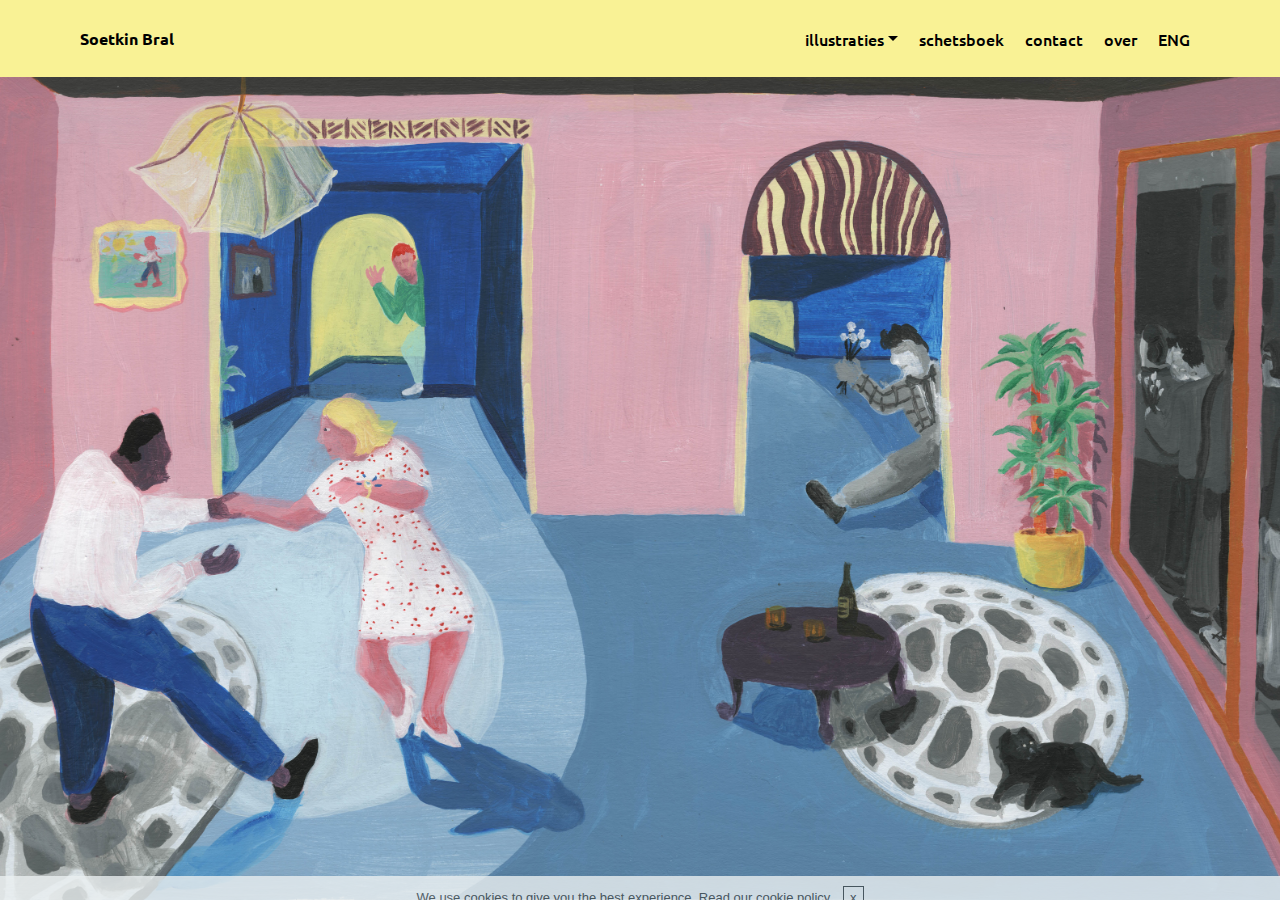
<file: index.html>
<!DOCTYPE html>
<html >
<head>
  <!-- Site made with Mobirise Website Builder v4.6.5, https://mobirise.com -->
  <meta charset="UTF-8">
  <meta http-equiv="X-UA-Compatible" content="IE=edge">
  <meta name="generator" content="Mobirise v4.6.5, mobirise.com">
  <meta name="viewport" content="width=device-width, initial-scale=1, minimum-scale=1">
  <link rel="shortcut icon" href="assets/images/logo2.png" type="image/x-icon">
  <meta name="description" content="">
  <title>Home</title>
  <link rel="stylesheet" href="assets/web/assets/mobirise-icons/mobirise-icons.css">
  <link rel="stylesheet" href="assets/tether/tether.min.css">
  <link rel="stylesheet" href="assets/bootstrap/css/bootstrap.min.css">
  <link rel="stylesheet" href="assets/bootstrap/css/bootstrap-grid.min.css">
  <link rel="stylesheet" href="assets/bootstrap/css/bootstrap-reboot.min.css">
  <link rel="stylesheet" href="assets/dropdown/css/style.css">
  <link rel="stylesheet" href="assets/theme/css/style.css">
  <link rel="stylesheet" href="assets/mobirise/css/mbr-additional.css" type="text/css">
  
  
  
</head>
<body>

<!-- Google Analytics -->
<!-- Global site tag (gtag.js) - Google Analytics -->
<script async src="https://www.googletagmanager.com/gtag/js?id=UA-114917249-1"></script>
<script>
  window.dataLayer = window.dataLayer || [];
  function gtag(){dataLayer.push(arguments);}
  gtag('js', new Date());

  gtag('config', 'UA-114917249-1');
</script>
<!-- /Google Analytics -->


  <section class="menu cid-qMVDYGvDvz" once="menu" id="menu2-0">

    

    <nav class="navbar navbar-expand beta-menu navbar-dropdown align-items-center navbar-toggleable-sm">
        <button class="navbar-toggler navbar-toggler-right" type="button" data-toggle="collapse" data-target="#navbarSupportedContent" aria-controls="navbarSupportedContent" aria-expanded="false" aria-label="Toggle navigation">
            <div class="hamburger">
                <span></span>
                <span></span>
                <span></span>
                <span></span>
            </div>
        </button>
        <div class="menu-logo">
            <div class="navbar-brand">
                
                <span class="navbar-caption-wrap"><a class="navbar-caption text-black display-7" href="index.html">
                        Soetkin Bral</a></span>
            </div>
        </div>
        <div class="collapse navbar-collapse" id="navbarSupportedContent">
            <ul class="navbar-nav nav-dropdown nav-right" data-app-modern-menu="true"><li class="nav-item dropdown open">
                    <a class="nav-link link dropdown-toggle text-black display-7" href="https://mobirise.com" data-toggle="dropdown-submenu" aria-expanded="true">illustraties</a><div class="dropdown-menu"><a class="dropdown-item text-black display-7" href="https://mobirise.com"></a><a class="dropdown-item text-black display-7" href="page3.html" aria-expanded="true">Boek<br></a><a class="dropdown-item text-black display-7" href="page1.html" aria-expanded="true">monotypes</a><a class="dropdown-item text-black display-7" href="page2.html" aria-expanded="false">poster<br></a></div>
                </li><li class="nav-item"><a class="nav-link link text-black display-7" href="page6.html">schetsboek</a></li><li class="nav-item"><a class="nav-link link text-black display-7" href="page5.html">contact</a></li>
                <li class="nav-item">
                    <a class="nav-link link text-black display-7" href="page4.html">over</a>
                </li><li class="nav-item"><a class="nav-link link text-black display-7" href="https://bralsoetkin.github.io/bralportfolio/index.html">ENG</a></li></ul>
            
        </div>
    </nav>
</section>

<section class="engine"><a href="https://mobirise.ws/e">best web creation software</a></section><section class="header1 cid-qMVH5A1OuX mbr-fullscreen" id="header1-1">

    

    

    <div class="container">
        <div class="row justify-content-md-center">
            <div class="mbr-white col-md-10">
                
                
                
                
            </div>
        </div>
    </div>

</section>


  <script src="assets/web/assets/jquery/jquery.min.js"></script>
  <script src="assets/popper/popper.min.js"></script>
  <script src="assets/tether/tether.min.js"></script>
  <script src="assets/bootstrap/js/bootstrap.min.js"></script>
  <script src="assets/smoothscroll/smooth-scroll.js"></script>
  <script src="assets/cookies-alert-plugin/cookies-alert-core.js"></script>
  <script src="assets/cookies-alert-plugin/cookies-alert-script.js"></script>
  <script src="assets/dropdown/js/script.min.js"></script>
  <script src="assets/touchswipe/jquery.touch-swipe.min.js"></script>
  <script src="assets/theme/js/script.js"></script>
  
  
<input name="cookieData" type="hidden" data-cookie-text="We use cookies to give you the best experience. Read our <a href='privacy.html'>cookie policy</a>.">
  </body>
</html>
</file>
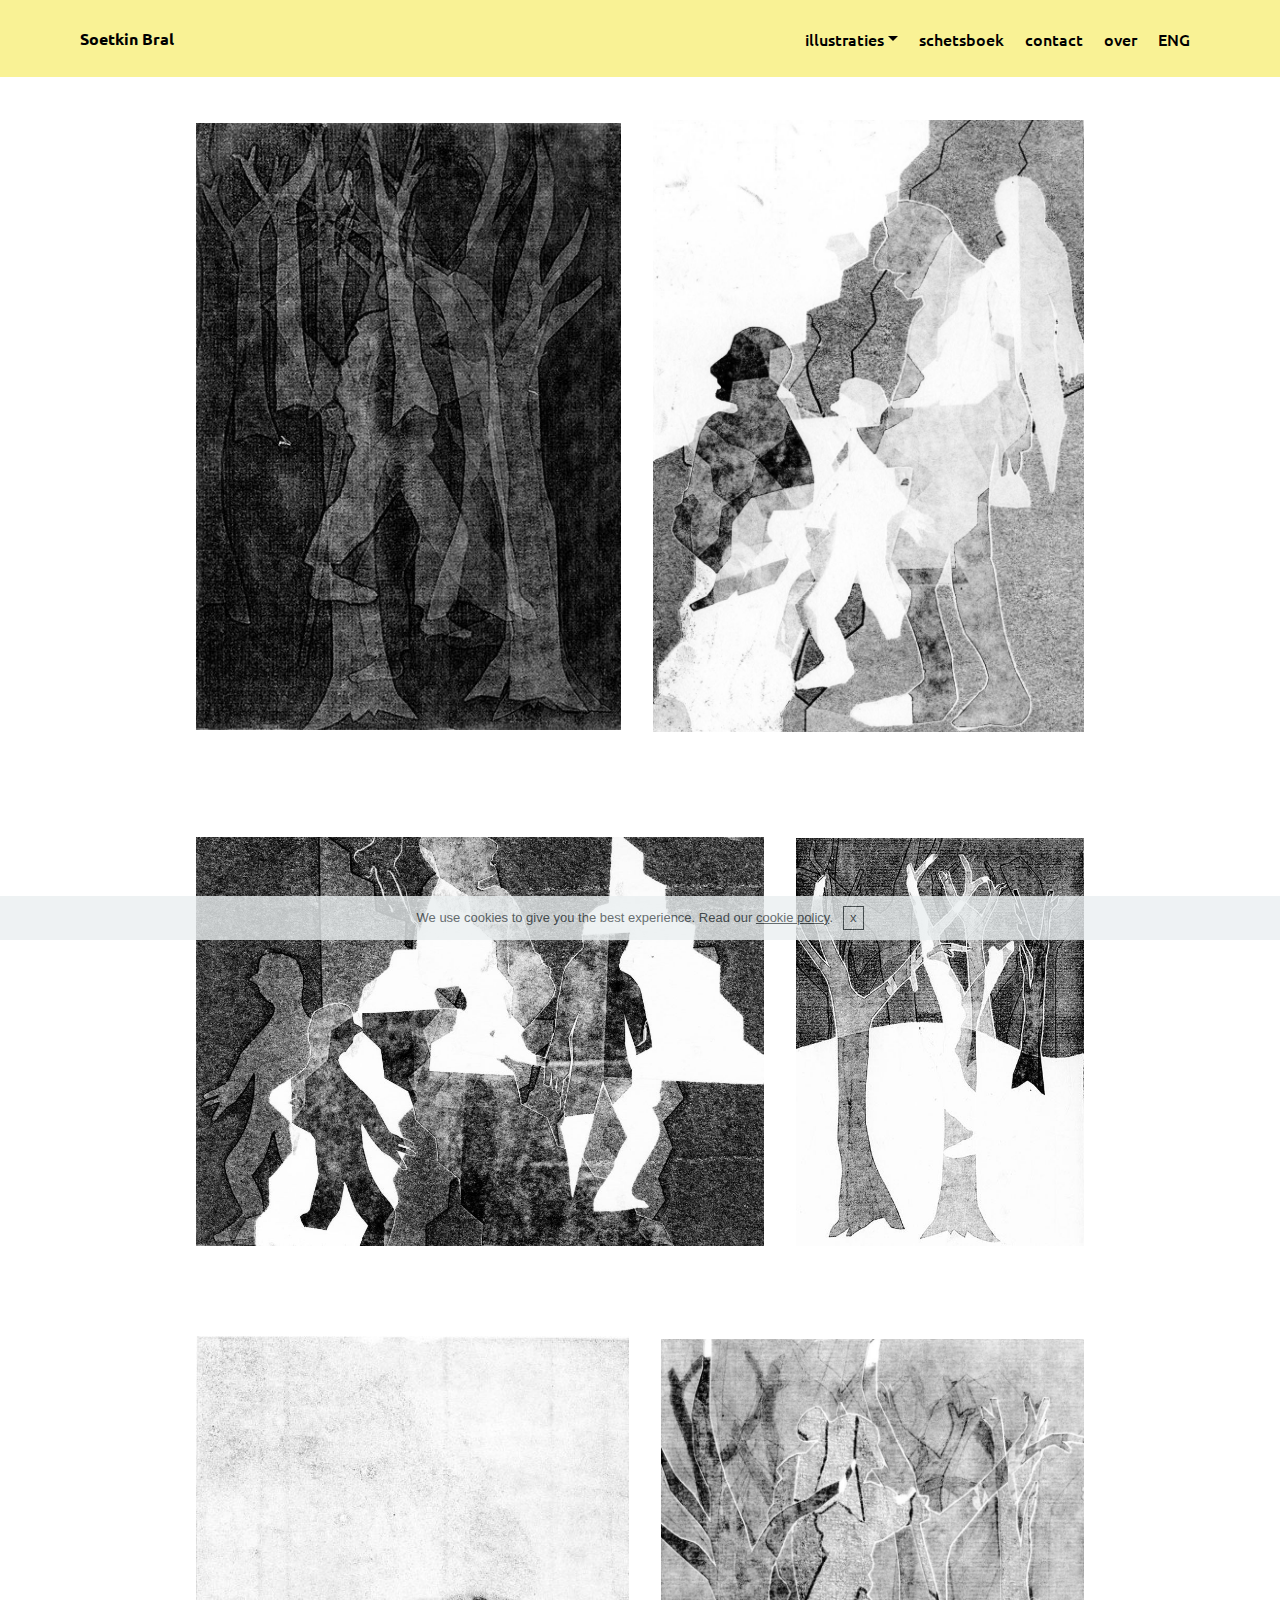
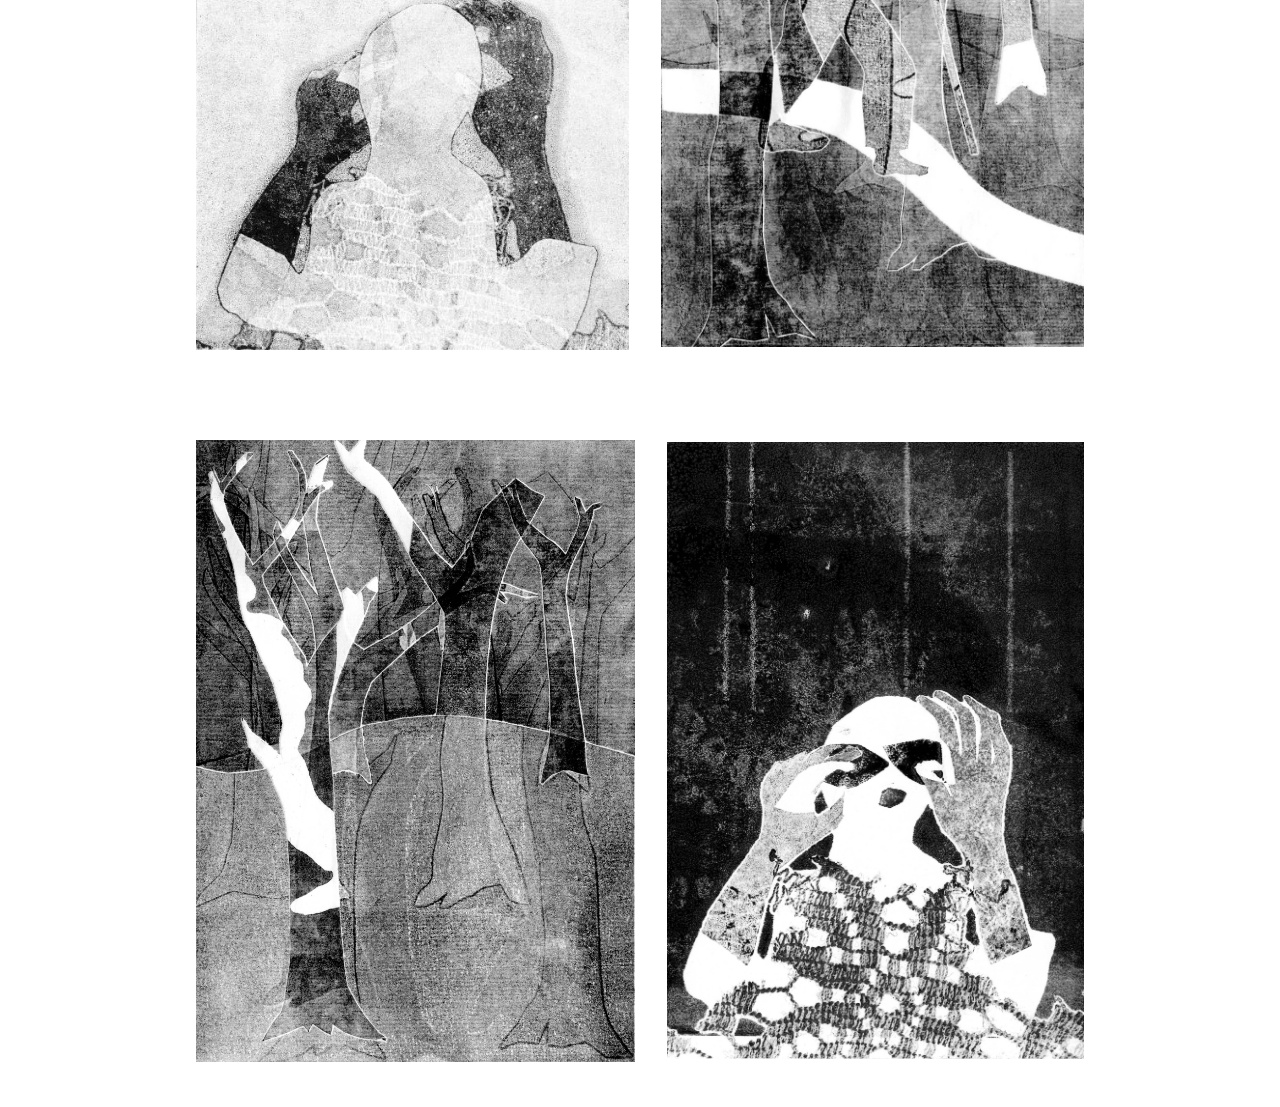
<file: page1.html>
<!DOCTYPE html>
<html >
<head>
  <!-- Site made with Mobirise Website Builder v4.6.5, https://mobirise.com -->
  <meta charset="UTF-8">
  <meta http-equiv="X-UA-Compatible" content="IE=edge">
  <meta name="generator" content="Mobirise v4.6.5, mobirise.com">
  <meta name="viewport" content="width=device-width, initial-scale=1, minimum-scale=1">
  <link rel="shortcut icon" href="assets/images/logo2.png" type="image/x-icon">
  <meta name="description" content="Web Site Generator Description">
  <title>monotypes</title>
  <link rel="stylesheet" href="assets/web/assets/mobirise-icons/mobirise-icons.css">
  <link rel="stylesheet" href="assets/tether/tether.min.css">
  <link rel="stylesheet" href="assets/bootstrap/css/bootstrap.min.css">
  <link rel="stylesheet" href="assets/bootstrap/css/bootstrap-grid.min.css">
  <link rel="stylesheet" href="assets/bootstrap/css/bootstrap-reboot.min.css">
  <link rel="stylesheet" href="assets/dropdown/css/style.css">
  <link rel="stylesheet" href="assets/theme/css/style.css">
  <link rel="stylesheet" href="assets/mobirise/css/mbr-additional.css" type="text/css">
  
  
  
</head>
<body>

<!-- Google Analytics -->
<!-- Global site tag (gtag.js) - Google Analytics -->
<script async src="https://www.googletagmanager.com/gtag/js?id=UA-114917249-1"></script>
<script>
  window.dataLayer = window.dataLayer || [];
  function gtag(){dataLayer.push(arguments);}
  gtag('js', new Date());

  gtag('config', 'UA-114917249-1');
</script>
<!-- /Google Analytics -->


  <section class="menu cid-qMVDYGvDvz" once="menu" id="menu2-2">

    

    <nav class="navbar navbar-expand beta-menu navbar-dropdown align-items-center navbar-toggleable-sm">
        <button class="navbar-toggler navbar-toggler-right" type="button" data-toggle="collapse" data-target="#navbarSupportedContent" aria-controls="navbarSupportedContent" aria-expanded="false" aria-label="Toggle navigation">
            <div class="hamburger">
                <span></span>
                <span></span>
                <span></span>
                <span></span>
            </div>
        </button>
        <div class="menu-logo">
            <div class="navbar-brand">
                
                <span class="navbar-caption-wrap"><a class="navbar-caption text-black display-7" href="index.html">
                        Soetkin Bral</a></span>
            </div>
        </div>
        <div class="collapse navbar-collapse" id="navbarSupportedContent">
            <ul class="navbar-nav nav-dropdown nav-right" data-app-modern-menu="true"><li class="nav-item dropdown open">
                    <a class="nav-link link dropdown-toggle text-black display-7" href="https://mobirise.com" data-toggle="dropdown-submenu" aria-expanded="true">illustraties</a><div class="dropdown-menu"><a class="dropdown-item text-black display-7" href="https://mobirise.com"></a><a class="dropdown-item text-black display-7" href="page3.html" aria-expanded="true">Boek<br></a><a class="dropdown-item text-black display-7" href="page1.html" aria-expanded="true">monotypes</a><a class="dropdown-item text-black display-7" href="page2.html" aria-expanded="false">poster<br></a></div>
                </li><li class="nav-item"><a class="nav-link link text-black display-7" href="page6.html">schetsboek</a></li><li class="nav-item"><a class="nav-link link text-black display-7" href="page5.html">contact</a></li>
                <li class="nav-item">
                    <a class="nav-link link text-black display-7" href="page4.html">over</a>
                </li><li class="nav-item"><a class="nav-link link text-black display-7" href="https://bralsoetkin.github.io/bralportfolio/index.html">ENG</a></li></ul>
            
        </div>
    </nav>
</section>

<section class="engine"><a href="https://mobirise.ws/b">best site creator</a></section><section class="cid-qMVLvPpvds" id="content15-5">
    
    <div class="container">
            <div class="media-container-row" style="width: 80%;">
                <div class="img-item item1" style="width: 102%;">
                    <div class="img-cont">
                        <img src="assets/images/foret4015nachtkopie-472x675.jpg" alt="" title="">
                        
                    </div>

                </div>
                <div class="img-item">
                    <div class="img-cont">
                        <img src="assets/images/foret11022-888x1260.jpg" alt="" title="">
                        
                    </div>
                </div>
            </div>
    </div>
</section>

<section class="cid-qMVKD0fesu" id="image4-4">
    <!-- Block parameters controls (Blue "Gear" panel) -->
    
    <!-- End block parameters -->
    <div class="container images-container">
            <div class="media-container-row" style="width: 80%;">
                <div class="img-item item1" style="width: 201%;">
                    <img src="assets/images/foret10021kopie-1086x782.jpg" alt="" title="">
                    
                </div>
                <div class="img-item">
                    <img src="assets/images/foret7018kopie-472x669.jpg" alt="" title="">
                    
                </div>
            </div>
    </div>
</section>

<section class="cid-qMVOWwV3ja" id="content15-6">
    
    <div class="container">
            <div class="media-container-row" style="width: 80%;">
                <div class="img-item item1" style="width: 106%;">
                    <div class="img-cont">
                        <img src="assets/images/foret13024-512x725.jpg" alt="" title="">
                        
                    </div>

                </div>
                <div class="img-item">
                    <div class="img-cont">
                        <img src="assets/images/foret8019-888x1276.jpg" alt="" title="">
                        
                    </div>
                </div>
            </div>
    </div>
</section>

<section class="cid-qTspAnZ0wy" id="content15-12">
    
    <div class="container">
            <div class="media-container-row" style="width: 80%;">
                <div class="img-item item1" style="width: 109%;">
                    <div class="img-cont">
                        <img src="assets/images/foret2012.jpg" alt="" title="">
                        
                    </div>

                </div>
                <div class="img-item">
                    <div class="img-cont">
                        <img src="assets/images/foret13024kopie2.jpg" alt="" title="">
                        
                    </div>
                </div>
            </div>
    </div>
</section>


  <script src="assets/web/assets/jquery/jquery.min.js"></script>
  <script src="assets/popper/popper.min.js"></script>
  <script src="assets/tether/tether.min.js"></script>
  <script src="assets/bootstrap/js/bootstrap.min.js"></script>
  <script src="assets/smoothscroll/smooth-scroll.js"></script>
  <script src="assets/cookies-alert-plugin/cookies-alert-core.js"></script>
  <script src="assets/cookies-alert-plugin/cookies-alert-script.js"></script>
  <script src="assets/dropdown/js/script.min.js"></script>
  <script src="assets/touchswipe/jquery.touch-swipe.min.js"></script>
  <script src="assets/theme/js/script.js"></script>
  
  
<input name="cookieData" type="hidden" data-cookie-text="We use cookies to give you the best experience. Read our <a href='privacy.html'>cookie policy</a>.">
  </body>
</html>
</file>
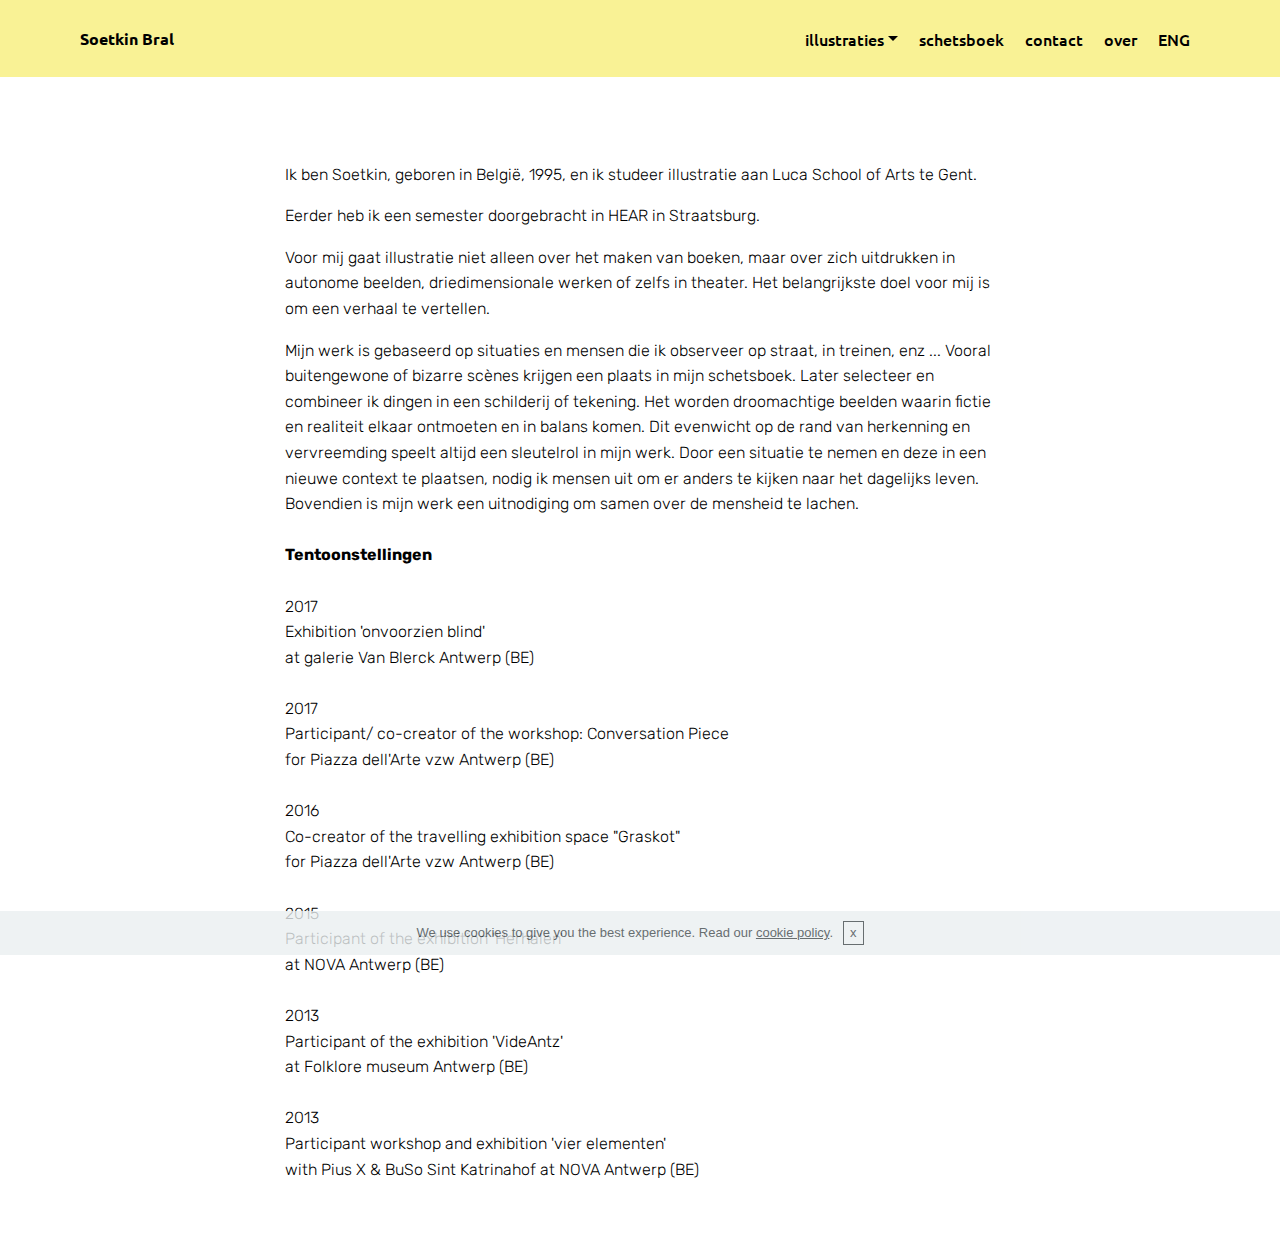
<file: page4.html>
<!DOCTYPE html>
<html >
<head>
  <!-- Site made with Mobirise Website Builder v4.6.5, https://mobirise.com -->
  <meta charset="UTF-8">
  <meta http-equiv="X-UA-Compatible" content="IE=edge">
  <meta name="generator" content="Mobirise v4.6.5, mobirise.com">
  <meta name="viewport" content="width=device-width, initial-scale=1, minimum-scale=1">
  <link rel="shortcut icon" href="assets/images/logo2.png" type="image/x-icon">
  <meta name="description" content="Website Creator Description">
  <title>about</title>
  <link rel="stylesheet" href="assets/web/assets/mobirise-icons/mobirise-icons.css">
  <link rel="stylesheet" href="assets/tether/tether.min.css">
  <link rel="stylesheet" href="assets/bootstrap/css/bootstrap.min.css">
  <link rel="stylesheet" href="assets/bootstrap/css/bootstrap-grid.min.css">
  <link rel="stylesheet" href="assets/bootstrap/css/bootstrap-reboot.min.css">
  <link rel="stylesheet" href="assets/dropdown/css/style.css">
  <link rel="stylesheet" href="assets/theme/css/style.css">
  <link rel="stylesheet" href="assets/mobirise/css/mbr-additional.css" type="text/css">
  
  
  
</head>
<body>

<!-- Google Analytics -->
<!-- Global site tag (gtag.js) - Google Analytics -->
<script async src="https://www.googletagmanager.com/gtag/js?id=UA-114917249-1"></script>
<script>
  window.dataLayer = window.dataLayer || [];
  function gtag(){dataLayer.push(arguments);}
  gtag('js', new Date());

  gtag('config', 'UA-114917249-1');
</script>
<!-- /Google Analytics -->


  <section class="menu cid-qMVDYGvDvz" once="menu" id="menu2-m">

    

    <nav class="navbar navbar-expand beta-menu navbar-dropdown align-items-center navbar-toggleable-sm">
        <button class="navbar-toggler navbar-toggler-right" type="button" data-toggle="collapse" data-target="#navbarSupportedContent" aria-controls="navbarSupportedContent" aria-expanded="false" aria-label="Toggle navigation">
            <div class="hamburger">
                <span></span>
                <span></span>
                <span></span>
                <span></span>
            </div>
        </button>
        <div class="menu-logo">
            <div class="navbar-brand">
                
                <span class="navbar-caption-wrap"><a class="navbar-caption text-black display-7" href="index.html">
                        Soetkin Bral</a></span>
            </div>
        </div>
        <div class="collapse navbar-collapse" id="navbarSupportedContent">
            <ul class="navbar-nav nav-dropdown nav-right" data-app-modern-menu="true"><li class="nav-item dropdown open">
                    <a class="nav-link link dropdown-toggle text-black display-7" href="https://mobirise.com" data-toggle="dropdown-submenu" aria-expanded="true">illustraties</a><div class="dropdown-menu"><a class="dropdown-item text-black display-7" href="https://mobirise.com"></a><a class="dropdown-item text-black display-7" href="page3.html" aria-expanded="true">Boek<br></a><a class="dropdown-item text-black display-7" href="page1.html" aria-expanded="true">monotypes</a><a class="dropdown-item text-black display-7" href="page2.html" aria-expanded="false">poster<br></a></div>
                </li><li class="nav-item"><a class="nav-link link text-black display-7" href="page6.html">schetsboek</a></li><li class="nav-item"><a class="nav-link link text-black display-7" href="page5.html">contact</a></li>
                <li class="nav-item">
                    <a class="nav-link link text-black display-7" href="page4.html">over</a>
                </li><li class="nav-item"><a class="nav-link link text-black display-7" href="https://bralsoetkin.github.io/bralportfolio/index.html">ENG</a></li></ul>
            
        </div>
    </nav>
</section>

<section class="engine"><a href="https://mobirise.ws/h">make your own website</a></section><section class="mbr-section article content1 cid-qMWlsqVHEF" id="content1-o">
    
     

    <div class="container">
        <div class="media-container-row">
            <div class="mbr-text col-12 col-md-8 mbr-fonts-style display-4"><p><br></p><p>Ik ben Soetkin, geboren in België, 1995, en ik studeer illustratie aan Luca School of Arts te Gent.</p><p>Eerder heb ik een semester doorgebracht in HEAR in Straatsburg.</p><p>Voor mij gaat illustratie niet alleen over het maken van boeken, maar over zich uitdrukken in autonome beelden, driedimensionale werken of zelfs in theater. Het belangrijkste doel voor mij is om een ​​verhaal te vertellen.</p><p></p><div>Mijn werk is gebaseerd op situaties en mensen die ik observeer op straat, in treinen, enz ... Vooral buitengewone of bizarre scènes krijgen een plaats in mijn schetsboek. Later selecteer en combineer ik dingen in een schilderij of tekening. Het worden droomachtige beelden waarin fictie en realiteit elkaar ontmoeten en in balans komen. Dit evenwicht op de rand van herkenning en vervreemding speelt altijd een sleutelrol in mijn werk. Door een situatie te nemen en deze in een nieuwe context te plaatsen, nodig ik mensen uit om er anders te kijken naar het dagelijks leven. Bovendien is mijn werk een uitnodiging om samen over de mensheid te lachen.</div><div><br></div><div><strong>Tentoonstellingen</strong></div><div><br></div><div>2017</div><div>Exhibition 'onvoorzien blind'</div><div>at galerie Van Blerck Antwerp (BE)</div><div><br></div><div>2017</div><div>Participant/ co-creator of the workshop: Conversation Piece</div><div>for Piazza dell'Arte vzw Antwerp (BE)</div><div><br></div><div>2016</div><div>Co-creator of the travelling exhibition space "Graskot"&nbsp;</div><div>for Piazza dell'Arte vzw Antwerp (BE)</div><div><br></div><div>2015</div><div>Participant of the exhibition 'Herhalen'</div><div>at NOVA Antwerp (BE)</div><div><br></div><div>2013</div><div>Participant of the exhibition 'VideAntz'</div><div>at Folklore museum Antwerp (BE)</div><div><br></div><div>2013</div><div>Participant workshop and exhibition 'vier elementen'</div><div>with Pius X &amp; BuSo Sint Katrinahof at NOVA Antwerp (BE)&nbsp;</div><p></p></div>
        </div>
    </div>
</section>


  <script src="assets/web/assets/jquery/jquery.min.js"></script>
  <script src="assets/popper/popper.min.js"></script>
  <script src="assets/tether/tether.min.js"></script>
  <script src="assets/bootstrap/js/bootstrap.min.js"></script>
  <script src="assets/smoothscroll/smooth-scroll.js"></script>
  <script src="assets/cookies-alert-plugin/cookies-alert-core.js"></script>
  <script src="assets/cookies-alert-plugin/cookies-alert-script.js"></script>
  <script src="assets/dropdown/js/script.min.js"></script>
  <script src="assets/touchswipe/jquery.touch-swipe.min.js"></script>
  <script src="assets/theme/js/script.js"></script>
  
  
<input name="cookieData" type="hidden" data-cookie-text="We use cookies to give you the best experience. Read our <a href='privacy.html'>cookie policy</a>.">
  </body>
</html>
</file>
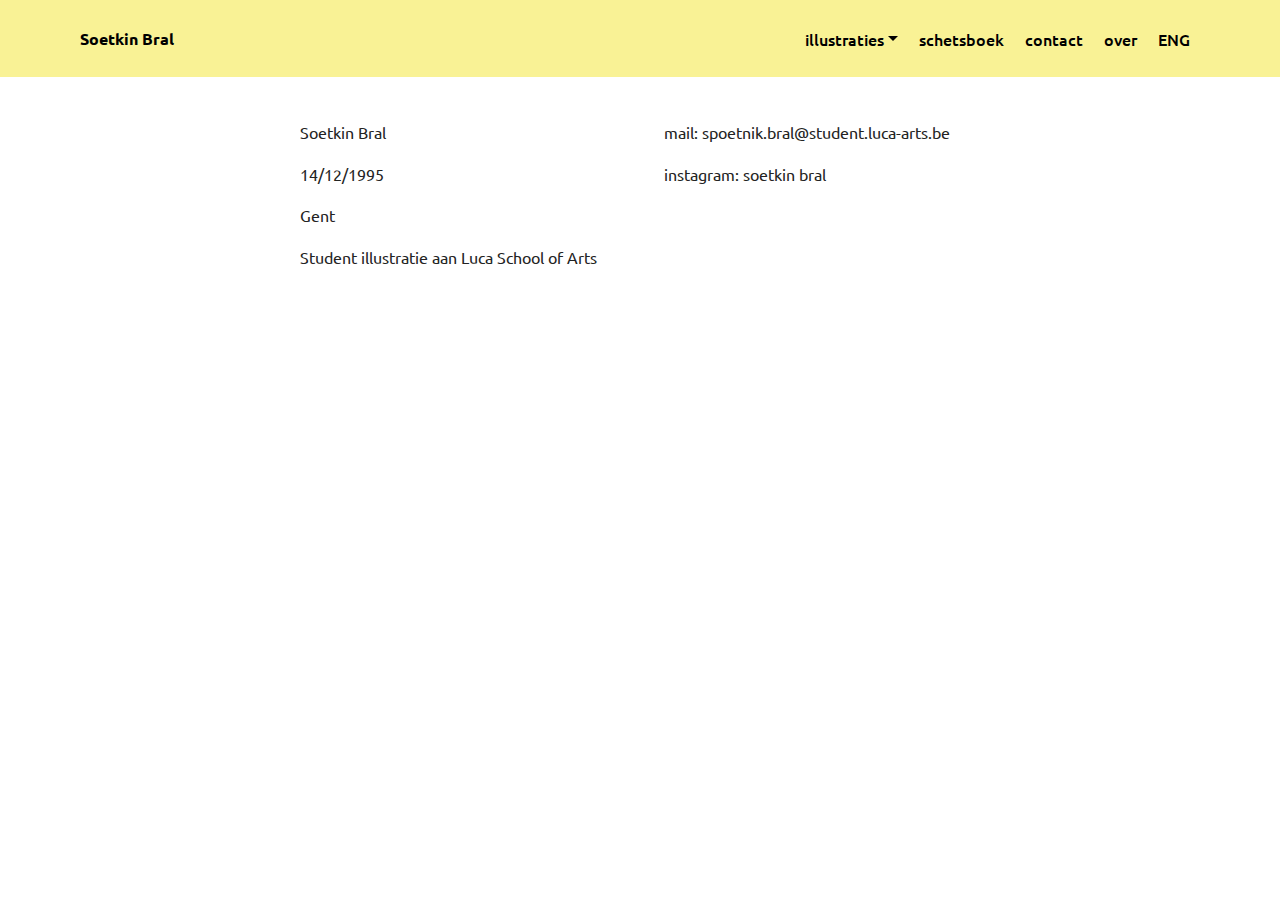
<file: page5.html>
<!DOCTYPE html>
<html >
<head>
  <!-- Site made with Mobirise Website Builder v4.6.5, https://mobirise.com -->
  <meta charset="UTF-8">
  <meta http-equiv="X-UA-Compatible" content="IE=edge">
  <meta name="generator" content="Mobirise v4.6.5, mobirise.com">
  <meta name="viewport" content="width=device-width, initial-scale=1, minimum-scale=1">
  <link rel="shortcut icon" href="assets/images/logo2.png" type="image/x-icon">
  <meta name="description" content="Web Page Builder Description">
  <title>contact</title>
  <link rel="stylesheet" href="assets/web/assets/mobirise-icons/mobirise-icons.css">
  <link rel="stylesheet" href="assets/tether/tether.min.css">
  <link rel="stylesheet" href="assets/bootstrap/css/bootstrap.min.css">
  <link rel="stylesheet" href="assets/bootstrap/css/bootstrap-grid.min.css">
  <link rel="stylesheet" href="assets/bootstrap/css/bootstrap-reboot.min.css">
  <link rel="stylesheet" href="assets/dropdown/css/style.css">
  <link rel="stylesheet" href="assets/theme/css/style.css">
  <link rel="stylesheet" href="assets/mobirise/css/mbr-additional.css" type="text/css">
  
  
  
</head>
<body>

<!-- Google Analytics -->
<!-- Global site tag (gtag.js) - Google Analytics -->
<script async src="https://www.googletagmanager.com/gtag/js?id=UA-114917249-1"></script>
<script>
  window.dataLayer = window.dataLayer || [];
  function gtag(){dataLayer.push(arguments);}
  gtag('js', new Date());

  gtag('config', 'UA-114917249-1');
</script>
<!-- /Google Analytics -->


  <section class="menu cid-qMVDYGvDvz" once="menu" id="menu2-r">

    

    <nav class="navbar navbar-expand beta-menu navbar-dropdown align-items-center navbar-toggleable-sm">
        <button class="navbar-toggler navbar-toggler-right" type="button" data-toggle="collapse" data-target="#navbarSupportedContent" aria-controls="navbarSupportedContent" aria-expanded="false" aria-label="Toggle navigation">
            <div class="hamburger">
                <span></span>
                <span></span>
                <span></span>
                <span></span>
            </div>
        </button>
        <div class="menu-logo">
            <div class="navbar-brand">
                
                <span class="navbar-caption-wrap"><a class="navbar-caption text-black display-7" href="index.html">
                        Soetkin Bral</a></span>
            </div>
        </div>
        <div class="collapse navbar-collapse" id="navbarSupportedContent">
            <ul class="navbar-nav nav-dropdown nav-right" data-app-modern-menu="true"><li class="nav-item dropdown open">
                    <a class="nav-link link dropdown-toggle text-black display-7" href="https://mobirise.com" data-toggle="dropdown-submenu" aria-expanded="true">illustraties</a><div class="dropdown-menu"><a class="dropdown-item text-black display-7" href="https://mobirise.com"></a><a class="dropdown-item text-black display-7" href="page3.html" aria-expanded="true">Boek<br></a><a class="dropdown-item text-black display-7" href="page1.html" aria-expanded="true">monotypes</a><a class="dropdown-item text-black display-7" href="page2.html" aria-expanded="false">poster<br></a></div>
                </li><li class="nav-item"><a class="nav-link link text-black display-7" href="page6.html">schetsboek</a></li><li class="nav-item"><a class="nav-link link text-black display-7" href="page5.html">contact</a></li>
                <li class="nav-item">
                    <a class="nav-link link text-black display-7" href="page4.html">over</a>
                </li><li class="nav-item"><a class="nav-link link text-black display-7" href="https://bralsoetkin.github.io/bralportfolio/index.html">ENG</a></li></ul>
            
        </div>
    </nav>
</section>

<section class="engine"><a href="https://mobirise.ws/i">build your own website</a></section><section class="mbr-section article content3 cid-qTsjpMtykR" id="content3-x">
      
     

    <div class="container">
        <div class="media-container-row">
            <div class="row col-12 col-md-8">
                <div class="col-12 col-md-6 pr-lg-4 mbr-text mbr-fonts-style display-7"><p>Soetkin Bral</p><p>14/12/1995</p><p>Gent</p><p>Student illustratie aan Luca School of Arts</p></div>
                <div class="col-12 col-md-6 pl-lg-4 mbr-text mbr-fonts-style display-7"><p>mail: spoetnik.bral@student.luca-arts.be</p><p>instagram: soetkin bral</p></div>
            </div>
        </div>
    </div>
</section>


  <script src="assets/web/assets/jquery/jquery.min.js"></script>
  <script src="assets/popper/popper.min.js"></script>
  <script src="assets/tether/tether.min.js"></script>
  <script src="assets/bootstrap/js/bootstrap.min.js"></script>
  <script src="assets/smoothscroll/smooth-scroll.js"></script>
  <script src="assets/cookies-alert-plugin/cookies-alert-core.js"></script>
  <script src="assets/cookies-alert-plugin/cookies-alert-script.js"></script>
  <script src="assets/dropdown/js/script.min.js"></script>
  <script src="assets/touchswipe/jquery.touch-swipe.min.js"></script>
  <script src="assets/theme/js/script.js"></script>
  
  
<input name="cookieData" type="hidden" data-cookie-text="We use cookies to give you the best experience. Read our <a href='privacy.html'>cookie policy</a>.">
  </body>
</html>
</file>
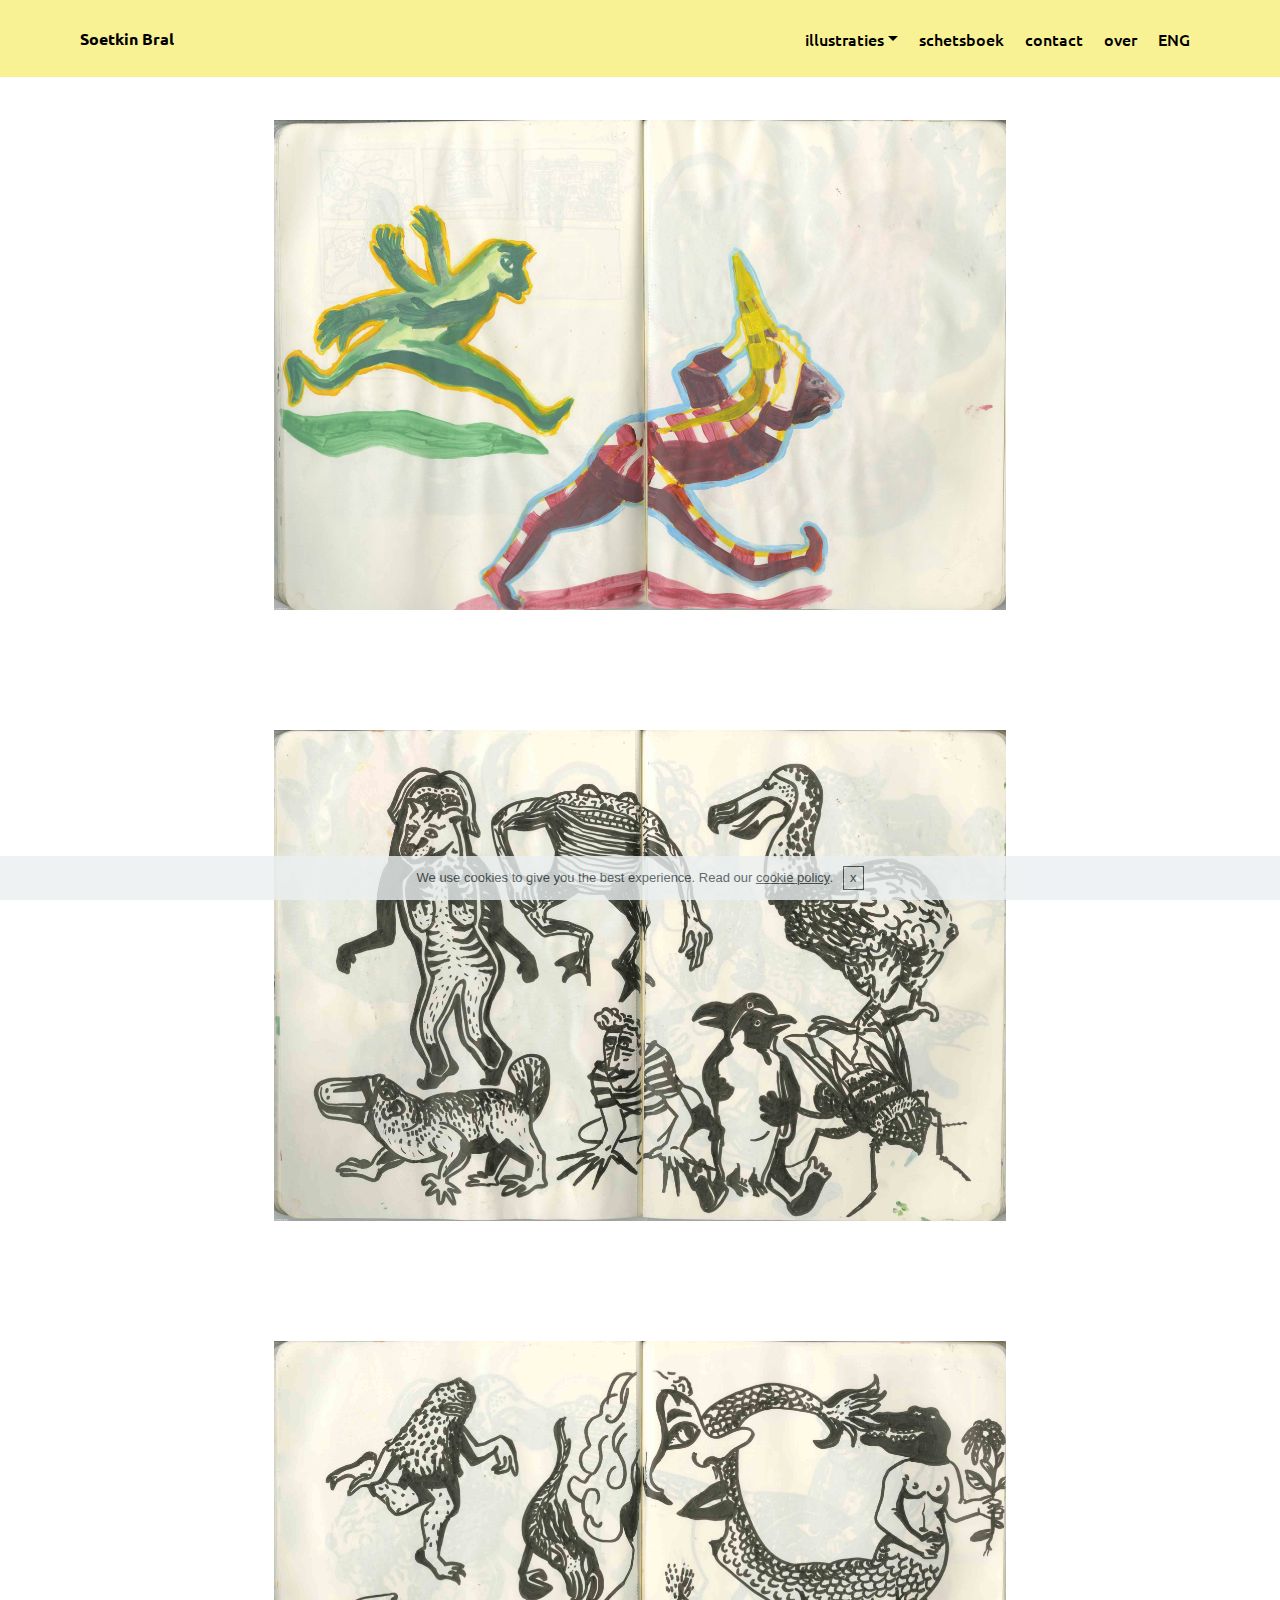
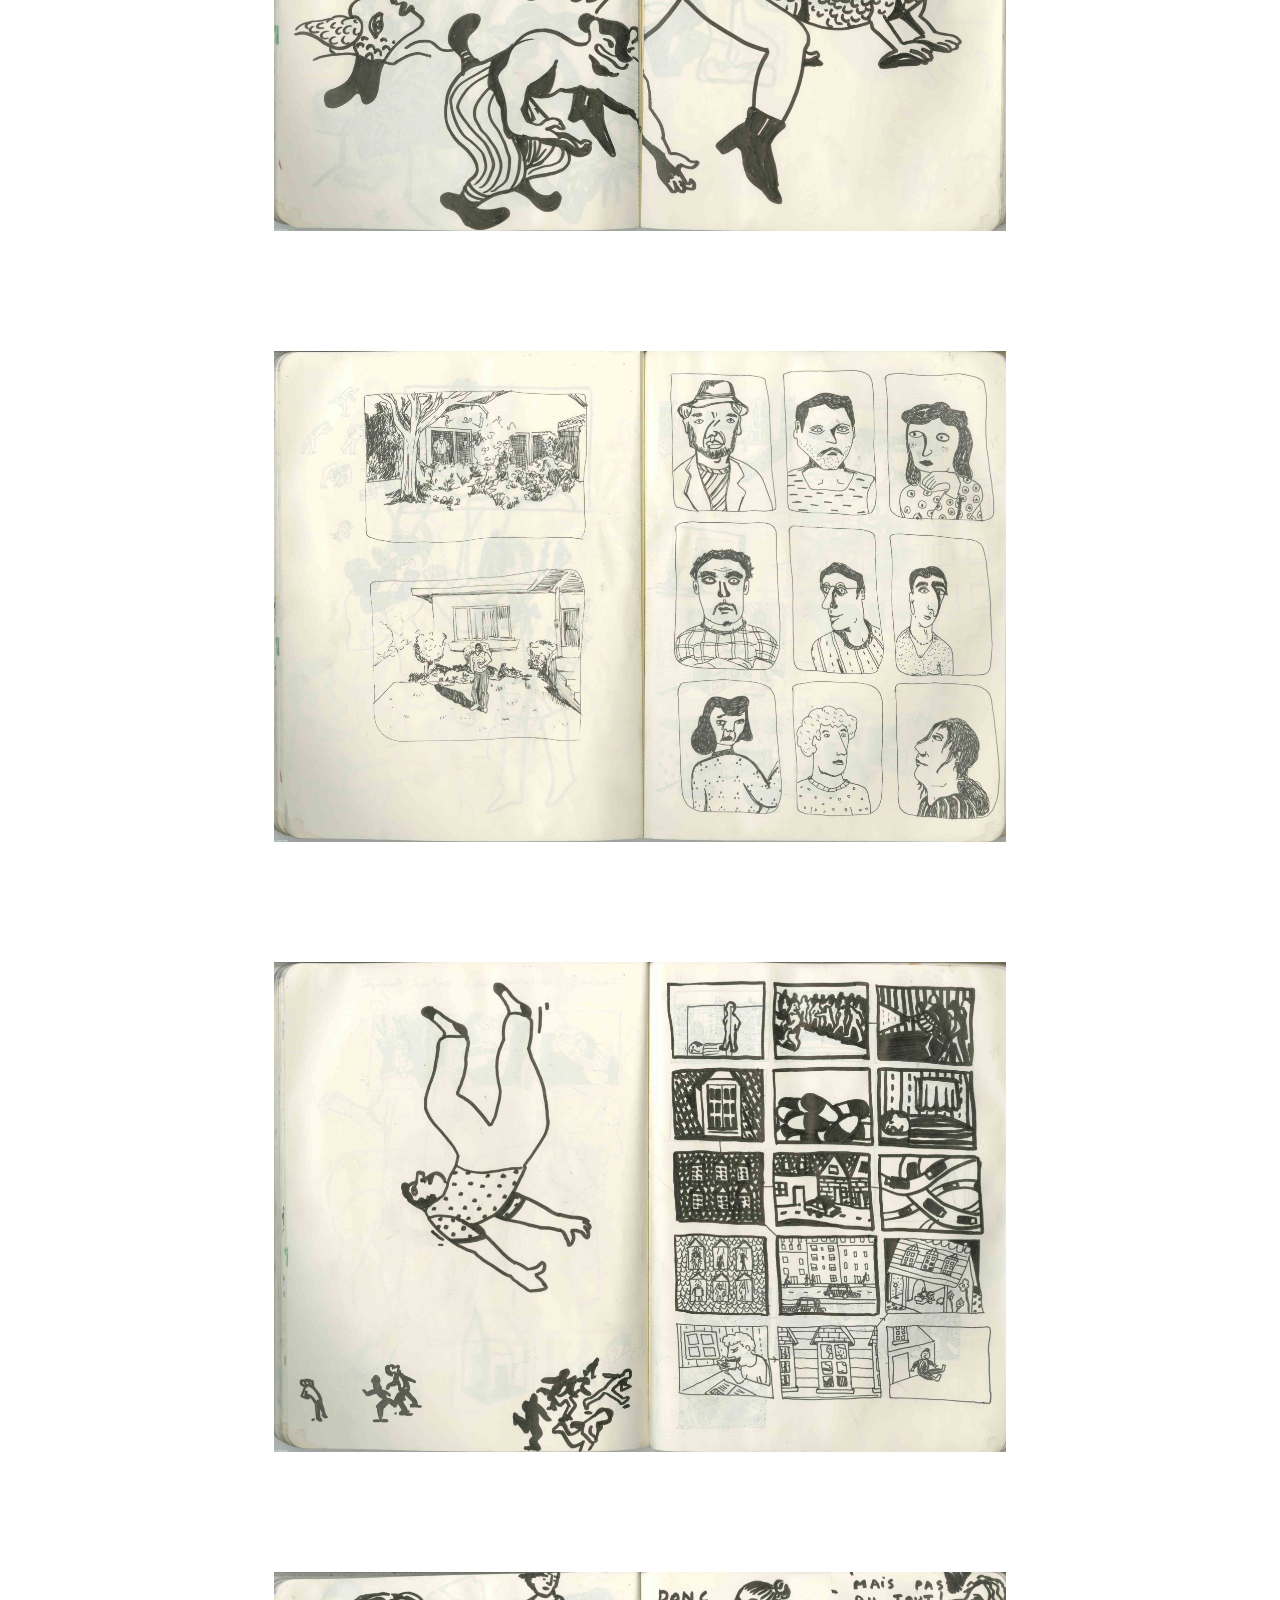
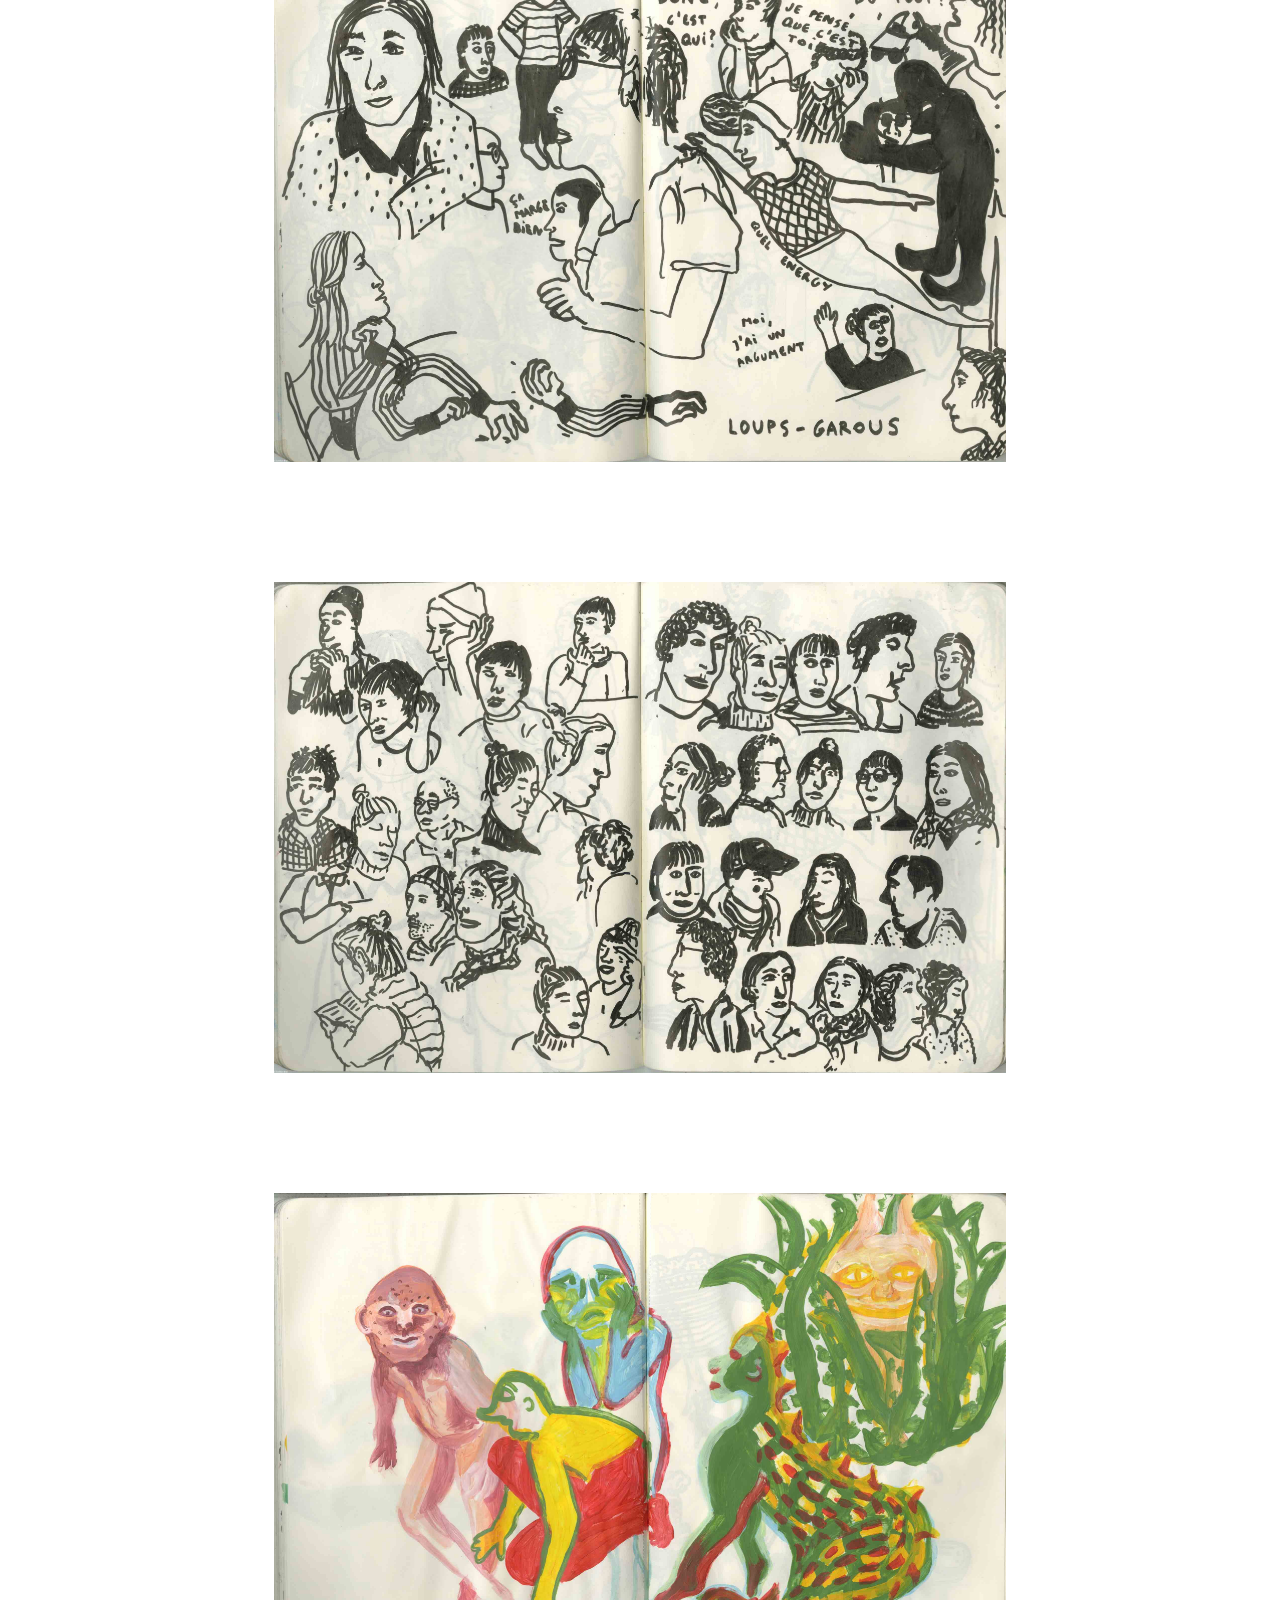
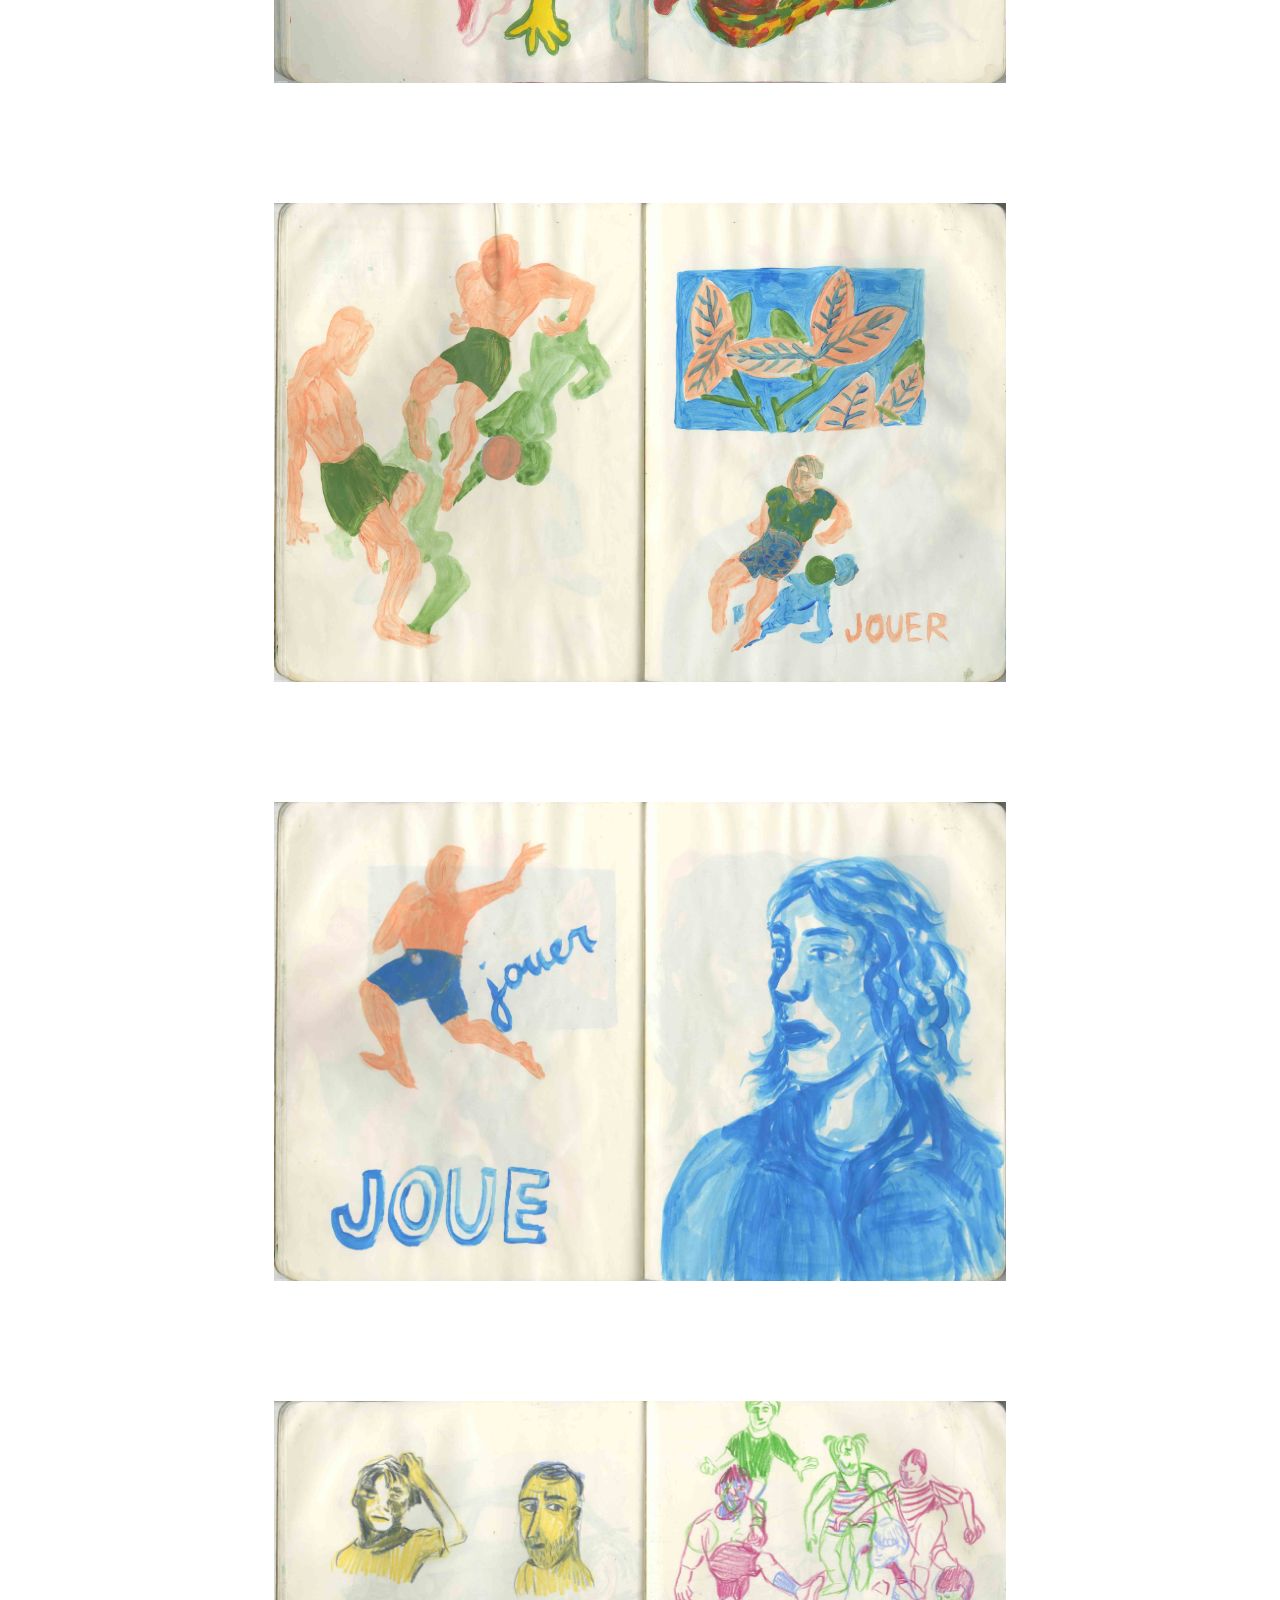
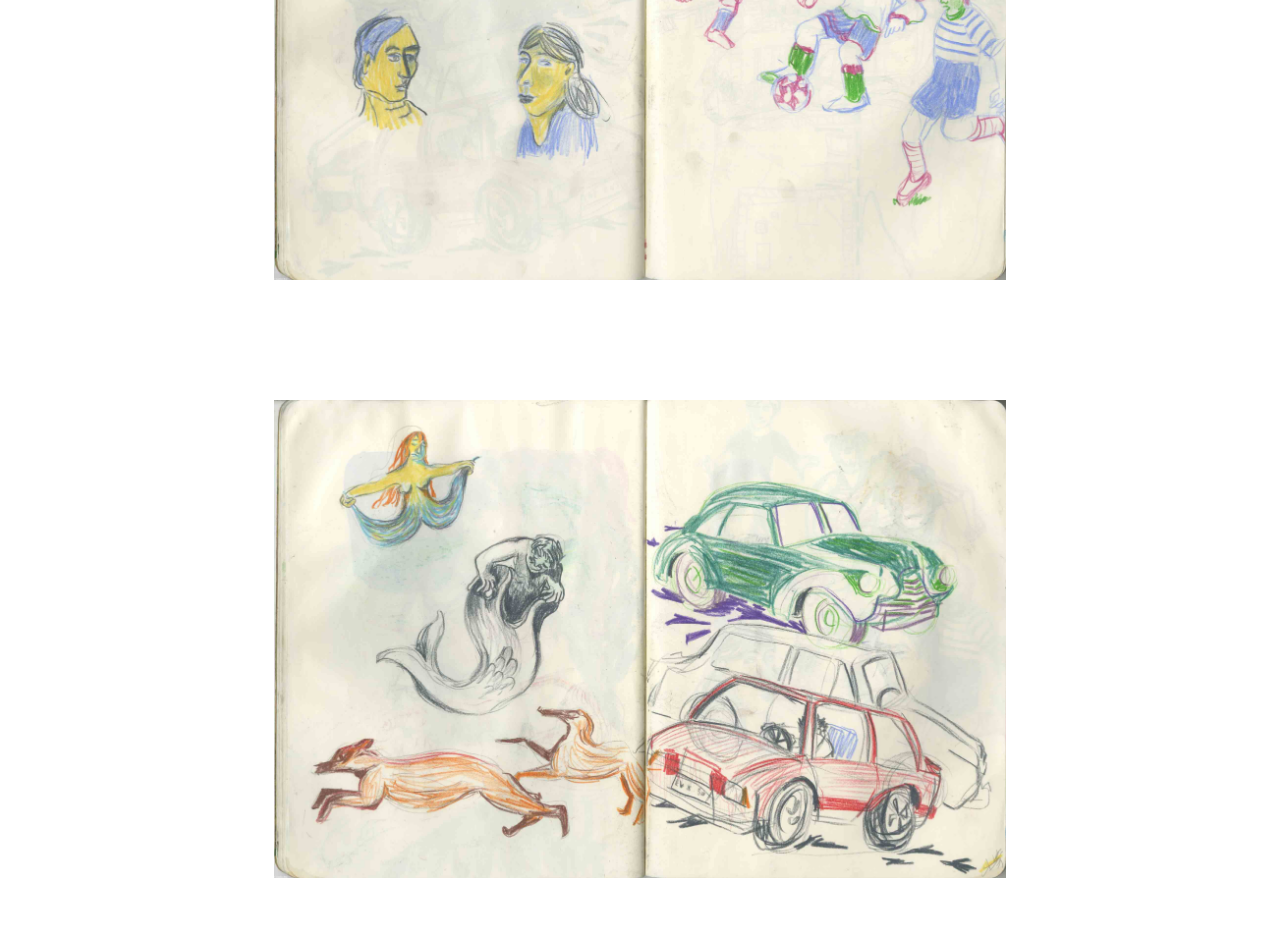
<file: page6.html>
<!DOCTYPE html>
<html >
<head>
  <!-- Site made with Mobirise Website Builder v4.6.5, https://mobirise.com -->
  <meta charset="UTF-8">
  <meta http-equiv="X-UA-Compatible" content="IE=edge">
  <meta name="generator" content="Mobirise v4.6.5, mobirise.com">
  <meta name="viewport" content="width=device-width, initial-scale=1, minimum-scale=1">
  <link rel="shortcut icon" href="assets/images/logo2.png" type="image/x-icon">
  <meta name="description" content="Site Maker Description">
  <title>sketchbook</title>
  <link rel="stylesheet" href="assets/web/assets/mobirise-icons/mobirise-icons.css">
  <link rel="stylesheet" href="assets/tether/tether.min.css">
  <link rel="stylesheet" href="assets/bootstrap/css/bootstrap.min.css">
  <link rel="stylesheet" href="assets/bootstrap/css/bootstrap-grid.min.css">
  <link rel="stylesheet" href="assets/bootstrap/css/bootstrap-reboot.min.css">
  <link rel="stylesheet" href="assets/dropdown/css/style.css">
  <link rel="stylesheet" href="assets/theme/css/style.css">
  <link rel="stylesheet" href="assets/mobirise/css/mbr-additional.css" type="text/css">
  
  
  
</head>
<body>

<!-- Google Analytics -->
<!-- Global site tag (gtag.js) - Google Analytics -->
<script async src="https://www.googletagmanager.com/gtag/js?id=UA-114917249-1"></script>
<script>
  window.dataLayer = window.dataLayer || [];
  function gtag(){dataLayer.push(arguments);}
  gtag('js', new Date());

  gtag('config', 'UA-114917249-1');
</script>
<!-- /Google Analytics -->


  <section class="menu cid-qMVDYGvDvz" once="menu" id="menu2-13">

    

    <nav class="navbar navbar-expand beta-menu navbar-dropdown align-items-center navbar-toggleable-sm">
        <button class="navbar-toggler navbar-toggler-right" type="button" data-toggle="collapse" data-target="#navbarSupportedContent" aria-controls="navbarSupportedContent" aria-expanded="false" aria-label="Toggle navigation">
            <div class="hamburger">
                <span></span>
                <span></span>
                <span></span>
                <span></span>
            </div>
        </button>
        <div class="menu-logo">
            <div class="navbar-brand">
                
                <span class="navbar-caption-wrap"><a class="navbar-caption text-black display-7" href="index.html">
                        Soetkin Bral</a></span>
            </div>
        </div>
        <div class="collapse navbar-collapse" id="navbarSupportedContent">
            <ul class="navbar-nav nav-dropdown nav-right" data-app-modern-menu="true"><li class="nav-item dropdown open">
                    <a class="nav-link link dropdown-toggle text-black display-7" href="https://mobirise.com" data-toggle="dropdown-submenu" aria-expanded="true">illustraties</a><div class="dropdown-menu"><a class="dropdown-item text-black display-7" href="https://mobirise.com"></a><a class="dropdown-item text-black display-7" href="page3.html" aria-expanded="true">Boek<br></a><a class="dropdown-item text-black display-7" href="page1.html" aria-expanded="true">monotypes</a><a class="dropdown-item text-black display-7" href="page2.html" aria-expanded="false">poster<br></a></div>
                </li><li class="nav-item"><a class="nav-link link text-black display-7" href="page6.html">schetsboek</a></li><li class="nav-item"><a class="nav-link link text-black display-7" href="page5.html">contact</a></li>
                <li class="nav-item">
                    <a class="nav-link link text-black display-7" href="page4.html">over</a>
                </li><li class="nav-item"><a class="nav-link link text-black display-7" href="https://bralsoetkin.github.io/bralportfolio/index.html">ENG</a></li></ul>
            
        </div>
    </nav>
</section>

<section class="engine"><a href="https://mobirise.ws/l">html web builder</a></section><section class="cid-qTyIzwx8wr" id="image1-15">

    

    <figure class="mbr-figure container">
            <div class="image-block" style="width: 66%;">
                <img src="assets/images/schetsboek13023-5.jpg" width="1400" alt="Mobirise" title="">
                
            </div>
    </figure>
</section>

<section class="cid-qTyIzKQFtD" id="image1-16">

    

    <figure class="mbr-figure container">
            <div class="image-block" style="width: 66%;">
                <img src="assets/images/schetsboek15025-4.jpg" width="1400" alt="Mobirise" title="">
                
            </div>
    </figure>
</section>

<section class="cid-qTyIzYlYa3" id="image1-17">

    

    <figure class="mbr-figure container">
            <div class="image-block" style="width: 66%;">
                <img src="assets/images/schetsboek16026-3.jpg" width="1400" alt="Mobirise" title="">
                
            </div>
    </figure>
</section>

<section class="cid-qTyIAayEWH" id="image1-18">

    

    <figure class="mbr-figure container">
            <div class="image-block" style="width: 66%;">
                <img src="assets/images/schetsboek17027-3.jpg" width="1400" alt="Mobirise" title="">
                
            </div>
    </figure>
</section>

<section class="cid-qTyIAod4td" id="image1-19">

    

    <figure class="mbr-figure container">
            <div class="image-block" style="width: 66%;">
                <img src="assets/images/schetsboek12022-4.jpg" width="1400" alt="Mobirise" title="">
                
            </div>
    </figure>
</section>

<section class="cid-qTyIABjqPK" id="image1-1a">

    

    <figure class="mbr-figure container">
            <div class="image-block" style="width: 66%;">
                <img src="assets/images/schetsboek11021-3.jpg" width="1400" alt="Mobirise" title="">
                
            </div>
    </figure>
</section>

<section class="cid-qTyLFOh1uA" id="image1-1b">

    

    <figure class="mbr-figure container">
            <div class="image-block" style="width: 66%;">
                <img src="assets/images/schetsboek10020-4.jpg" width="1400" alt="Mobirise" title="">
                
            </div>
    </figure>
</section>

<section class="cid-qTyLG4J1P9" id="image1-1c">

    

    <figure class="mbr-figure container">
            <div class="image-block" style="width: 66%;">
                <img src="assets/images/schetsboek14024-4.jpg" width="1400" alt="Mobirise" title="">
                
            </div>
    </figure>
</section>

<section class="cid-qTyLGksn16" id="image1-1d">

    

    <figure class="mbr-figure container">
            <div class="image-block" style="width: 66%;">
                <img src="assets/images/schetsboek4014-3.jpg" width="1400" alt="Mobirise" title="">
                
            </div>
    </figure>
</section>

<section class="cid-qTyNSNqtLw" id="image1-1e">

    

    <figure class="mbr-figure container">
            <div class="image-block" style="width: 66%;">
                <img src="assets/images/schetsboek5015-3.jpg" width="1400" alt="Mobirise" title="">
                
            </div>
    </figure>
</section>

<section class="cid-qTyNT3Grsc" id="image1-1f">

    

    <figure class="mbr-figure container">
            <div class="image-block" style="width: 66%;">
                <img src="assets/images/schetsboek7017-3.jpg" width="1400" alt="Mobirise" title="">
                
            </div>
    </figure>
</section>

<section class="cid-qTyNTqu3z2" id="image1-1g">

    

    <figure class="mbr-figure container">
            <div class="image-block" style="width: 66%;">
                <img src="assets/images/schetsboek6016-4.jpg" width="1400" alt="Mobirise" title="">
                
            </div>
    </figure>
</section>


  <script src="assets/web/assets/jquery/jquery.min.js"></script>
  <script src="assets/popper/popper.min.js"></script>
  <script src="assets/tether/tether.min.js"></script>
  <script src="assets/bootstrap/js/bootstrap.min.js"></script>
  <script src="assets/smoothscroll/smooth-scroll.js"></script>
  <script src="assets/cookies-alert-plugin/cookies-alert-core.js"></script>
  <script src="assets/cookies-alert-plugin/cookies-alert-script.js"></script>
  <script src="assets/dropdown/js/script.min.js"></script>
  <script src="assets/touchswipe/jquery.touch-swipe.min.js"></script>
  <script src="assets/theme/js/script.js"></script>
  
  
<input name="cookieData" type="hidden" data-cookie-text="We use cookies to give you the best experience. Read our <a href='privacy.html'>cookie policy</a>.">
  </body>
</html>
</file>
<file: assets/web/assets/mobirise-icons/mobirise-icons.css>
@font-face {
  font-family: 'MobiriseIcons';
  src:  url('mobirise-icons.eot?spat4u');
  src:  url('mobirise-icons.eot?spat4u#iefix') format('embedded-opentype'),
    url('mobirise-icons.ttf?spat4u') format('truetype'),
    url('mobirise-icons.woff?spat4u') format('woff'),
    url('mobirise-icons.svg?spat4u#MobiriseIcons') format('svg');
  font-weight: normal;
  font-style: normal;
}

[class^="mbri-"], [class*=" mbri-"] {
  /* use !important to prevent issues with browser extensions that change fonts */
  font-family: MobiriseIcons !important;
  speak: none;
  font-style: normal;
  font-weight: normal;
  font-variant: normal;
  text-transform: none;
  line-height: 1;

  /* Better Font Rendering =========== */
  -webkit-font-smoothing: antialiased;
  -moz-osx-font-smoothing: grayscale;
}

.mbri-add-submenu:before {
  content: "\e900";
}
.mbri-alert:before {
  content: "\e901";
}
.mbri-align-center:before {
  content: "\e902";
}
.mbri-align-justify:before {
  content: "\e903";
}
.mbri-align-left:before {
  content: "\e904";
}
.mbri-align-right:before {
  content: "\e905";
}
.mbri-android:before {
  content: "\e906";
}
.mbri-apple:before {
  content: "\e907";
}
.mbri-arrow-down:before {
  content: "\e908";
}
.mbri-arrow-next:before {
  content: "\e909";
}
.mbri-arrow-prev:before {
  content: "\e90a";
}
.mbri-arrow-up:before {
  content: "\e90b";
}
.mbri-bold:before {
  content: "\e90c";
}
.mbri-bookmark:before {
  content: "\e90d";
}
.mbri-bootstrap:before {
  content: "\e90e";
}
.mbri-briefcase:before {
  content: "\e90f";
}
.mbri-browse:before {
  content: "\e910";
}
.mbri-bulleted-list:before {
  content: "\e911";
}
.mbri-calendar:before {
  content: "\e912";
}
.mbri-camera:before {
  content: "\e913";
}
.mbri-cart-add:before {
  content: "\e914";
}
.mbri-cart-full:before {
  content: "\e915";
}
.mbri-cash:before {
  content: "\e916";
}
.mbri-change-style:before {
  content: "\e917";
}
.mbri-chat:before {
  content: "\e918";
}
.mbri-clock:before {
  content: "\e919";
}
.mbri-close:before {
  content: "\e91a";
}
.mbri-cloud:before {
  content: "\e91b";
}
.mbri-code:before {
  content: "\e91c";
}
.mbri-contact-form:before {
  content: "\e91d";
}
.mbri-credit-card:before {
  content: "\e91e";
}
.mbri-cursor-click:before {
  content: "\e91f";
}
.mbri-cust-feedback:before {
  content: "\e920";
}
.mbri-database:before {
  content: "\e921";
}
.mbri-delivery:before {
  content: "\e922";
}
.mbri-desktop:before {
  content: "\e923";
}
.mbri-devices:before {
  content: "\e924";
}
.mbri-down:before {
  content: "\e925";
}
.mbri-download:before {
  content: "\e989";
}
.mbri-drag-n-drop:before {
  content: "\e927";
}
.mbri-drag-n-drop2:before {
  content: "\e928";
}
.mbri-edit:before {
  content: "\e929";
}
.mbri-edit2:before {
  content: "\e92a";
}
.mbri-error:before {
  content: "\e92b";
}
.mbri-extension:before {
  content: "\e92c";
}
.mbri-features:before {
  content: "\e92d";
}
.mbri-file:before {
  content: "\e92e";
}
.mbri-flag:before {
  content: "\e92f";
}
.mbri-folder:before {
  content: "\e930";
}
.mbri-gift:before {
  content: "\e931";
}
.mbri-github:before {
  content: "\e932";
}
.mbri-globe:before {
  content: "\e933";
}
.mbri-globe-2:before {
  content: "\e934";
}
.mbri-growing-chart:before {
  content: "\e935";
}
.mbri-hearth:before {
  content: "\e936";
}
.mbri-help:before {
  content: "\e937";
}
.mbri-home:before {
  content: "\e938";
}
.mbri-hot-cup:before {
  content: "\e939";
}
.mbri-idea:before {
  content: "\e93a";
}
.mbri-image-gallery:before {
  content: "\e93b";
}
.mbri-image-slider:before {
  content: "\e93c";
}
.mbri-info:before {
  content: "\e93d";
}
.mbri-italic:before {
  content: "\e93e";
}
.mbri-key:before {
  content: "\e93f";
}
.mbri-laptop:before {
  content: "\e940";
}
.mbri-layers:before {
  content: "\e941";
}
.mbri-left-right:before {
  content: "\e942";
}
.mbri-left:before {
  content: "\e943";
}
.mbri-letter:before {
  content: "\e944";
}
.mbri-like:before {
  content: "\e945";
}
.mbri-link:before {
  content: "\e946";
}
.mbri-lock:before {
  content: "\e947";
}
.mbri-login:before {
  content: "\e948";
}
.mbri-logout:before {
  content: "\e949";
}
.mbri-magic-stick:before {
  content: "\e94a";
}
.mbri-map-pin:before {
  content: "\e94b";
}
.mbri-menu:before {
  content: "\e94c";
}
.mbri-mobile:before {
  content: "\e94d";
}
.mbri-mobile2:before {
  content: "\e94e";
}
.mbri-mobirise:before {
  content: "\e94f";
}
.mbri-more-horizontal:before {
  content: "\e950";
}
.mbri-more-vertical:before {
  content: "\e951";
}
.mbri-music:before {
  content: "\e952";
}
.mbri-new-file:before {
  content: "\e953";
}
.mbri-numbered-list:before {
  content: "\e954";
}
.mbri-opened-folder:before {
  content: "\e955";
}
.mbri-pages:before {
  content: "\e956";
}
.mbri-paper-plane:before {
  content: "\e957";
}
.mbri-paperclip:before {
  content: "\e958";
}
.mbri-photo:before {
  content: "\e959";
}
.mbri-photos:before {
  content: "\e95a";
}
.mbri-pin:before {
  content: "\e95b";
}
.mbri-play:before {
  content: "\e95c";
}
.mbri-plus:before {
  content: "\e95d";
}
.mbri-preview:before {
  content: "\e95e";
}
.mbri-print:before {
  content: "\e95f";
}
.mbri-protect:before {
  content: "\e960";
}
.mbri-question:before {
  content: "\e961";
}
.mbri-quote-left:before {
  content: "\e962";
}
.mbri-quote-right:before {
  content: "\e963";
}
.mbri-refresh:before {
  content: "\e964";
}
.mbri-responsive:before {
  content: "\e965";
}
.mbri-right:before {
  content: "\e966";
}
.mbri-rocket:before {
  content: "\e967";
}
.mbri-sad-face:before {
  content: "\e968";
}
.mbri-sale:before {
  content: "\e969";
}
.mbri-save:before {
  content: "\e96a";
}
.mbri-search:before {
  content: "\e96b";
}
.mbri-setting:before {
  content: "\e96c";
}
.mbri-setting2:before {
  content: "\e96d";
}
.mbri-setting3:before {
  content: "\e96e";
}
.mbri-share:before {
  content: "\e96f";
}
.mbri-shopping-bag:before {
  content: "\e970";
}
.mbri-shopping-basket:before {
  content: "\e971";
}
.mbri-shopping-cart:before {
  content: "\e972";
}
.mbri-sites:before {
  content: "\e973";
}
.mbri-smile-face:before {
  content: "\e974";
}
.mbri-speed:before {
  content: "\e975";
}
.mbri-star:before {
  content: "\e976";
}
.mbri-success:before {
  content: "\e977";
}
.mbri-sun:before {
  content: "\e978";
}
.mbri-sun2:before {
  content: "\e979";
}
.mbri-tablet:before {
  content: "\e97a";
}
.mbri-tablet-vertical:before {
  content: "\e97b";
}
.mbri-target:before {
  content: "\e97c";
}
.mbri-timer:before {
  content: "\e97d";
}
.mbri-to-ftp:before {
  content: "\e97e";
}
.mbri-to-local-drive:before {
  content: "\e97f";
}
.mbri-touch-swipe:before {
  content: "\e980";
}
.mbri-touch:before {
  content: "\e981";
}
.mbri-trash:before {
  content: "\e982";
}
.mbri-underline:before {
  content: "\e983";
}
.mbri-unlink:before {
  content: "\e984";
}
.mbri-unlock:before {
  content: "\e985";
}
.mbri-up-down:before {
  content: "\e986";
}
.mbri-up:before {
  content: "\e987";
}
.mbri-update:before {
  content: "\e988";
}
.mbri-upload:before {
 content: "\e926"; 
}
.mbri-user:before {
  content: "\e98a";
}
.mbri-user2:before {
  content: "\e98b";
}
.mbri-users:before {
  content: "\e98c";
}
.mbri-video:before {
  content: "\e98d";
}
.mbri-video-play:before {
  content: "\e98e";
}
.mbri-watch:before {
  content: "\e98f";
}
.mbri-website-theme:before {
  content: "\e990";
}
.mbri-wifi:before {
  content: "\e991";
}
.mbri-windows:before {
  content: "\e992";
}
.mbri-zoom-out:before {
  content: "\e993";
}
.mbri-redo:before {
  content: "\e994";
}
.mbri-undo:before {
  content: "\e995";
}
</file>
<file: assets/dropdown/css/style.css>
.navbar-dropdown {
  left: 0;
  padding: 0;
  position: absolute;
  right: 0;
  top: 0;
  transition: all 0.45s ease;
  z-index: 1030;
  background: #282828; }
  .navbar-dropdown .navbar-logo {
    margin-right: 0.8rem;
    transition: margin 0.3s ease-in-out;
    vertical-align: middle; }
    .navbar-dropdown .navbar-logo img {
      height: 3.125rem;
      transition: all 0.3s ease-in-out; }
    .navbar-dropdown .navbar-logo.mbr-iconfont {
      font-size: 3.125rem;
      line-height: 3.125rem; }
  .navbar-dropdown .navbar-caption {
    font-weight: 700;
    white-space: normal;
    vertical-align: -4px;
    line-height: 3.125rem !important; }
    .navbar-dropdown .navbar-caption, .navbar-dropdown .navbar-caption:hover {
      color: inherit;
      text-decoration: none; }
  .navbar-dropdown .mbr-iconfont + .navbar-caption {
    vertical-align: -1px; }
  .navbar-dropdown.navbar-fixed-top {
    position: fixed; }
  .navbar-dropdown .navbar-brand span {
    vertical-align: -4px; }
  .navbar-dropdown.bg-color.transparent {
    background: none; }
  .navbar-dropdown.navbar-short .navbar-brand {
    padding: 0.625rem 0; }
    .navbar-dropdown.navbar-short .navbar-brand span {
      vertical-align: -1px; }
  .navbar-dropdown.navbar-short .navbar-caption {
    line-height: 2.375rem !important;
    vertical-align: -2px; }
  .navbar-dropdown.navbar-short .navbar-logo {
    margin-right: 0.5rem; }
    .navbar-dropdown.navbar-short .navbar-logo img {
      height: 2.375rem; }
    .navbar-dropdown.navbar-short .navbar-logo.mbr-iconfont {
      font-size: 2.375rem;
      line-height: 2.375rem; }
  .navbar-dropdown.navbar-short .mbr-table-cell {
    height: 3.625rem; }
  .navbar-dropdown .navbar-close {
    left: 0.6875rem;
    position: fixed;
    top: 0.75rem;
    z-index: 1000; }
  .navbar-dropdown .hamburger-icon {
    content: "";
    display: inline-block;
    vertical-align: middle;
    width: 16px;
    -webkit-box-shadow: 0 -6px 0 1px #282828,0 0 0 1px #282828,0 6px 0 1px #282828;
    -moz-box-shadow: 0 -6px 0 1px #282828,0 0 0 1px #282828,0 6px 0 1px #282828;
    box-shadow: 0 -6px 0 1px #282828,0 0 0 1px #282828,0 6px 0 1px #282828; }

.dropdown-menu .dropdown-toggle[data-toggle="dropdown-submenu"]::after {
  border-bottom: 0.35em solid transparent;
  border-left: 0.35em solid;
  border-right: 0;
  border-top: 0.35em solid transparent;
  margin-left: 0.3rem; }

.dropdown-menu .dropdown-item:focus {
  outline: 0; }

.nav-dropdown {
  font-size: 0.75rem;
  font-weight: 500;
  height: auto !important; }
  .nav-dropdown .nav-btn {
    padding-left: 1rem; }
  .nav-dropdown .link {
    margin: .667em 1.667em;
    font-weight: 500;
    padding: 0;
    transition: color .2s ease-in-out; }
    .nav-dropdown .link.dropdown-toggle {
      margin-right: 2.583em; }
      .nav-dropdown .link.dropdown-toggle::after {
        margin-left: .25rem;
        border-top: 0.35em solid;
        border-right: 0.35em solid transparent;
        border-left: 0.35em solid transparent;
        border-bottom: 0; }
      .nav-dropdown .link.dropdown-toggle[aria-expanded="true"] {
        margin: 0;
        padding: 0.667em 3.263em  0.667em 1.667em; }
  .nav-dropdown .link::after,
  .nav-dropdown .dropdown-item::after {
    color: inherit; }
  .nav-dropdown .btn {
    font-size: 0.75rem;
    font-weight: 700;
    letter-spacing: 0;
    margin-bottom: 0;
    padding-left: 1.25rem;
    padding-right: 1.25rem; }
  .nav-dropdown .dropdown-menu {
    border-radius: 0;
    border: 0;
    left: 0;
    margin: 0;
    padding-bottom: 1.25rem;
    padding-top: 1.25rem;
    position: relative; }
  .nav-dropdown .dropdown-submenu {
    margin-left: 0.125rem;
    top: 0; }
  .nav-dropdown .dropdown-item {
    font-weight: 500;
    line-height: 2;
    padding: 0.3846em 4.615em 0.3846em 1.5385em;
    position: relative;
    transition: color .2s ease-in-out, background-color .2s ease-in-out; }
    .nav-dropdown .dropdown-item::after {
      margin-top: -0.3077em;
      position: absolute;
      right: 1.1538em;
      top: 50%; }
    .nav-dropdown .dropdown-item:focus, .nav-dropdown .dropdown-item:hover {
      background: none; }

@media (max-width: 767px) {
  .nav-dropdown.navbar-toggleable-sm {
    bottom: 0;
    display: none;
    left: 0;
    overflow-x: hidden;
    position: fixed;
    top: 0;
    transform: translateX(-100%);
    -ms-transform: translateX(-100%);
    -webkit-transform: translateX(-100%);
    width: 18.75rem;
    z-index: 999; } }
.nav-dropdown.navbar-toggleable-xl {
  bottom: 0;
  display: none;
  left: 0;
  overflow-x: hidden;
  position: fixed;
  top: 0;
  transform: translateX(-100%);
  -ms-transform: translateX(-100%);
  -webkit-transform: translateX(-100%);
  width: 18.75rem;
  z-index: 999; }

.nav-dropdown-sm {
  display: block !important;
  overflow-x: hidden;
  overflow: auto;
  padding-top: 3.875rem; }
  .nav-dropdown-sm::after {
    content: "";
    display: block;
    height: 3rem;
    width: 100%; }
  .nav-dropdown-sm.collapse.in ~ .navbar-close {
    display: block !important; }
  .nav-dropdown-sm.collapsing, .nav-dropdown-sm.collapse.in {
    transform: translateX(0);
    -ms-transform: translateX(0);
    -webkit-transform: translateX(0);
    transition: all 0.25s ease-out;
    -webkit-transition: all 0.25s ease-out;
    background: #282828; }
  .nav-dropdown-sm.collapsing[aria-expanded="false"] {
    transform: translateX(-100%);
    -ms-transform: translateX(-100%);
    -webkit-transform: translateX(-100%); }
  .nav-dropdown-sm .nav-item {
    display: block;
    margin-left: 0 !important;
    padding-left: 0; }
  .nav-dropdown-sm .link,
  .nav-dropdown-sm .dropdown-item {
    border-top: 1px dotted rgba(255, 255, 255, 0.1);
    font-size: 0.8125rem;
    line-height: 1.6;
    margin: 0 !important;
    padding: 0.875rem 2.4rem 0.875rem 1.5625rem !important;
    position: relative;
    white-space: normal; }
    .nav-dropdown-sm .link:focus, .nav-dropdown-sm .link:hover,
    .nav-dropdown-sm .dropdown-item:focus,
    .nav-dropdown-sm .dropdown-item:hover {
      background: rgba(0, 0, 0, 0.2) !important;
      color: #c0a375; }
  .nav-dropdown-sm .nav-btn {
    position: relative;
    padding: 1.5625rem 1.5625rem 0 1.5625rem; }
    .nav-dropdown-sm .nav-btn::before {
      border-top: 1px dotted rgba(255, 255, 255, 0.1);
      content: "";
      left: 0;
      position: absolute;
      top: 0;
      width: 100%; }
    .nav-dropdown-sm .nav-btn + .nav-btn {
      padding-top: 0.625rem; }
      .nav-dropdown-sm .nav-btn + .nav-btn::before {
        display: none; }
  .nav-dropdown-sm .btn {
    padding: 0.625rem 0; }
  .nav-dropdown-sm .dropdown-toggle[data-toggle="dropdown-submenu"]::after {
    margin-left: .25rem;
    border-top: 0.35em solid;
    border-right: 0.35em solid transparent;
    border-left: 0.35em solid transparent;
    border-bottom: 0; }
  .nav-dropdown-sm .dropdown-toggle[data-toggle="dropdown-submenu"][aria-expanded="true"]::after {
    border-top: 0;
    border-right: 0.35em solid transparent;
    border-left: 0.35em solid transparent;
    border-bottom: 0.35em solid; }
  .nav-dropdown-sm .dropdown-menu {
    margin: 0;
    padding: 0;
    position: relative;
    top: 0;
    left: 0;
    width: 100%;
    border: 0;
    float: none;
    border-radius: 0;
    background: none; }
  .nav-dropdown-sm .dropdown-submenu {
    left: 100%;
    margin-left: 0.125rem;
    margin-top: -1.25rem;
    top: 0; }

.navbar-toggleable-sm .nav-dropdown .dropdown-menu {
  position: absolute; }

.navbar-toggleable-sm .nav-dropdown .dropdown-submenu {
  left: 100%;
  margin-left: 0.125rem;
  margin-top: -1.25rem;
  top: 0; }

.navbar-toggleable-sm.opened .nav-dropdown .dropdown-menu {
  position: relative; }

.navbar-toggleable-sm.opened .nav-dropdown .dropdown-submenu {
  left: 0;
  margin-left: 00rem;
  margin-top: 0rem;
  top: 0; }

.is-builder .nav-dropdown.collapsing {
  transition: none !important; }

/*# sourceMappingURL=style.css.map */
</file>
<file: assets/theme/css/style.css>
/*!
 * Mobirise v4 theme (https://mobirise.com/)
 * Copyright 2017 Mobirise
 */
section {
  background-color: #eeeeee; }

section,
.container,
.container-fluid {
  position: relative;
  word-wrap: break-word; }

a.mbr-iconfont:hover {
  text-decoration: none; }

.article .lead p, .article .lead ul, .article .lead ol, .article .lead pre, .article .lead blockquote {
  margin-bottom: 0; }

a {
  font-style: normal;
  font-weight: 400;
  cursor: pointer; }
  a, a:hover {
    text-decoration: none; }

figure {
  margin-bottom: 0; }

body {
  color: #232323; }

h1, h2, h3, h4, h5, h6,
.h1, .h2, .h3, .h4, .h5, .h6,
.display-1, .display-2, .display-3, .display-4 {
  line-height: 1;
  word-break: break-word;
  word-wrap: break-word; }

b, strong {
  font-weight: bold; }

blockquote {
  padding: 10px 0 10px 20px;
  position: relative;
  border-left: 2px solid;
  border-color: #ff3366; }

input:-webkit-autofill, input:-webkit-autofill:hover, input:-webkit-autofill:focus, input:-webkit-autofill:active {
  transition-delay: 9999s;
  transition-property: background-color, color; }

textarea[type="hidden"] {
  display: none; }

body {
  position: relative; }

section {
  background-position: 50% 50%;
  background-repeat: no-repeat;
  background-size: cover; }
  section .mbr-background-video,
  section .mbr-background-video-preview {
    position: absolute;
    bottom: 0;
    left: 0;
    right: 0;
    top: 0; }

.hidden {
  visibility: hidden; }

.mbr-z-index20 {
  z-index: 20; }

/*! Base colors */
.mbr-white {
  color: #ffffff; }

.mbr-black {
  color: #000000; }

.mbr-bg-white {
  background-color: #ffffff; }

.mbr-bg-black {
  background-color: #000000; }

/*! Text-aligns */
.align-left {
  text-align: left; }

.align-center {
  text-align: center; }

.align-right {
  text-align: right; }

@media (max-width: 767px) {
  .align-left, .align-center, .align-right, .mbr-section-btn, .mbr-section-title {
    text-align: center; } }
/*! Font-weight  */
.mbr-light {
  font-weight: 300; }

.mbr-regular {
  font-weight: 400; }

.mbr-semibold {
  font-weight: 500; }

.mbr-bold {
  font-weight: 700; }

/*! Media  */
.media-size-item {
  -webkit-flex: 1 1 auto;
  -moz-flex: 1 1 auto;
  -ms-flex: 1 1 auto;
  -o-flex: 1 1 auto;
  flex: 1 1 auto; }

.media-content {
  -webkit-flex-basis: 100%;
  flex-basis: 100%; }

.media-container-row {
  display: -ms-flexbox;
  display: -webkit-flex;
  display: flex;
  -webkit-flex-direction: row;
  -ms-flex-direction: row;
  flex-direction: row;
  -webkit-flex-wrap: wrap;
  -ms-flex-wrap: wrap;
  flex-wrap: wrap;
  -webkit-justify-content: center;
  -ms-flex-pack: center;
  justify-content: center;
  -webkit-align-content: center;
  -ms-flex-line-pack: center;
  align-content: center;
  -webkit-align-items: start;
  -ms-flex-align: start;
  align-items: start; }
  .media-container-row .media-size-item {
    width: 400px; }

.media-container-column {
  display: -ms-flexbox;
  display: -webkit-flex;
  display: flex;
  -webkit-flex-direction: column;
  -ms-flex-direction: column;
  flex-direction: column;
  -webkit-flex-wrap: wrap;
  -ms-flex-wrap: wrap;
  flex-wrap: wrap;
  -webkit-justify-content: center;
  -ms-flex-pack: center;
  justify-content: center;
  -webkit-align-content: center;
  -ms-flex-line-pack: center;
  align-content: center;
  -webkit-align-items: stretch;
  -ms-flex-align: stretch;
  align-items: stretch; }
  .media-container-column > * {
    width: 100%; }

@media (min-width: 992px) {
  .media-container-row {
    -webkit-flex-wrap: nowrap;
    -ms-flex-wrap: nowrap;
    flex-wrap: nowrap; } }
figure {
  overflow: hidden; }

figure[mbr-media-size] {
  transition: width 0.1s; }

.mbr-figure img, .mbr-figure iframe {
  display: block;
  width: 100%; }

.card {
  background-color: transparent;
  border: none; }

.card-img {
  text-align: center;
  flex-shrink: 0; }

.media {
  max-width: 100%;
  margin: 0 auto; }

.mbr-figure {
  -ms-flex-item-align: center;
  -ms-grid-row-align: center;
  -webkit-align-self: center;
  align-self: center; }

.media-container > div {
  max-width: 100%; }

.mbr-figure img, .card-img img {
  width: 100%; }

@media (max-width: 991px) {
  .media-size-item {
    width: auto !important; }

  .media {
    width: auto; }

  .mbr-figure {
    width: 100% !important; } }
/*! Buttons */
.mbr-section-btn {
  margin-left: -.25rem;
  margin-right: -.25rem;
  font-size: 0; }

nav .mbr-section-btn {
  margin-left: 0rem;
  margin-right: 0rem; }

/*! Btn icon margin */
.btn .mbr-iconfont, .btn.btn-sm .mbr-iconfont {
  cursor: pointer;
  margin-right: 0.5rem; }

.btn.btn-md .mbr-iconfont, .btn.btn-md .mbr-iconfont {
  margin-right: 0.8rem; }

.mbr-regular {
  font-weight: 400; }

.mbr-semibold {
  font-weight: 500; }

.mbr-bold {
  font-weight: 700; }

[type="submit"] {
  -webkit-appearance: none; }

/*! Full-screen */
.mbr-fullscreen .mbr-overlay {
  min-height: 100vh; }

.mbr-fullscreen {
  display: flex;
  display: -webkit-flex;
  display: -moz-flex;
  display: -ms-flex;
  display: -o-flex;
  align-items: center;
  -webkit-align-items: center;
  min-height: 100vh;
  padding-top: 3rem;
  padding-bottom: 3rem; }

/*! Map */
.map {
  height: 25rem;
  position: relative; }
  .map iframe {
    width: 100%;
    height: 100%; }

/* Form */
.form-asterisk {
  font-family: initial;
  position: absolute;
  top: -2px;
  font-weight: normal; }

/*! Scroll to top arrow */
.mbr-arrow-up {
  bottom: 25px;
  right: 90px;
  position: fixed;
  text-align: right;
  z-index: 5000;
  color: #ffffff;
  font-size: 32px;
  transform: rotate(180deg);
  -webkit-transform: rotate(180deg); }

.mbr-arrow-up a {
  background: rgba(0, 0, 0, 0.2);
  border-radius: 3px;
  color: #fff;
  display: inline-block;
  height: 60px;
  width: 60px;
  outline-style: none !important;
  position: relative;
  text-decoration: none;
  transition: all .3s ease-in-out;
  cursor: pointer;
  text-align: center; }
  .mbr-arrow-up a:hover {
    background-color: rgba(0, 0, 0, 0.4); }
  .mbr-arrow-up a i {
    line-height: 60px; }

.mbr-arrow-up-icon {
  display: block;
  color: #fff; }

.mbr-arrow-up-icon::before {
  content: "\203a";
  display: inline-block;
  font-family: serif;
  font-size: 32px;
  line-height: 1;
  font-style: normal;
  position: relative;
  top: 6px;
  left: -4px;
  -webkit-transform: rotate(-90deg);
  transform: rotate(-90deg); }

/*! Arrow Down */
.mbr-arrow {
  position: absolute;
  bottom: 45px;
  left: 50%;
  width: 60px;
  height: 60px;
  cursor: pointer;
  background-color: rgba(80, 80, 80, 0.5);
  border-radius: 50%;
  -webkit-transform: translateX(-50%);
  transform: translateX(-50%); }
  .mbr-arrow > a {
    display: inline-block;
    text-decoration: none;
    outline-style: none;
    -webkit-animation: arrowdown 1.7s ease-in-out infinite;
    animation: arrowdown 1.7s ease-in-out infinite; }
    .mbr-arrow > a > i {
      position: absolute;
      top: -2px;
      left: 15px;
      font-size: 2rem; }

@keyframes arrowdown {
  0% {
    transform: translateY(0px);
    -webkit-transform: translateY(0px); }
  50% {
    transform: translateY(-5px);
    -webkit-transform: translateY(-5px); }
  100% {
    transform: translateY(0px);
    -webkit-transform: translateY(0px); } }
@-webkit-keyframes arrowdown {
  0% {
    transform: translateY(0px);
    -webkit-transform: translateY(0px); }
  50% {
    transform: translateY(-5px);
    -webkit-transform: translateY(-5px); }
  100% {
    transform: translateY(0px);
    -webkit-transform: translateY(0px); } }
@media (max-width: 500px) {
  .mbr-arrow-up {
    left: 50%;
    right: auto;
    transform: translateX(-50%) rotate(180deg);
    -webkit-transform: translateX(-50%) rotate(180deg); } }
/*Gradients animation*/
@keyframes gradient-animation {
  from {
    background-position: 0% 100%;
    animation-timing-function: ease-in-out; }
  to {
    background-position: 100% 0%;
    animation-timing-function: ease-in-out; } }
@-webkit-keyframes gradient-animation {
  from {
    background-position: 0% 100%;
    animation-timing-function: ease-in-out; }
  to {
    background-position: 100% 0%;
    animation-timing-function: ease-in-out; } }
.bg-gradient {
  background-size: 200% 200%;
  animation: gradient-animation 5s infinite alternate;
  -webkit-animation: gradient-animation 5s infinite alternate; }

.menu .navbar-brand {
  display: -webkit-flex; }
  .menu .navbar-brand span {
    display: flex;
    display: -webkit-flex; }
  .menu .navbar-brand .navbar-caption-wrap {
    display: -webkit-flex; }
  .menu .navbar-brand .navbar-logo img {
    display: -webkit-flex; }
@media (min-width: 768px) and (max-width: 991px) {
  .menu .navbar-toggleable-sm .navbar-nav {
    display: -webkit-box;
    display: -webkit-flex;
    display: -ms-flexbox; } }
@media (min-width: 992px) {
  .menu .navbar-nav.nav-dropdown {
    display: -webkit-flex; }
  .menu .navbar-toggleable-sm .navbar-collapse {
    display: -webkit-flex !important; } }

/*# sourceMappingURL=style.css.map */
.engine {
	position: absolute;
	text-indent: -2400px;
	text-align: center;
	padding: 0;
	top: 0;
	left: -2400px;
}
</file>
<file: assets/mobirise/css/mbr-additional.css>
@import url(https://fonts.googleapis.com/css?family=Ubuntu:300,300i,400,400i,500,500i,700,700i);
@import url(https://fonts.googleapis.com/css?family=Rubik:300,300i,400,400i,500,500i,700,700i,900,900i);





body {
  font-style: normal;
  line-height: 1.5;
}
.mbr-section-title {
  font-style: normal;
  line-height: 1.2;
}
.mbr-section-subtitle {
  line-height: 1.3;
}
.mbr-text {
  font-style: normal;
  line-height: 1.6;
}
.display-1 {
  font-family: 'Ubuntu', sans-serif;
  font-size: 4.25rem;
}
.display-1 > .mbr-iconfont {
  font-size: 6.8rem;
}
.display-2 {
  font-family: 'Rubik', sans-serif;
  font-size: 3rem;
}
.display-2 > .mbr-iconfont {
  font-size: 4.8rem;
}
.display-4 {
  font-family: 'Rubik', sans-serif;
  font-size: 1rem;
}
.display-4 > .mbr-iconfont {
  font-size: 1.6rem;
}
.display-5 {
  font-family: 'Rubik', sans-serif;
  font-size: 1.5rem;
}
.display-5 > .mbr-iconfont {
  font-size: 2.4rem;
}
.display-7 {
  font-family: 'Ubuntu', sans-serif;
  font-size: 1rem;
}
.display-7 > .mbr-iconfont {
  font-size: 1.6rem;
}
/* ---- Fluid typography for mobile devices ---- */
/* 1.4 - font scale ratio ( bootstrap == 1.42857 ) */
/* 100vw - current viewport width */
/* (48 - 20)  48 == 48rem == 768px, 20 == 20rem == 320px(minimal supported viewport) */
/* 0.65 - min scale variable, may vary */
@media (max-width: 768px) {
  .display-1 {
    font-size: 3.4rem;
    font-size: calc( 2.1374999999999997rem + (4.25 - 2.1374999999999997) * ((100vw - 20rem) / (48 - 20)));
    line-height: calc( 1.4 * (2.1374999999999997rem + (4.25 - 2.1374999999999997) * ((100vw - 20rem) / (48 - 20))));
  }
  .display-2 {
    font-size: 2.4rem;
    font-size: calc( 1.7rem + (3 - 1.7) * ((100vw - 20rem) / (48 - 20)));
    line-height: calc( 1.4 * (1.7rem + (3 - 1.7) * ((100vw - 20rem) / (48 - 20))));
  }
  .display-4 {
    font-size: 0.8rem;
    font-size: calc( 1rem + (1 - 1) * ((100vw - 20rem) / (48 - 20)));
    line-height: calc( 1.4 * (1rem + (1 - 1) * ((100vw - 20rem) / (48 - 20))));
  }
  .display-5 {
    font-size: 1.2rem;
    font-size: calc( 1.175rem + (1.5 - 1.175) * ((100vw - 20rem) / (48 - 20)));
    line-height: calc( 1.4 * (1.175rem + (1.5 - 1.175) * ((100vw - 20rem) / (48 - 20))));
  }
}
/* Buttons */
.btn {
  font-weight: 500;
  border-width: 2px;
  font-style: normal;
  letter-spacing: 1px;
  margin: .4rem .8rem;
  white-space: normal;
  -webkit-transition: all 0.3s ease-in-out;
  -moz-transition: all 0.3s ease-in-out;
  transition: all 0.3s ease-in-out;
  padding: 1rem 3rem;
  border-radius: 3px;
  display: inline-flex;
  align-items: center;
  justify-content: center;
  word-break: break-word;
}
.btn-sm {
  font-weight: 500;
  letter-spacing: 1px;
  -webkit-transition: all 0.3s ease-in-out;
  -moz-transition: all 0.3s ease-in-out;
  transition: all 0.3s ease-in-out;
  padding: 0.6rem 1.5rem;
  border-radius: 3px;
}
.btn-md {
  font-weight: 500;
  letter-spacing: 1px;
  margin: .4rem .8rem !important;
  -webkit-transition: all 0.3s ease-in-out;
  -moz-transition: all 0.3s ease-in-out;
  transition: all 0.3s ease-in-out;
  padding: 1rem 3rem;
  border-radius: 3px;
}
.btn-lg {
  font-weight: 500;
  letter-spacing: 1px;
  margin: .4rem .8rem !important;
  -webkit-transition: all 0.3s ease-in-out;
  -moz-transition: all 0.3s ease-in-out;
  transition: all 0.3s ease-in-out;
  padding: 1.2rem 3.2rem;
  border-radius: 3px;
}
.bg-primary {
  background-color: #149dcc !important;
}
.bg-success {
  background-color: #f7ed4a !important;
}
.bg-info {
  background-color: #82786e !important;
}
.bg-warning {
  background-color: #879a9f !important;
}
.bg-danger {
  background-color: #b1a374 !important;
}
.btn-primary,
.btn-primary:active {
  background-color: #149dcc !important;
  border-color: #149dcc !important;
  color: #ffffff !important;
}
.btn-primary:hover,
.btn-primary:focus,
.btn-primary.focus,
.btn-primary.active {
  color: #ffffff !important;
  background-color: #0d6786 !important;
  border-color: #0d6786 !important;
}
.btn-primary.disabled,
.btn-primary:disabled {
  color: #ffffff !important;
  background-color: #0d6786 !important;
  border-color: #0d6786 !important;
}
.btn-secondary,
.btn-secondary:active {
  background-color: #ff3366 !important;
  border-color: #ff3366 !important;
  color: #ffffff !important;
}
.btn-secondary:hover,
.btn-secondary:focus,
.btn-secondary.focus,
.btn-secondary.active {
  color: #ffffff !important;
  background-color: #e50039 !important;
  border-color: #e50039 !important;
}
.btn-secondary.disabled,
.btn-secondary:disabled {
  color: #ffffff !important;
  background-color: #e50039 !important;
  border-color: #e50039 !important;
}
.btn-info,
.btn-info:active {
  background-color: #82786e !important;
  border-color: #82786e !important;
  color: #ffffff !important;
}
.btn-info:hover,
.btn-info:focus,
.btn-info.focus,
.btn-info.active {
  color: #ffffff !important;
  background-color: #59524b !important;
  border-color: #59524b !important;
}
.btn-info.disabled,
.btn-info:disabled {
  color: #ffffff !important;
  background-color: #59524b !important;
  border-color: #59524b !important;
}
.btn-success,
.btn-success:active {
  background-color: #f7ed4a !important;
  border-color: #f7ed4a !important;
  color: #3f3c03 !important;
}
.btn-success:hover,
.btn-success:focus,
.btn-success.focus,
.btn-success.active {
  color: #3f3c03 !important;
  background-color: #eadd0a !important;
  border-color: #eadd0a !important;
}
.btn-success.disabled,
.btn-success:disabled {
  color: #3f3c03 !important;
  background-color: #eadd0a !important;
  border-color: #eadd0a !important;
}
.btn-warning,
.btn-warning:active {
  background-color: #879a9f !important;
  border-color: #879a9f !important;
  color: #ffffff !important;
}
.btn-warning:hover,
.btn-warning:focus,
.btn-warning.focus,
.btn-warning.active {
  color: #ffffff !important;
  background-color: #617479 !important;
  border-color: #617479 !important;
}
.btn-warning.disabled,
.btn-warning:disabled {
  color: #ffffff !important;
  background-color: #617479 !important;
  border-color: #617479 !important;
}
.btn-danger,
.btn-danger:active {
  background-color: #b1a374 !important;
  border-color: #b1a374 !important;
  color: #ffffff !important;
}
.btn-danger:hover,
.btn-danger:focus,
.btn-danger.focus,
.btn-danger.active {
  color: #ffffff !important;
  background-color: #8b7d4e !important;
  border-color: #8b7d4e !important;
}
.btn-danger.disabled,
.btn-danger:disabled {
  color: #ffffff !important;
  background-color: #8b7d4e !important;
  border-color: #8b7d4e !important;
}
.btn-white {
  color: #333333 !important;
}
.btn-white,
.btn-white:active {
  background-color: #ffffff !important;
  border-color: #ffffff !important;
  color: #808080 !important;
}
.btn-white:hover,
.btn-white:focus,
.btn-white.focus,
.btn-white.active {
  color: #808080 !important;
  background-color: #d9d9d9 !important;
  border-color: #d9d9d9 !important;
}
.btn-white.disabled,
.btn-white:disabled {
  color: #808080 !important;
  background-color: #d9d9d9 !important;
  border-color: #d9d9d9 !important;
}
.btn-black,
.btn-black:active {
  background-color: #333333 !important;
  border-color: #333333 !important;
  color: #ffffff !important;
}
.btn-black:hover,
.btn-black:focus,
.btn-black.focus,
.btn-black.active {
  color: #ffffff !important;
  background-color: #0d0d0d !important;
  border-color: #0d0d0d !important;
}
.btn-black.disabled,
.btn-black:disabled {
  color: #ffffff !important;
  background-color: #0d0d0d !important;
  border-color: #0d0d0d !important;
}
.btn-primary-outline,
.btn-primary-outline:active {
  background: none;
  border-color: #0b566f;
  color: #0b566f;
}
.btn-primary-outline:hover,
.btn-primary-outline:focus,
.btn-primary-outline.focus,
.btn-primary-outline.active {
  color: #ffffff;
  background-color: #149dcc;
  border-color: #149dcc;
}
.btn-primary-outline.disabled,
.btn-primary-outline:disabled {
  color: #ffffff !important;
  background-color: #149dcc !important;
  border-color: #149dcc !important;
}
.btn-secondary-outline,
.btn-secondary-outline:active {
  background: none;
  border-color: #cc0033;
  color: #cc0033;
}
.btn-secondary-outline:hover,
.btn-secondary-outline:focus,
.btn-secondary-outline.focus,
.btn-secondary-outline.active {
  color: #ffffff;
  background-color: #ff3366;
  border-color: #ff3366;
}
.btn-secondary-outline.disabled,
.btn-secondary-outline:disabled {
  color: #ffffff !important;
  background-color: #ff3366 !important;
  border-color: #ff3366 !important;
}
.btn-info-outline,
.btn-info-outline:active {
  background: none;
  border-color: #4b453f;
  color: #4b453f;
}
.btn-info-outline:hover,
.btn-info-outline:focus,
.btn-info-outline.focus,
.btn-info-outline.active {
  color: #ffffff;
  background-color: #82786e;
  border-color: #82786e;
}
.btn-info-outline.disabled,
.btn-info-outline:disabled {
  color: #ffffff !important;
  background-color: #82786e !important;
  border-color: #82786e !important;
}
.btn-success-outline,
.btn-success-outline:active {
  background: none;
  border-color: #d2c609;
  color: #d2c609;
}
.btn-success-outline:hover,
.btn-success-outline:focus,
.btn-success-outline.focus,
.btn-success-outline.active {
  color: #3f3c03;
  background-color: #f7ed4a;
  border-color: #f7ed4a;
}
.btn-success-outline.disabled,
.btn-success-outline:disabled {
  color: #3f3c03 !important;
  background-color: #f7ed4a !important;
  border-color: #f7ed4a !important;
}
.btn-warning-outline,
.btn-warning-outline:active {
  background: none;
  border-color: #55666b;
  color: #55666b;
}
.btn-warning-outline:hover,
.btn-warning-outline:focus,
.btn-warning-outline.focus,
.btn-warning-outline.active {
  color: #ffffff;
  background-color: #879a9f;
  border-color: #879a9f;
}
.btn-warning-outline.disabled,
.btn-warning-outline:disabled {
  color: #ffffff !important;
  background-color: #879a9f !important;
  border-color: #879a9f !important;
}
.btn-danger-outline,
.btn-danger-outline:active {
  background: none;
  border-color: #7a6e45;
  color: #7a6e45;
}
.btn-danger-outline:hover,
.btn-danger-outline:focus,
.btn-danger-outline.focus,
.btn-danger-outline.active {
  color: #ffffff;
  background-color: #b1a374;
  border-color: #b1a374;
}
.btn-danger-outline.disabled,
.btn-danger-outline:disabled {
  color: #ffffff !important;
  background-color: #b1a374 !important;
  border-color: #b1a374 !important;
}
.btn-black-outline,
.btn-black-outline:active {
  background: none;
  border-color: #000000;
  color: #000000;
}
.btn-black-outline:hover,
.btn-black-outline:focus,
.btn-black-outline.focus,
.btn-black-outline.active {
  color: #ffffff;
  background-color: #333333;
  border-color: #333333;
}
.btn-black-outline.disabled,
.btn-black-outline:disabled {
  color: #ffffff !important;
  background-color: #333333 !important;
  border-color: #333333 !important;
}
.btn-white-outline,
.btn-white-outline:active,
.btn-white-outline.active {
  background: none;
  border-color: #ffffff;
  color: #ffffff;
}
.btn-white-outline:hover,
.btn-white-outline:focus,
.btn-white-outline.focus {
  color: #333333;
  background-color: #ffffff;
  border-color: #ffffff;
}
.text-primary {
  color: #149dcc !important;
}
.text-secondary {
  color: #ff3366 !important;
}
.text-success {
  color: #f7ed4a !important;
}
.text-info {
  color: #82786e !important;
}
.text-warning {
  color: #879a9f !important;
}
.text-danger {
  color: #b1a374 !important;
}
.text-white {
  color: #ffffff !important;
}
.text-black {
  color: #000000 !important;
}
a.text-primary:hover,
a.text-primary:focus {
  color: #0b566f !important;
}
a.text-secondary:hover,
a.text-secondary:focus {
  color: #cc0033 !important;
}
a.text-success:hover,
a.text-success:focus {
  color: #d2c609 !important;
}
a.text-info:hover,
a.text-info:focus {
  color: #4b453f !important;
}
a.text-warning:hover,
a.text-warning:focus {
  color: #55666b !important;
}
a.text-danger:hover,
a.text-danger:focus {
  color: #7a6e45 !important;
}
a.text-white:hover,
a.text-white:focus {
  color: #b3b3b3 !important;
}
a.text-black:hover,
a.text-black:focus {
  color: #4d4d4d !important;
}
.alert-success {
  background-color: #70c770;
}
.alert-info {
  background-color: #82786e;
}
.alert-warning {
  background-color: #879a9f;
}
.alert-danger {
  background-color: #b1a374;
}
.mbr-section-btn a.btn:not(.btn-form) {
  border-radius: 100px;
}
.mbr-section-btn a.btn:not(.btn-form):hover,
.mbr-section-btn a.btn:not(.btn-form):focus {
  box-shadow: none !important;
}
.mbr-section-btn a.btn:not(.btn-form):hover,
.mbr-section-btn a.btn:not(.btn-form):focus {
  box-shadow: 0 10px 40px 0 rgba(0, 0, 0, 0.2) !important;
  -webkit-box-shadow: 0 10px 40px 0 rgba(0, 0, 0, 0.2) !important;
}
.mbr-gallery-filter li a {
  border-radius: 100px !important;
}
.mbr-gallery-filter li.active .btn {
  background-color: #149dcc;
  border-color: #149dcc;
  color: #ffffff;
}
.mbr-gallery-filter li.active .btn:focus {
  box-shadow: none;
}
.nav-tabs .nav-link {
  border-radius: 100px !important;
}
.btn-form {
  border-radius: 0;
}
.btn-form:hover {
  cursor: pointer;
}
a,
a:hover {
  color: #149dcc;
}
.mbr-plan-header.bg-primary .mbr-plan-subtitle,
.mbr-plan-header.bg-primary .mbr-plan-price-desc {
  color: #b4e6f8;
}
.mbr-plan-header.bg-success .mbr-plan-subtitle,
.mbr-plan-header.bg-success .mbr-plan-price-desc {
  color: #ffffff;
}
.mbr-plan-header.bg-info .mbr-plan-subtitle,
.mbr-plan-header.bg-info .mbr-plan-price-desc {
  color: #beb8b2;
}
.mbr-plan-header.bg-warning .mbr-plan-subtitle,
.mbr-plan-header.bg-warning .mbr-plan-price-desc {
  color: #ced6d8;
}
.mbr-plan-header.bg-danger .mbr-plan-subtitle,
.mbr-plan-header.bg-danger .mbr-plan-price-desc {
  color: #dfd9c6;
}
/* Scroll to top button*/
.scrollToTop_wraper {
  opacity: 0 !important;
}
#scrollToTop a i:before {
  content: '';
  position: absolute;
  height: 40%;
  top: 25%;
  background: #fff;
  width: 2px;
  left: calc(50% - 1px);
}
#scrollToTop a i:after {
  content: '';
  position: absolute;
  display: block;
  border-top: 2px solid #fff;
  border-right: 2px solid #fff;
  width: 40%;
  height: 40%;
  left: 30%;
  bottom: 30%;
  transform: rotate(135deg);
}
/* Others*/
.note-check a[data-value=Rubik] {
  font-style: normal;
}
.mbr-arrow a {
  color: #ffffff;
}
@media (max-width: 767px) {
  .mbr-arrow {
    display: none;
  }
}
.form-control-label {
  position: relative;
  cursor: pointer;
  margin-bottom: .357em;
  padding: 0;
}
.alert {
  color: #ffffff;
  border-radius: 0;
  border: 0;
  font-size: .875rem;
  line-height: 1.5;
  margin-bottom: 1.875rem;
  padding: 1.25rem;
  position: relative;
}
.alert.alert-form::after {
  background-color: inherit;
  bottom: -7px;
  content: "";
  display: block;
  height: 14px;
  left: 50%;
  margin-left: -7px;
  position: absolute;
  transform: rotate(45deg);
  width: 14px;
}
.form-control {
  background-color: #f5f5f5;
  box-shadow: none;
  color: #565656;
  font-family: 'Ubuntu', sans-serif;
  font-size: 1rem;
  line-height: 1.43;
  min-height: 3.5em;
  padding: 1.07em .5em;
}
.form-control > .mbr-iconfont {
  font-size: 1.6rem;
}
.form-control,
.form-control:focus {
  border: 1px solid #e8e8e8;
}
.form-active .form-control:invalid {
  border-color: red;
}
.mbr-overlay {
  background-color: #000;
  bottom: 0;
  left: 0;
  opacity: .5;
  position: absolute;
  right: 0;
  top: 0;
  z-index: 0;
}
blockquote {
  font-style: italic;
  padding: 10px 0 10px 20px;
  font-size: 1.09rem;
  position: relative;
  border-color: #149dcc;
  border-width: 3px;
}
ul,
ol,
pre,
blockquote {
  margin-bottom: 2.3125rem;
}
pre {
  background: #f4f4f4;
  padding: 10px 24px;
  white-space: pre-wrap;
}
.inactive {
  -webkit-user-select: none;
  -moz-user-select: none;
  -ms-user-select: none;
  user-select: none;
  pointer-events: none;
  -webkit-user-drag: none;
  user-drag: none;
}
.mbr-section__comments .row {
  justify-content: center;
}
/* Forms */
.mbr-form .btn {
  margin: .4rem 0;
}
.mbr-form .input-group-btn a.btn {
  border-radius: 100px !important;
}
.mbr-form .input-group-btn a.btn:hover {
  box-shadow: 0 10px 40px 0 rgba(0, 0, 0, 0.2);
}
.mbr-form .input-group-btn button[type="submit"] {
  border-radius: 100px !important;
  padding: 1rem 3rem;
}
.mbr-form .input-group-btn button[type="submit"]:hover {
  box-shadow: 0 10px 40px 0 rgba(0, 0, 0, 0.2);
}
.form2 .form-control {
  border-top-left-radius: 100px;
  border-bottom-left-radius: 100px;
}
.form2 .input-group-btn a.btn {
  border-top-left-radius: 0 !important;
  border-bottom-left-radius: 0 !important;
}
.form2 .input-group-btn button[type="submit"] {
  border-top-left-radius: 0 !important;
  border-bottom-left-radius: 0 !important;
}
.form3 input[type="email"] {
  border-radius: 100px !important;
}
@media (max-width: 349px) {
  .form2 input[type="email"] {
    border-radius: 100px !important;
  }
  .form2 .input-group-btn a.btn {
    border-radius: 100px !important;
  }
  .form2 .input-group-btn button[type="submit"] {
    border-radius: 100px !important;
  }
}
@media (max-width: 767px) {
  .btn {
    font-size: .75rem !important;
  }
  .btn .mbr-iconfont {
    font-size: 1rem !important;
  }
}
/* Social block */
.btn-social {
  font-size: 20px;
  border-radius: 50%;
  padding: 0;
  width: 44px;
  height: 44px;
  line-height: 44px;
  text-align: center;
  position: relative;
  border: 2px solid #c0a375;
  border-color: #149dcc;
  color: #232323;
  cursor: pointer;
}
.btn-social i {
  top: 0;
  line-height: 44px;
  width: 44px;
}
.btn-social:hover {
  color: #fff;
  background: #149dcc;
}
.btn-social + .btn {
  margin-left: .1rem;
}
/* Footer */
.mbr-footer-content li::before,
.mbr-footer .mbr-contacts li::before {
  background: #149dcc;
}
.mbr-footer-content li a:hover,
.mbr-footer .mbr-contacts li a:hover {
  color: #149dcc;
}
.footer3 input[type="email"],
.footer4 input[type="email"] {
  border-radius: 100px !important;
}
.footer3 .input-group-btn a.btn,
.footer4 .input-group-btn a.btn {
  border-radius: 100px !important;
}
.footer3 .input-group-btn button[type="submit"],
.footer4 .input-group-btn button[type="submit"] {
  border-radius: 100px !important;
}
/* Headers*/
.header13 .form-inline input[type="email"],
.header14 .form-inline input[type="email"] {
  border-radius: 100px;
}
.header13 .form-inline input[type="text"],
.header14 .form-inline input[type="text"] {
  border-radius: 100px;
}
.header13 .form-inline input[type="tel"],
.header14 .form-inline input[type="tel"] {
  border-radius: 100px;
}
.header13 .form-inline a.btn,
.header14 .form-inline a.btn {
  border-radius: 100px;
}
.header13 .form-inline button,
.header14 .form-inline button {
  border-radius: 100px !important;
}
.offset-1 {
  margin-left: 8.33333%;
}
.offset-2 {
  margin-left: 16.66667%;
}
.offset-3 {
  margin-left: 25%;
}
.offset-4 {
  margin-left: 33.33333%;
}
.offset-5 {
  margin-left: 41.66667%;
}
.offset-6 {
  margin-left: 50%;
}
.offset-7 {
  margin-left: 58.33333%;
}
.offset-8 {
  margin-left: 66.66667%;
}
.offset-9 {
  margin-left: 75%;
}
.offset-10 {
  margin-left: 83.33333%;
}
.offset-11 {
  margin-left: 91.66667%;
}
@media (min-width: 576px) {
  .offset-sm-0 {
    margin-left: 0%;
  }
  .offset-sm-1 {
    margin-left: 8.33333%;
  }
  .offset-sm-2 {
    margin-left: 16.66667%;
  }
  .offset-sm-3 {
    margin-left: 25%;
  }
  .offset-sm-4 {
    margin-left: 33.33333%;
  }
  .offset-sm-5 {
    margin-left: 41.66667%;
  }
  .offset-sm-6 {
    margin-left: 50%;
  }
  .offset-sm-7 {
    margin-left: 58.33333%;
  }
  .offset-sm-8 {
    margin-left: 66.66667%;
  }
  .offset-sm-9 {
    margin-left: 75%;
  }
  .offset-sm-10 {
    margin-left: 83.33333%;
  }
  .offset-sm-11 {
    margin-left: 91.66667%;
  }
}
@media (min-width: 768px) {
  .offset-md-0 {
    margin-left: 0%;
  }
  .offset-md-1 {
    margin-left: 8.33333%;
  }
  .offset-md-2 {
    margin-left: 16.66667%;
  }
  .offset-md-3 {
    margin-left: 25%;
  }
  .offset-md-4 {
    margin-left: 33.33333%;
  }
  .offset-md-5 {
    margin-left: 41.66667%;
  }
  .offset-md-6 {
    margin-left: 50%;
  }
  .offset-md-7 {
    margin-left: 58.33333%;
  }
  .offset-md-8 {
    margin-left: 66.66667%;
  }
  .offset-md-9 {
    margin-left: 75%;
  }
  .offset-md-10 {
    margin-left: 83.33333%;
  }
  .offset-md-11 {
    margin-left: 91.66667%;
  }
}
@media (min-width: 992px) {
  .offset-lg-0 {
    margin-left: 0%;
  }
  .offset-lg-1 {
    margin-left: 8.33333%;
  }
  .offset-lg-2 {
    margin-left: 16.66667%;
  }
  .offset-lg-3 {
    margin-left: 25%;
  }
  .offset-lg-4 {
    margin-left: 33.33333%;
  }
  .offset-lg-5 {
    margin-left: 41.66667%;
  }
  .offset-lg-6 {
    margin-left: 50%;
  }
  .offset-lg-7 {
    margin-left: 58.33333%;
  }
  .offset-lg-8 {
    margin-left: 66.66667%;
  }
  .offset-lg-9 {
    margin-left: 75%;
  }
  .offset-lg-10 {
    margin-left: 83.33333%;
  }
  .offset-lg-11 {
    margin-left: 91.66667%;
  }
}
@media (min-width: 1200px) {
  .offset-xl-0 {
    margin-left: 0%;
  }
  .offset-xl-1 {
    margin-left: 8.33333%;
  }
  .offset-xl-2 {
    margin-left: 16.66667%;
  }
  .offset-xl-3 {
    margin-left: 25%;
  }
  .offset-xl-4 {
    margin-left: 33.33333%;
  }
  .offset-xl-5 {
    margin-left: 41.66667%;
  }
  .offset-xl-6 {
    margin-left: 50%;
  }
  .offset-xl-7 {
    margin-left: 58.33333%;
  }
  .offset-xl-8 {
    margin-left: 66.66667%;
  }
  .offset-xl-9 {
    margin-left: 75%;
  }
  .offset-xl-10 {
    margin-left: 83.33333%;
  }
  .offset-xl-11 {
    margin-left: 91.66667%;
  }
}
.navbar-toggler {
  -webkit-align-self: flex-start;
  -ms-flex-item-align: start;
  align-self: flex-start;
  padding: 0.25rem 0.75rem;
  font-size: 1.25rem;
  line-height: 1;
  background: transparent;
  border: 1px solid transparent;
  -webkit-border-radius: 0.25rem;
  border-radius: 0.25rem;
}
.navbar-toggler:focus,
.navbar-toggler:hover {
  text-decoration: none;
}
.navbar-toggler-icon {
  display: inline-block;
  width: 1.5em;
  height: 1.5em;
  vertical-align: middle;
  content: "";
  background: no-repeat center center;
  -webkit-background-size: 100% 100%;
  -o-background-size: 100% 100%;
  background-size: 100% 100%;
}
.navbar-toggler-left {
  position: absolute;
  left: 1rem;
}
.navbar-toggler-right {
  position: absolute;
  right: 1rem;
}
@media (max-width: 575px) {
  .navbar-toggleable .navbar-nav .dropdown-menu {
    position: static;
    float: none;
  }
  .navbar-toggleable > .container {
    padding-right: 0;
    padding-left: 0;
  }
}
@media (min-width: 576px) {
  .navbar-toggleable {
    -webkit-box-orient: horizontal;
    -webkit-box-direction: normal;
    -webkit-flex-direction: row;
    -ms-flex-direction: row;
    flex-direction: row;
    -webkit-flex-wrap: nowrap;
    -ms-flex-wrap: nowrap;
    flex-wrap: nowrap;
    -webkit-box-align: center;
    -webkit-align-items: center;
    -ms-flex-align: center;
    align-items: center;
  }
  .navbar-toggleable .navbar-nav {
    -webkit-box-orient: horizontal;
    -webkit-box-direction: normal;
    -webkit-flex-direction: row;
    -ms-flex-direction: row;
    flex-direction: row;
  }
  .navbar-toggleable .navbar-nav .nav-link {
    padding-right: .5rem;
    padding-left: .5rem;
  }
  .navbar-toggleable > .container {
    display: -webkit-box;
    display: -webkit-flex;
    display: -ms-flexbox;
    display: flex;
    -webkit-flex-wrap: nowrap;
    -ms-flex-wrap: nowrap;
    flex-wrap: nowrap;
    -webkit-box-align: center;
    -webkit-align-items: center;
    -ms-flex-align: center;
    align-items: center;
  }
  .navbar-toggleable .navbar-collapse {
    display: -webkit-box !important;
    display: -webkit-flex !important;
    display: -ms-flexbox !important;
    display: flex !important;
    width: 100%;
  }
  .navbar-toggleable .navbar-toggler {
    display: none;
  }
}
@media (max-width: 767px) {
  .navbar-toggleable-sm .navbar-nav .dropdown-menu {
    position: static;
    float: none;
  }
  .navbar-toggleable-sm > .container {
    padding-right: 0;
    padding-left: 0;
  }
}
@media (min-width: 768px) {
  .navbar-toggleable-sm {
    -webkit-box-orient: horizontal;
    -webkit-box-direction: normal;
    -webkit-flex-direction: row;
    -ms-flex-direction: row;
    flex-direction: row;
    -webkit-flex-wrap: nowrap;
    -ms-flex-wrap: nowrap;
    flex-wrap: nowrap;
    -webkit-box-align: center;
    -webkit-align-items: center;
    -ms-flex-align: center;
    align-items: center;
  }
  .navbar-toggleable-sm .navbar-nav {
    -webkit-box-orient: horizontal;
    -webkit-box-direction: normal;
    -webkit-flex-direction: row;
    -ms-flex-direction: row;
    flex-direction: row;
  }
  .navbar-toggleable-sm .navbar-nav .nav-link {
    padding-right: .5rem;
    padding-left: .5rem;
  }
  .navbar-toggleable-sm > .container {
    display: -webkit-box;
    display: -webkit-flex;
    display: -ms-flexbox;
    display: flex;
    -webkit-flex-wrap: nowrap;
    -ms-flex-wrap: nowrap;
    flex-wrap: nowrap;
    -webkit-box-align: center;
    -webkit-align-items: center;
    -ms-flex-align: center;
    align-items: center;
  }
  .navbar-toggleable-sm .navbar-collapse {
    display: -webkit-box !important;
    display: -webkit-flex !important;
    display: -ms-flexbox !important;
    display: flex !important;
    width: 100%;
  }
  .navbar-toggleable-sm .navbar-toggler {
    display: none;
  }
}
@media (max-width: 991px) {
  .navbar-toggleable-md .navbar-nav .dropdown-menu {
    position: static;
    float: none;
  }
  .navbar-toggleable-md > .container {
    padding-right: 0;
    padding-left: 0;
  }
}
@media (min-width: 992px) {
  .navbar-toggleable-md {
    -webkit-box-orient: horizontal;
    -webkit-box-direction: normal;
    -webkit-flex-direction: row;
    -ms-flex-direction: row;
    flex-direction: row;
    -webkit-flex-wrap: nowrap;
    -ms-flex-wrap: nowrap;
    flex-wrap: nowrap;
    -webkit-box-align: center;
    -webkit-align-items: center;
    -ms-flex-align: center;
    align-items: center;
  }
  .navbar-toggleable-md .navbar-nav {
    -webkit-box-orient: horizontal;
    -webkit-box-direction: normal;
    -webkit-flex-direction: row;
    -ms-flex-direction: row;
    flex-direction: row;
  }
  .navbar-toggleable-md .navbar-nav .nav-link {
    padding-right: .5rem;
    padding-left: .5rem;
  }
  .navbar-toggleable-md > .container {
    display: -webkit-box;
    display: -webkit-flex;
    display: -ms-flexbox;
    display: flex;
    -webkit-flex-wrap: nowrap;
    -ms-flex-wrap: nowrap;
    flex-wrap: nowrap;
    -webkit-box-align: center;
    -webkit-align-items: center;
    -ms-flex-align: center;
    align-items: center;
  }
  .navbar-toggleable-md .navbar-collapse {
    display: -webkit-box !important;
    display: -webkit-flex !important;
    display: -ms-flexbox !important;
    display: flex !important;
    width: 100%;
  }
  .navbar-toggleable-md .navbar-toggler {
    display: none;
  }
}
@media (max-width: 1199px) {
  .navbar-toggleable-lg .navbar-nav .dropdown-menu {
    position: static;
    float: none;
  }
  .navbar-toggleable-lg > .container {
    padding-right: 0;
    padding-left: 0;
  }
}
@media (min-width: 1200px) {
  .navbar-toggleable-lg {
    -webkit-box-orient: horizontal;
    -webkit-box-direction: normal;
    -webkit-flex-direction: row;
    -ms-flex-direction: row;
    flex-direction: row;
    -webkit-flex-wrap: nowrap;
    -ms-flex-wrap: nowrap;
    flex-wrap: nowrap;
    -webkit-box-align: center;
    -webkit-align-items: center;
    -ms-flex-align: center;
    align-items: center;
  }
  .navbar-toggleable-lg .navbar-nav {
    -webkit-box-orient: horizontal;
    -webkit-box-direction: normal;
    -webkit-flex-direction: row;
    -ms-flex-direction: row;
    flex-direction: row;
  }
  .navbar-toggleable-lg .navbar-nav .nav-link {
    padding-right: .5rem;
    padding-left: .5rem;
  }
  .navbar-toggleable-lg > .container {
    display: -webkit-box;
    display: -webkit-flex;
    display: -ms-flexbox;
    display: flex;
    -webkit-flex-wrap: nowrap;
    -ms-flex-wrap: nowrap;
    flex-wrap: nowrap;
    -webkit-box-align: center;
    -webkit-align-items: center;
    -ms-flex-align: center;
    align-items: center;
  }
  .navbar-toggleable-lg .navbar-collapse {
    display: -webkit-box !important;
    display: -webkit-flex !important;
    display: -ms-flexbox !important;
    display: flex !important;
    width: 100%;
  }
  .navbar-toggleable-lg .navbar-toggler {
    display: none;
  }
}
.navbar-toggleable-xl {
  -webkit-box-orient: horizontal;
  -webkit-box-direction: normal;
  -webkit-flex-direction: row;
  -ms-flex-direction: row;
  flex-direction: row;
  -webkit-flex-wrap: nowrap;
  -ms-flex-wrap: nowrap;
  flex-wrap: nowrap;
  -webkit-box-align: center;
  -webkit-align-items: center;
  -ms-flex-align: center;
  align-items: center;
}
.navbar-toggleable-xl .navbar-nav .dropdown-menu {
  position: static;
  float: none;
}
.navbar-toggleable-xl > .container {
  padding-right: 0;
  padding-left: 0;
}
.navbar-toggleable-xl .navbar-nav {
  -webkit-box-orient: horizontal;
  -webkit-box-direction: normal;
  -webkit-flex-direction: row;
  -ms-flex-direction: row;
  flex-direction: row;
}
.navbar-toggleable-xl .navbar-nav .nav-link {
  padding-right: .5rem;
  padding-left: .5rem;
}
.navbar-toggleable-xl > .container {
  display: -webkit-box;
  display: -webkit-flex;
  display: -ms-flexbox;
  display: flex;
  -webkit-flex-wrap: nowrap;
  -ms-flex-wrap: nowrap;
  flex-wrap: nowrap;
  -webkit-box-align: center;
  -webkit-align-items: center;
  -ms-flex-align: center;
  align-items: center;
}
.navbar-toggleable-xl .navbar-collapse {
  display: -webkit-box !important;
  display: -webkit-flex !important;
  display: -ms-flexbox !important;
  display: flex !important;
  width: 100%;
}
.navbar-toggleable-xl .navbar-toggler {
  display: none;
}
.card-img {
  width: auto;
}
.menu .navbar.collapsed:not(.beta-menu) {
  flex-direction: column;
}
.carousel-item.active,
.carousel-item-next,
.carousel-item-prev {
  display: -webkit-box;
  display: -webkit-flex;
  display: -ms-flexbox;
  display: flex;
}
.note-air-layout .dropup .dropdown-menu,
.note-air-layout .navbar-fixed-bottom .dropdown .dropdown-menu {
  bottom: initial !important;
}
html,
body {
  height: auto;
  min-height: 100vh;
}
.dropup .dropdown-toggle::after {
  display: none;
}
.cid-qMVDYGvDvz .navbar {
  background: #f9f295;
  transition: none;
  min-height: 77px;
  padding: .5rem 0;
}
.cid-qMVDYGvDvz .navbar-dropdown.bg-color.transparent.opened {
  background: #f9f295;
}
.cid-qMVDYGvDvz a {
  font-style: normal;
}
.cid-qMVDYGvDvz .nav-item span {
  padding-right: 0.4em;
  line-height: 0.5em;
  vertical-align: text-bottom;
  position: relative;
  text-decoration: none;
}
.cid-qMVDYGvDvz .nav-item a {
  display: flex;
  align-items: center;
  justify-content: center;
  padding: 0.7rem 0 !important;
  margin: 0rem .65rem !important;
}
.cid-qMVDYGvDvz .nav-item:focus,
.cid-qMVDYGvDvz .nav-link:focus {
  outline: none;
}
.cid-qMVDYGvDvz .btn {
  padding: 0.4rem 1.5rem;
  display: inline-flex;
  align-items: center;
}
.cid-qMVDYGvDvz .btn .mbr-iconfont {
  font-size: 1.6rem;
}
.cid-qMVDYGvDvz .menu-logo {
  margin-right: auto;
}
.cid-qMVDYGvDvz .menu-logo .navbar-brand {
  display: flex;
  margin-left: 5rem;
  padding: 0;
  transition: padding .2s;
  min-height: 3.8rem;
  align-items: center;
}
.cid-qMVDYGvDvz .menu-logo .navbar-brand .navbar-caption-wrap {
  display: flex;
  -webkit-align-items: center;
  align-items: center;
  word-break: break-word;
  min-width: 7rem;
  margin: .3rem 0;
}
.cid-qMVDYGvDvz .menu-logo .navbar-brand .navbar-caption-wrap .navbar-caption {
  line-height: 1.2rem !important;
  padding-right: 2rem;
}
.cid-qMVDYGvDvz .menu-logo .navbar-brand .navbar-logo {
  font-size: 4rem;
  transition: font-size 0.25s;
}
.cid-qMVDYGvDvz .menu-logo .navbar-brand .navbar-logo img {
  display: flex;
}
.cid-qMVDYGvDvz .menu-logo .navbar-brand .navbar-logo .mbr-iconfont {
  transition: font-size 0.25s;
}
.cid-qMVDYGvDvz .navbar-toggleable-sm .navbar-collapse {
  justify-content: flex-end;
  -webkit-justify-content: flex-end;
  padding-right: 5rem;
  width: auto;
}
.cid-qMVDYGvDvz .navbar-toggleable-sm .navbar-collapse .navbar-nav {
  flex-wrap: wrap;
  -webkit-flex-wrap: wrap;
  padding-left: 0;
}
.cid-qMVDYGvDvz .navbar-toggleable-sm .navbar-collapse .navbar-nav .nav-item {
  -webkit-align-self: center;
  align-self: center;
}
.cid-qMVDYGvDvz .navbar-toggleable-sm .navbar-collapse .navbar-buttons {
  padding-left: 0;
  padding-bottom: 0;
}
.cid-qMVDYGvDvz .dropdown .dropdown-menu {
  background: #f9f295;
  display: none;
  position: absolute;
  min-width: 5rem;
  padding-top: 1.4rem;
  padding-bottom: 1.4rem;
  text-align: left;
}
.cid-qMVDYGvDvz .dropdown .dropdown-menu .dropdown-item {
  width: auto;
  padding: 0.235em 1.5385em 0.235em 1.5385em !important;
}
.cid-qMVDYGvDvz .dropdown .dropdown-menu .dropdown-item::after {
  right: 0.5rem;
}
.cid-qMVDYGvDvz .dropdown .dropdown-menu .dropdown-submenu {
  margin: 0;
}
.cid-qMVDYGvDvz .dropdown.open > .dropdown-menu {
  display: block;
}
.cid-qMVDYGvDvz .navbar-toggleable-sm.opened:after {
  position: absolute;
  width: 100vw;
  height: 100vh;
  content: '';
  background-color: rgba(0, 0, 0, 0.1);
  left: 0;
  bottom: 0;
  transform: translateY(100%);
  -webkit-transform: translateY(100%);
  z-index: 1000;
}
.cid-qMVDYGvDvz .navbar.navbar-short {
  min-height: 60px;
  transition: all .2s;
}
.cid-qMVDYGvDvz .navbar.navbar-short .navbar-toggler-right {
  top: 20px;
}
.cid-qMVDYGvDvz .navbar.navbar-short .navbar-logo a {
  font-size: 2.5rem !important;
  line-height: 2.5rem;
  transition: font-size 0.25s;
}
.cid-qMVDYGvDvz .navbar.navbar-short .navbar-logo a .mbr-iconfont {
  font-size: 2.5rem !important;
}
.cid-qMVDYGvDvz .navbar.navbar-short .navbar-logo a img {
  height: 3rem !important;
}
.cid-qMVDYGvDvz .navbar.navbar-short .navbar-brand {
  min-height: 3rem;
}
.cid-qMVDYGvDvz button.navbar-toggler {
  width: 31px;
  height: 18px;
  cursor: pointer;
  transition: all .2s;
  top: 1.5rem;
  right: 1rem;
}
.cid-qMVDYGvDvz button.navbar-toggler:focus {
  outline: none;
}
.cid-qMVDYGvDvz button.navbar-toggler .hamburger span {
  position: absolute;
  right: 0;
  width: 30px;
  height: 2px;
  border-right: 5px;
  background-color: #333333;
}
.cid-qMVDYGvDvz button.navbar-toggler .hamburger span:nth-child(1) {
  top: 0;
  transition: all .2s;
}
.cid-qMVDYGvDvz button.navbar-toggler .hamburger span:nth-child(2) {
  top: 8px;
  transition: all .15s;
}
.cid-qMVDYGvDvz button.navbar-toggler .hamburger span:nth-child(3) {
  top: 8px;
  transition: all .15s;
}
.cid-qMVDYGvDvz button.navbar-toggler .hamburger span:nth-child(4) {
  top: 16px;
  transition: all .2s;
}
.cid-qMVDYGvDvz nav.opened .hamburger span:nth-child(1) {
  top: 8px;
  width: 0;
  opacity: 0;
  right: 50%;
  transition: all .2s;
}
.cid-qMVDYGvDvz nav.opened .hamburger span:nth-child(2) {
  -webkit-transform: rotate(45deg);
  transform: rotate(45deg);
  transition: all .25s;
}
.cid-qMVDYGvDvz nav.opened .hamburger span:nth-child(3) {
  -webkit-transform: rotate(-45deg);
  transform: rotate(-45deg);
  transition: all .25s;
}
.cid-qMVDYGvDvz nav.opened .hamburger span:nth-child(4) {
  top: 8px;
  width: 0;
  opacity: 0;
  right: 50%;
  transition: all .2s;
}
.cid-qMVDYGvDvz .collapsed.navbar-expand {
  flex-direction: column;
}
.cid-qMVDYGvDvz .collapsed .btn {
  display: flex;
}
.cid-qMVDYGvDvz .collapsed .navbar-collapse {
  display: none !important;
  padding-right: 0 !important;
}
.cid-qMVDYGvDvz .collapsed .navbar-collapse.collapsing,
.cid-qMVDYGvDvz .collapsed .navbar-collapse.show {
  display: block !important;
}
.cid-qMVDYGvDvz .collapsed .navbar-collapse.collapsing .navbar-nav,
.cid-qMVDYGvDvz .collapsed .navbar-collapse.show .navbar-nav {
  display: block;
  text-align: center;
}
.cid-qMVDYGvDvz .collapsed .navbar-collapse.collapsing .navbar-nav .nav-item,
.cid-qMVDYGvDvz .collapsed .navbar-collapse.show .navbar-nav .nav-item {
  clear: both;
}
.cid-qMVDYGvDvz .collapsed .navbar-collapse.collapsing .navbar-nav .nav-item:last-child,
.cid-qMVDYGvDvz .collapsed .navbar-collapse.show .navbar-nav .nav-item:last-child {
  margin-bottom: 1rem;
}
.cid-qMVDYGvDvz .collapsed .navbar-collapse.collapsing .navbar-buttons,
.cid-qMVDYGvDvz .collapsed .navbar-collapse.show .navbar-buttons {
  text-align: center;
}
.cid-qMVDYGvDvz .collapsed .navbar-collapse.collapsing .navbar-buttons:last-child,
.cid-qMVDYGvDvz .collapsed .navbar-collapse.show .navbar-buttons:last-child {
  margin-bottom: 1rem;
}
.cid-qMVDYGvDvz .collapsed button.navbar-toggler {
  display: block;
}
.cid-qMVDYGvDvz .collapsed .navbar-brand {
  margin-left: 1rem !important;
}
.cid-qMVDYGvDvz .collapsed .navbar-toggleable-sm {
  flex-direction: column;
  -webkit-flex-direction: column;
}
.cid-qMVDYGvDvz .collapsed .dropdown .dropdown-menu {
  width: 100%;
  text-align: center;
  position: relative;
  opacity: 0;
  display: block;
  height: 0;
  visibility: hidden;
  padding: 0;
  transition-duration: .5s;
  transition-property: opacity,padding,height;
}
.cid-qMVDYGvDvz .collapsed .dropdown.open > .dropdown-menu {
  position: relative;
  opacity: 1;
  height: auto;
  padding: 1.4rem 0;
  visibility: visible;
}
.cid-qMVDYGvDvz .collapsed .dropdown .dropdown-submenu {
  left: 0;
  text-align: center;
  width: 100%;
}
.cid-qMVDYGvDvz .collapsed .dropdown .dropdown-toggle[data-toggle="dropdown-submenu"]::after {
  margin-top: 0;
  position: inherit;
  right: 0;
  top: 50%;
  display: inline-block;
  width: 0;
  height: 0;
  margin-left: .3em;
  vertical-align: middle;
  content: "";
  border-top: .30em solid;
  border-right: .30em solid transparent;
  border-left: .30em solid transparent;
}
@media (max-width: 991px) {
  .cid-qMVDYGvDvz.navbar-expand {
    flex-direction: column;
  }
  .cid-qMVDYGvDvz img {
    height: 3.8rem !important;
  }
  .cid-qMVDYGvDvz .btn {
    display: flex;
  }
  .cid-qMVDYGvDvz button.navbar-toggler {
    display: block;
  }
  .cid-qMVDYGvDvz .navbar-brand {
    margin-left: 1rem !important;
  }
  .cid-qMVDYGvDvz .navbar-toggleable-sm {
    flex-direction: column;
    -webkit-flex-direction: column;
  }
  .cid-qMVDYGvDvz .navbar-collapse {
    display: none !important;
    padding-right: 0 !important;
  }
  .cid-qMVDYGvDvz .navbar-collapse.collapsing,
  .cid-qMVDYGvDvz .navbar-collapse.show {
    display: block !important;
  }
  .cid-qMVDYGvDvz .navbar-collapse.collapsing .navbar-nav,
  .cid-qMVDYGvDvz .navbar-collapse.show .navbar-nav {
    display: block;
    text-align: center;
  }
  .cid-qMVDYGvDvz .navbar-collapse.collapsing .navbar-nav .nav-item,
  .cid-qMVDYGvDvz .navbar-collapse.show .navbar-nav .nav-item {
    clear: both;
  }
  .cid-qMVDYGvDvz .navbar-collapse.collapsing .navbar-nav .nav-item:last-child,
  .cid-qMVDYGvDvz .navbar-collapse.show .navbar-nav .nav-item:last-child {
    margin-bottom: 1rem;
  }
  .cid-qMVDYGvDvz .navbar-collapse.collapsing .navbar-buttons,
  .cid-qMVDYGvDvz .navbar-collapse.show .navbar-buttons {
    text-align: center;
  }
  .cid-qMVDYGvDvz .navbar-collapse.collapsing .navbar-buttons:last-child,
  .cid-qMVDYGvDvz .navbar-collapse.show .navbar-buttons:last-child {
    margin-bottom: 1rem;
  }
  .cid-qMVDYGvDvz .dropdown .dropdown-menu {
    width: 100%;
    text-align: center;
    position: relative;
    opacity: 0;
    display: block;
    height: 0;
    visibility: hidden;
    padding: 0;
    transition-duration: .5s;
    transition-property: opacity,padding,height;
  }
  .cid-qMVDYGvDvz .dropdown.open > .dropdown-menu {
    position: relative;
    opacity: 1;
    height: auto;
    padding: 1.4rem 0;
    visibility: visible;
  }
  .cid-qMVDYGvDvz .dropdown .dropdown-submenu {
    left: 0;
    text-align: center;
    width: 100%;
  }
  .cid-qMVDYGvDvz .dropdown .dropdown-toggle[data-toggle="dropdown-submenu"]::after {
    margin-top: 0;
    position: inherit;
    right: 0;
    top: 50%;
    display: inline-block;
    width: 0;
    height: 0;
    margin-left: .3em;
    vertical-align: middle;
    content: "";
    border-top: .30em solid;
    border-right: .30em solid transparent;
    border-left: .30em solid transparent;
  }
}
@media (min-width: 767px) {
  .cid-qMVDYGvDvz .menu-logo {
    flex-shrink: 0;
  }
}
.cid-qMVDYGvDvz .navbar-collapse {
  flex-basis: auto;
}
.cid-qMVDYGvDvz .nav-link:hover,
.cid-qMVDYGvDvz .dropdown-item:hover {
  color: #767676 !important;
}
.cid-qMVH5A1OuX {
  background-image: url("../../../assets/images/aanbod.jpg");
}
.cid-qMVDYGvDvz .navbar {
  background: #f9f295;
  transition: none;
  min-height: 77px;
  padding: .5rem 0;
}
.cid-qMVDYGvDvz .navbar-dropdown.bg-color.transparent.opened {
  background: #f9f295;
}
.cid-qMVDYGvDvz a {
  font-style: normal;
}
.cid-qMVDYGvDvz .nav-item span {
  padding-right: 0.4em;
  line-height: 0.5em;
  vertical-align: text-bottom;
  position: relative;
  text-decoration: none;
}
.cid-qMVDYGvDvz .nav-item a {
  display: flex;
  align-items: center;
  justify-content: center;
  padding: 0.7rem 0 !important;
  margin: 0rem .65rem !important;
}
.cid-qMVDYGvDvz .nav-item:focus,
.cid-qMVDYGvDvz .nav-link:focus {
  outline: none;
}
.cid-qMVDYGvDvz .btn {
  padding: 0.4rem 1.5rem;
  display: inline-flex;
  align-items: center;
}
.cid-qMVDYGvDvz .btn .mbr-iconfont {
  font-size: 1.6rem;
}
.cid-qMVDYGvDvz .menu-logo {
  margin-right: auto;
}
.cid-qMVDYGvDvz .menu-logo .navbar-brand {
  display: flex;
  margin-left: 5rem;
  padding: 0;
  transition: padding .2s;
  min-height: 3.8rem;
  align-items: center;
}
.cid-qMVDYGvDvz .menu-logo .navbar-brand .navbar-caption-wrap {
  display: flex;
  -webkit-align-items: center;
  align-items: center;
  word-break: break-word;
  min-width: 7rem;
  margin: .3rem 0;
}
.cid-qMVDYGvDvz .menu-logo .navbar-brand .navbar-caption-wrap .navbar-caption {
  line-height: 1.2rem !important;
  padding-right: 2rem;
}
.cid-qMVDYGvDvz .menu-logo .navbar-brand .navbar-logo {
  font-size: 4rem;
  transition: font-size 0.25s;
}
.cid-qMVDYGvDvz .menu-logo .navbar-brand .navbar-logo img {
  display: flex;
}
.cid-qMVDYGvDvz .menu-logo .navbar-brand .navbar-logo .mbr-iconfont {
  transition: font-size 0.25s;
}
.cid-qMVDYGvDvz .navbar-toggleable-sm .navbar-collapse {
  justify-content: flex-end;
  -webkit-justify-content: flex-end;
  padding-right: 5rem;
  width: auto;
}
.cid-qMVDYGvDvz .navbar-toggleable-sm .navbar-collapse .navbar-nav {
  flex-wrap: wrap;
  -webkit-flex-wrap: wrap;
  padding-left: 0;
}
.cid-qMVDYGvDvz .navbar-toggleable-sm .navbar-collapse .navbar-nav .nav-item {
  -webkit-align-self: center;
  align-self: center;
}
.cid-qMVDYGvDvz .navbar-toggleable-sm .navbar-collapse .navbar-buttons {
  padding-left: 0;
  padding-bottom: 0;
}
.cid-qMVDYGvDvz .dropdown .dropdown-menu {
  background: #f9f295;
  display: none;
  position: absolute;
  min-width: 5rem;
  padding-top: 1.4rem;
  padding-bottom: 1.4rem;
  text-align: left;
}
.cid-qMVDYGvDvz .dropdown .dropdown-menu .dropdown-item {
  width: auto;
  padding: 0.235em 1.5385em 0.235em 1.5385em !important;
}
.cid-qMVDYGvDvz .dropdown .dropdown-menu .dropdown-item::after {
  right: 0.5rem;
}
.cid-qMVDYGvDvz .dropdown .dropdown-menu .dropdown-submenu {
  margin: 0;
}
.cid-qMVDYGvDvz .dropdown.open > .dropdown-menu {
  display: block;
}
.cid-qMVDYGvDvz .navbar-toggleable-sm.opened:after {
  position: absolute;
  width: 100vw;
  height: 100vh;
  content: '';
  background-color: rgba(0, 0, 0, 0.1);
  left: 0;
  bottom: 0;
  transform: translateY(100%);
  -webkit-transform: translateY(100%);
  z-index: 1000;
}
.cid-qMVDYGvDvz .navbar.navbar-short {
  min-height: 60px;
  transition: all .2s;
}
.cid-qMVDYGvDvz .navbar.navbar-short .navbar-toggler-right {
  top: 20px;
}
.cid-qMVDYGvDvz .navbar.navbar-short .navbar-logo a {
  font-size: 2.5rem !important;
  line-height: 2.5rem;
  transition: font-size 0.25s;
}
.cid-qMVDYGvDvz .navbar.navbar-short .navbar-logo a .mbr-iconfont {
  font-size: 2.5rem !important;
}
.cid-qMVDYGvDvz .navbar.navbar-short .navbar-logo a img {
  height: 3rem !important;
}
.cid-qMVDYGvDvz .navbar.navbar-short .navbar-brand {
  min-height: 3rem;
}
.cid-qMVDYGvDvz button.navbar-toggler {
  width: 31px;
  height: 18px;
  cursor: pointer;
  transition: all .2s;
  top: 1.5rem;
  right: 1rem;
}
.cid-qMVDYGvDvz button.navbar-toggler:focus {
  outline: none;
}
.cid-qMVDYGvDvz button.navbar-toggler .hamburger span {
  position: absolute;
  right: 0;
  width: 30px;
  height: 2px;
  border-right: 5px;
  background-color: #333333;
}
.cid-qMVDYGvDvz button.navbar-toggler .hamburger span:nth-child(1) {
  top: 0;
  transition: all .2s;
}
.cid-qMVDYGvDvz button.navbar-toggler .hamburger span:nth-child(2) {
  top: 8px;
  transition: all .15s;
}
.cid-qMVDYGvDvz button.navbar-toggler .hamburger span:nth-child(3) {
  top: 8px;
  transition: all .15s;
}
.cid-qMVDYGvDvz button.navbar-toggler .hamburger span:nth-child(4) {
  top: 16px;
  transition: all .2s;
}
.cid-qMVDYGvDvz nav.opened .hamburger span:nth-child(1) {
  top: 8px;
  width: 0;
  opacity: 0;
  right: 50%;
  transition: all .2s;
}
.cid-qMVDYGvDvz nav.opened .hamburger span:nth-child(2) {
  -webkit-transform: rotate(45deg);
  transform: rotate(45deg);
  transition: all .25s;
}
.cid-qMVDYGvDvz nav.opened .hamburger span:nth-child(3) {
  -webkit-transform: rotate(-45deg);
  transform: rotate(-45deg);
  transition: all .25s;
}
.cid-qMVDYGvDvz nav.opened .hamburger span:nth-child(4) {
  top: 8px;
  width: 0;
  opacity: 0;
  right: 50%;
  transition: all .2s;
}
.cid-qMVDYGvDvz .collapsed.navbar-expand {
  flex-direction: column;
}
.cid-qMVDYGvDvz .collapsed .btn {
  display: flex;
}
.cid-qMVDYGvDvz .collapsed .navbar-collapse {
  display: none !important;
  padding-right: 0 !important;
}
.cid-qMVDYGvDvz .collapsed .navbar-collapse.collapsing,
.cid-qMVDYGvDvz .collapsed .navbar-collapse.show {
  display: block !important;
}
.cid-qMVDYGvDvz .collapsed .navbar-collapse.collapsing .navbar-nav,
.cid-qMVDYGvDvz .collapsed .navbar-collapse.show .navbar-nav {
  display: block;
  text-align: center;
}
.cid-qMVDYGvDvz .collapsed .navbar-collapse.collapsing .navbar-nav .nav-item,
.cid-qMVDYGvDvz .collapsed .navbar-collapse.show .navbar-nav .nav-item {
  clear: both;
}
.cid-qMVDYGvDvz .collapsed .navbar-collapse.collapsing .navbar-nav .nav-item:last-child,
.cid-qMVDYGvDvz .collapsed .navbar-collapse.show .navbar-nav .nav-item:last-child {
  margin-bottom: 1rem;
}
.cid-qMVDYGvDvz .collapsed .navbar-collapse.collapsing .navbar-buttons,
.cid-qMVDYGvDvz .collapsed .navbar-collapse.show .navbar-buttons {
  text-align: center;
}
.cid-qMVDYGvDvz .collapsed .navbar-collapse.collapsing .navbar-buttons:last-child,
.cid-qMVDYGvDvz .collapsed .navbar-collapse.show .navbar-buttons:last-child {
  margin-bottom: 1rem;
}
.cid-qMVDYGvDvz .collapsed button.navbar-toggler {
  display: block;
}
.cid-qMVDYGvDvz .collapsed .navbar-brand {
  margin-left: 1rem !important;
}
.cid-qMVDYGvDvz .collapsed .navbar-toggleable-sm {
  flex-direction: column;
  -webkit-flex-direction: column;
}
.cid-qMVDYGvDvz .collapsed .dropdown .dropdown-menu {
  width: 100%;
  text-align: center;
  position: relative;
  opacity: 0;
  display: block;
  height: 0;
  visibility: hidden;
  padding: 0;
  transition-duration: .5s;
  transition-property: opacity,padding,height;
}
.cid-qMVDYGvDvz .collapsed .dropdown.open > .dropdown-menu {
  position: relative;
  opacity: 1;
  height: auto;
  padding: 1.4rem 0;
  visibility: visible;
}
.cid-qMVDYGvDvz .collapsed .dropdown .dropdown-submenu {
  left: 0;
  text-align: center;
  width: 100%;
}
.cid-qMVDYGvDvz .collapsed .dropdown .dropdown-toggle[data-toggle="dropdown-submenu"]::after {
  margin-top: 0;
  position: inherit;
  right: 0;
  top: 50%;
  display: inline-block;
  width: 0;
  height: 0;
  margin-left: .3em;
  vertical-align: middle;
  content: "";
  border-top: .30em solid;
  border-right: .30em solid transparent;
  border-left: .30em solid transparent;
}
@media (max-width: 991px) {
  .cid-qMVDYGvDvz.navbar-expand {
    flex-direction: column;
  }
  .cid-qMVDYGvDvz img {
    height: 3.8rem !important;
  }
  .cid-qMVDYGvDvz .btn {
    display: flex;
  }
  .cid-qMVDYGvDvz button.navbar-toggler {
    display: block;
  }
  .cid-qMVDYGvDvz .navbar-brand {
    margin-left: 1rem !important;
  }
  .cid-qMVDYGvDvz .navbar-toggleable-sm {
    flex-direction: column;
    -webkit-flex-direction: column;
  }
  .cid-qMVDYGvDvz .navbar-collapse {
    display: none !important;
    padding-right: 0 !important;
  }
  .cid-qMVDYGvDvz .navbar-collapse.collapsing,
  .cid-qMVDYGvDvz .navbar-collapse.show {
    display: block !important;
  }
  .cid-qMVDYGvDvz .navbar-collapse.collapsing .navbar-nav,
  .cid-qMVDYGvDvz .navbar-collapse.show .navbar-nav {
    display: block;
    text-align: center;
  }
  .cid-qMVDYGvDvz .navbar-collapse.collapsing .navbar-nav .nav-item,
  .cid-qMVDYGvDvz .navbar-collapse.show .navbar-nav .nav-item {
    clear: both;
  }
  .cid-qMVDYGvDvz .navbar-collapse.collapsing .navbar-nav .nav-item:last-child,
  .cid-qMVDYGvDvz .navbar-collapse.show .navbar-nav .nav-item:last-child {
    margin-bottom: 1rem;
  }
  .cid-qMVDYGvDvz .navbar-collapse.collapsing .navbar-buttons,
  .cid-qMVDYGvDvz .navbar-collapse.show .navbar-buttons {
    text-align: center;
  }
  .cid-qMVDYGvDvz .navbar-collapse.collapsing .navbar-buttons:last-child,
  .cid-qMVDYGvDvz .navbar-collapse.show .navbar-buttons:last-child {
    margin-bottom: 1rem;
  }
  .cid-qMVDYGvDvz .dropdown .dropdown-menu {
    width: 100%;
    text-align: center;
    position: relative;
    opacity: 0;
    display: block;
    height: 0;
    visibility: hidden;
    padding: 0;
    transition-duration: .5s;
    transition-property: opacity,padding,height;
  }
  .cid-qMVDYGvDvz .dropdown.open > .dropdown-menu {
    position: relative;
    opacity: 1;
    height: auto;
    padding: 1.4rem 0;
    visibility: visible;
  }
  .cid-qMVDYGvDvz .dropdown .dropdown-submenu {
    left: 0;
    text-align: center;
    width: 100%;
  }
  .cid-qMVDYGvDvz .dropdown .dropdown-toggle[data-toggle="dropdown-submenu"]::after {
    margin-top: 0;
    position: inherit;
    right: 0;
    top: 50%;
    display: inline-block;
    width: 0;
    height: 0;
    margin-left: .3em;
    vertical-align: middle;
    content: "";
    border-top: .30em solid;
    border-right: .30em solid transparent;
    border-left: .30em solid transparent;
  }
}
@media (min-width: 767px) {
  .cid-qMVDYGvDvz .menu-logo {
    flex-shrink: 0;
  }
}
.cid-qMVDYGvDvz .navbar-collapse {
  flex-basis: auto;
}
.cid-qMVDYGvDvz .nav-link:hover,
.cid-qMVDYGvDvz .dropdown-item:hover {
  color: #767676 !important;
}
.cid-qMVLvPpvds {
  padding-top: 120px;
  padding-bottom: 45px;
  background: #ffffff;
}
.cid-qMVLvPpvds .media-container-row {
  margin: 0 auto;
  align-items: stretch;
}
.cid-qMVLvPpvds .media-container-row .img-item {
  display: flex;
  flex-direction: column;
  justify-content: center;
  position: relative;
  width: 100%;
  z-index: 1;
}
.cid-qMVLvPpvds .media-container-row .img-item .img-cont {
  position: relative;
  overflow: hidden;
}
.cid-qMVLvPpvds .media-container-row .img-item .img-cont img {
  width: 100%;
}
.cid-qMVLvPpvds .media-container-row .img-item .img-cont .img-caption {
  position: absolute;
  bottom: 0;
  width: 100%;
  z-index: 2;
  padding: 1rem 1rem;
  word-break: break-word;
}
.cid-qMVLvPpvds .media-container-row .img-item .img-cont .img-caption p {
  margin-bottom: 0;
}
.cid-qMVLvPpvds .media-container-row .img-item.item1 {
  padding: 0 2rem 0 0;
}
@media (max-width: 992px) {
  .cid-qMVLvPpvds .img-item {
    width: 100% !important;
  }
  .cid-qMVLvPpvds .img-item.item1 {
    width: 100%;
    flex-basis: initial !important;
    padding: 0 0 2rem 0 !important;
  }
}
.cid-qMVKD0fesu {
  padding-top: 60px;
  padding-bottom: 45px;
  background: #ffffff;
}
.cid-qMVKD0fesu .images-container.container-fluid {
  padding: 0;
}
.cid-qMVKD0fesu .media-container-row {
  margin: 0 auto;
  align-items: stretch;
}
.cid-qMVKD0fesu .media-container-row .img-item {
  display: flex;
  flex-direction: column;
  justify-content: center;
  position: relative;
  width: 100%;
  z-index: 1;
}
.cid-qMVKD0fesu .media-container-row .img-item img {
  width: 100%;
  min-height: 1px;
}
.cid-qMVKD0fesu .media-container-row .img-item .img-caption {
  background: #ffffff;
  z-index: 2;
  padding: 1rem 1rem;
  word-break: break-word;
}
.cid-qMVKD0fesu .media-container-row .img-item .img-caption p {
  margin-bottom: 0;
}
.cid-qMVKD0fesu .media-container-row .img-item.item1 {
  padding: 0 2rem 0 0;
}
@media (max-width: 992px) {
  .cid-qMVKD0fesu .img-item {
    width: 100% !important;
  }
  .cid-qMVKD0fesu .img-item.item1 {
    width: 100%;
    flex-basis: initial !important;
    padding: 0 0 2rem 0 !important;
  }
}
.cid-qMVOWwV3ja {
  padding-top: 45px;
  padding-bottom: 45px;
  background: #ffffff;
}
.cid-qMVOWwV3ja .media-container-row {
  margin: 0 auto;
  align-items: stretch;
}
.cid-qMVOWwV3ja .media-container-row .img-item {
  display: flex;
  flex-direction: column;
  justify-content: center;
  position: relative;
  width: 100%;
  z-index: 1;
}
.cid-qMVOWwV3ja .media-container-row .img-item .img-cont {
  position: relative;
  overflow: hidden;
}
.cid-qMVOWwV3ja .media-container-row .img-item .img-cont img {
  width: 100%;
}
.cid-qMVOWwV3ja .media-container-row .img-item .img-cont .img-caption {
  position: absolute;
  bottom: 0;
  width: 100%;
  z-index: 2;
  padding: 1rem 1rem;
  word-break: break-word;
}
.cid-qMVOWwV3ja .media-container-row .img-item .img-cont .img-caption p {
  margin-bottom: 0;
}
.cid-qMVOWwV3ja .media-container-row .img-item.item1 {
  padding: 0 2rem 0 0;
}
@media (max-width: 992px) {
  .cid-qMVOWwV3ja .img-item {
    width: 100% !important;
  }
  .cid-qMVOWwV3ja .img-item.item1 {
    width: 100%;
    flex-basis: initial !important;
    padding: 0 0 2rem 0 !important;
  }
}
.cid-qTspAnZ0wy {
  padding-top: 45px;
  padding-bottom: 45px;
  background: #ffffff;
}
.cid-qTspAnZ0wy .media-container-row {
  margin: 0 auto;
  align-items: stretch;
}
.cid-qTspAnZ0wy .media-container-row .img-item {
  display: flex;
  flex-direction: column;
  justify-content: center;
  position: relative;
  width: 100%;
  z-index: 1;
}
.cid-qTspAnZ0wy .media-container-row .img-item .img-cont {
  position: relative;
  overflow: hidden;
}
.cid-qTspAnZ0wy .media-container-row .img-item .img-cont img {
  width: 100%;
}
.cid-qTspAnZ0wy .media-container-row .img-item .img-cont .img-caption {
  position: absolute;
  bottom: 0;
  width: 100%;
  z-index: 2;
  padding: 1rem 1rem;
  word-break: break-word;
}
.cid-qTspAnZ0wy .media-container-row .img-item .img-cont .img-caption p {
  margin-bottom: 0;
}
.cid-qTspAnZ0wy .media-container-row .img-item.item1 {
  padding: 0 2rem 0 0;
}
@media (max-width: 992px) {
  .cid-qTspAnZ0wy .img-item {
    width: 100% !important;
  }
  .cid-qTspAnZ0wy .img-item.item1 {
    width: 100%;
    flex-basis: initial !important;
    padding: 0 0 2rem 0 !important;
  }
}
.cid-qMVDYGvDvz .navbar {
  background: #f9f295;
  transition: none;
  min-height: 77px;
  padding: .5rem 0;
}
.cid-qMVDYGvDvz .navbar-dropdown.bg-color.transparent.opened {
  background: #f9f295;
}
.cid-qMVDYGvDvz a {
  font-style: normal;
}
.cid-qMVDYGvDvz .nav-item span {
  padding-right: 0.4em;
  line-height: 0.5em;
  vertical-align: text-bottom;
  position: relative;
  text-decoration: none;
}
.cid-qMVDYGvDvz .nav-item a {
  display: flex;
  align-items: center;
  justify-content: center;
  padding: 0.7rem 0 !important;
  margin: 0rem .65rem !important;
}
.cid-qMVDYGvDvz .nav-item:focus,
.cid-qMVDYGvDvz .nav-link:focus {
  outline: none;
}
.cid-qMVDYGvDvz .btn {
  padding: 0.4rem 1.5rem;
  display: inline-flex;
  align-items: center;
}
.cid-qMVDYGvDvz .btn .mbr-iconfont {
  font-size: 1.6rem;
}
.cid-qMVDYGvDvz .menu-logo {
  margin-right: auto;
}
.cid-qMVDYGvDvz .menu-logo .navbar-brand {
  display: flex;
  margin-left: 5rem;
  padding: 0;
  transition: padding .2s;
  min-height: 3.8rem;
  align-items: center;
}
.cid-qMVDYGvDvz .menu-logo .navbar-brand .navbar-caption-wrap {
  display: flex;
  -webkit-align-items: center;
  align-items: center;
  word-break: break-word;
  min-width: 7rem;
  margin: .3rem 0;
}
.cid-qMVDYGvDvz .menu-logo .navbar-brand .navbar-caption-wrap .navbar-caption {
  line-height: 1.2rem !important;
  padding-right: 2rem;
}
.cid-qMVDYGvDvz .menu-logo .navbar-brand .navbar-logo {
  font-size: 4rem;
  transition: font-size 0.25s;
}
.cid-qMVDYGvDvz .menu-logo .navbar-brand .navbar-logo img {
  display: flex;
}
.cid-qMVDYGvDvz .menu-logo .navbar-brand .navbar-logo .mbr-iconfont {
  transition: font-size 0.25s;
}
.cid-qMVDYGvDvz .navbar-toggleable-sm .navbar-collapse {
  justify-content: flex-end;
  -webkit-justify-content: flex-end;
  padding-right: 5rem;
  width: auto;
}
.cid-qMVDYGvDvz .navbar-toggleable-sm .navbar-collapse .navbar-nav {
  flex-wrap: wrap;
  -webkit-flex-wrap: wrap;
  padding-left: 0;
}
.cid-qMVDYGvDvz .navbar-toggleable-sm .navbar-collapse .navbar-nav .nav-item {
  -webkit-align-self: center;
  align-self: center;
}
.cid-qMVDYGvDvz .navbar-toggleable-sm .navbar-collapse .navbar-buttons {
  padding-left: 0;
  padding-bottom: 0;
}
.cid-qMVDYGvDvz .dropdown .dropdown-menu {
  background: #f9f295;
  display: none;
  position: absolute;
  min-width: 5rem;
  padding-top: 1.4rem;
  padding-bottom: 1.4rem;
  text-align: left;
}
.cid-qMVDYGvDvz .dropdown .dropdown-menu .dropdown-item {
  width: auto;
  padding: 0.235em 1.5385em 0.235em 1.5385em !important;
}
.cid-qMVDYGvDvz .dropdown .dropdown-menu .dropdown-item::after {
  right: 0.5rem;
}
.cid-qMVDYGvDvz .dropdown .dropdown-menu .dropdown-submenu {
  margin: 0;
}
.cid-qMVDYGvDvz .dropdown.open > .dropdown-menu {
  display: block;
}
.cid-qMVDYGvDvz .navbar-toggleable-sm.opened:after {
  position: absolute;
  width: 100vw;
  height: 100vh;
  content: '';
  background-color: rgba(0, 0, 0, 0.1);
  left: 0;
  bottom: 0;
  transform: translateY(100%);
  -webkit-transform: translateY(100%);
  z-index: 1000;
}
.cid-qMVDYGvDvz .navbar.navbar-short {
  min-height: 60px;
  transition: all .2s;
}
.cid-qMVDYGvDvz .navbar.navbar-short .navbar-toggler-right {
  top: 20px;
}
.cid-qMVDYGvDvz .navbar.navbar-short .navbar-logo a {
  font-size: 2.5rem !important;
  line-height: 2.5rem;
  transition: font-size 0.25s;
}
.cid-qMVDYGvDvz .navbar.navbar-short .navbar-logo a .mbr-iconfont {
  font-size: 2.5rem !important;
}
.cid-qMVDYGvDvz .navbar.navbar-short .navbar-logo a img {
  height: 3rem !important;
}
.cid-qMVDYGvDvz .navbar.navbar-short .navbar-brand {
  min-height: 3rem;
}
.cid-qMVDYGvDvz button.navbar-toggler {
  width: 31px;
  height: 18px;
  cursor: pointer;
  transition: all .2s;
  top: 1.5rem;
  right: 1rem;
}
.cid-qMVDYGvDvz button.navbar-toggler:focus {
  outline: none;
}
.cid-qMVDYGvDvz button.navbar-toggler .hamburger span {
  position: absolute;
  right: 0;
  width: 30px;
  height: 2px;
  border-right: 5px;
  background-color: #333333;
}
.cid-qMVDYGvDvz button.navbar-toggler .hamburger span:nth-child(1) {
  top: 0;
  transition: all .2s;
}
.cid-qMVDYGvDvz button.navbar-toggler .hamburger span:nth-child(2) {
  top: 8px;
  transition: all .15s;
}
.cid-qMVDYGvDvz button.navbar-toggler .hamburger span:nth-child(3) {
  top: 8px;
  transition: all .15s;
}
.cid-qMVDYGvDvz button.navbar-toggler .hamburger span:nth-child(4) {
  top: 16px;
  transition: all .2s;
}
.cid-qMVDYGvDvz nav.opened .hamburger span:nth-child(1) {
  top: 8px;
  width: 0;
  opacity: 0;
  right: 50%;
  transition: all .2s;
}
.cid-qMVDYGvDvz nav.opened .hamburger span:nth-child(2) {
  -webkit-transform: rotate(45deg);
  transform: rotate(45deg);
  transition: all .25s;
}
.cid-qMVDYGvDvz nav.opened .hamburger span:nth-child(3) {
  -webkit-transform: rotate(-45deg);
  transform: rotate(-45deg);
  transition: all .25s;
}
.cid-qMVDYGvDvz nav.opened .hamburger span:nth-child(4) {
  top: 8px;
  width: 0;
  opacity: 0;
  right: 50%;
  transition: all .2s;
}
.cid-qMVDYGvDvz .collapsed.navbar-expand {
  flex-direction: column;
}
.cid-qMVDYGvDvz .collapsed .btn {
  display: flex;
}
.cid-qMVDYGvDvz .collapsed .navbar-collapse {
  display: none !important;
  padding-right: 0 !important;
}
.cid-qMVDYGvDvz .collapsed .navbar-collapse.collapsing,
.cid-qMVDYGvDvz .collapsed .navbar-collapse.show {
  display: block !important;
}
.cid-qMVDYGvDvz .collapsed .navbar-collapse.collapsing .navbar-nav,
.cid-qMVDYGvDvz .collapsed .navbar-collapse.show .navbar-nav {
  display: block;
  text-align: center;
}
.cid-qMVDYGvDvz .collapsed .navbar-collapse.collapsing .navbar-nav .nav-item,
.cid-qMVDYGvDvz .collapsed .navbar-collapse.show .navbar-nav .nav-item {
  clear: both;
}
.cid-qMVDYGvDvz .collapsed .navbar-collapse.collapsing .navbar-nav .nav-item:last-child,
.cid-qMVDYGvDvz .collapsed .navbar-collapse.show .navbar-nav .nav-item:last-child {
  margin-bottom: 1rem;
}
.cid-qMVDYGvDvz .collapsed .navbar-collapse.collapsing .navbar-buttons,
.cid-qMVDYGvDvz .collapsed .navbar-collapse.show .navbar-buttons {
  text-align: center;
}
.cid-qMVDYGvDvz .collapsed .navbar-collapse.collapsing .navbar-buttons:last-child,
.cid-qMVDYGvDvz .collapsed .navbar-collapse.show .navbar-buttons:last-child {
  margin-bottom: 1rem;
}
.cid-qMVDYGvDvz .collapsed button.navbar-toggler {
  display: block;
}
.cid-qMVDYGvDvz .collapsed .navbar-brand {
  margin-left: 1rem !important;
}
.cid-qMVDYGvDvz .collapsed .navbar-toggleable-sm {
  flex-direction: column;
  -webkit-flex-direction: column;
}
.cid-qMVDYGvDvz .collapsed .dropdown .dropdown-menu {
  width: 100%;
  text-align: center;
  position: relative;
  opacity: 0;
  display: block;
  height: 0;
  visibility: hidden;
  padding: 0;
  transition-duration: .5s;
  transition-property: opacity,padding,height;
}
.cid-qMVDYGvDvz .collapsed .dropdown.open > .dropdown-menu {
  position: relative;
  opacity: 1;
  height: auto;
  padding: 1.4rem 0;
  visibility: visible;
}
.cid-qMVDYGvDvz .collapsed .dropdown .dropdown-submenu {
  left: 0;
  text-align: center;
  width: 100%;
}
.cid-qMVDYGvDvz .collapsed .dropdown .dropdown-toggle[data-toggle="dropdown-submenu"]::after {
  margin-top: 0;
  position: inherit;
  right: 0;
  top: 50%;
  display: inline-block;
  width: 0;
  height: 0;
  margin-left: .3em;
  vertical-align: middle;
  content: "";
  border-top: .30em solid;
  border-right: .30em solid transparent;
  border-left: .30em solid transparent;
}
@media (max-width: 991px) {
  .cid-qMVDYGvDvz.navbar-expand {
    flex-direction: column;
  }
  .cid-qMVDYGvDvz img {
    height: 3.8rem !important;
  }
  .cid-qMVDYGvDvz .btn {
    display: flex;
  }
  .cid-qMVDYGvDvz button.navbar-toggler {
    display: block;
  }
  .cid-qMVDYGvDvz .navbar-brand {
    margin-left: 1rem !important;
  }
  .cid-qMVDYGvDvz .navbar-toggleable-sm {
    flex-direction: column;
    -webkit-flex-direction: column;
  }
  .cid-qMVDYGvDvz .navbar-collapse {
    display: none !important;
    padding-right: 0 !important;
  }
  .cid-qMVDYGvDvz .navbar-collapse.collapsing,
  .cid-qMVDYGvDvz .navbar-collapse.show {
    display: block !important;
  }
  .cid-qMVDYGvDvz .navbar-collapse.collapsing .navbar-nav,
  .cid-qMVDYGvDvz .navbar-collapse.show .navbar-nav {
    display: block;
    text-align: center;
  }
  .cid-qMVDYGvDvz .navbar-collapse.collapsing .navbar-nav .nav-item,
  .cid-qMVDYGvDvz .navbar-collapse.show .navbar-nav .nav-item {
    clear: both;
  }
  .cid-qMVDYGvDvz .navbar-collapse.collapsing .navbar-nav .nav-item:last-child,
  .cid-qMVDYGvDvz .navbar-collapse.show .navbar-nav .nav-item:last-child {
    margin-bottom: 1rem;
  }
  .cid-qMVDYGvDvz .navbar-collapse.collapsing .navbar-buttons,
  .cid-qMVDYGvDvz .navbar-collapse.show .navbar-buttons {
    text-align: center;
  }
  .cid-qMVDYGvDvz .navbar-collapse.collapsing .navbar-buttons:last-child,
  .cid-qMVDYGvDvz .navbar-collapse.show .navbar-buttons:last-child {
    margin-bottom: 1rem;
  }
  .cid-qMVDYGvDvz .dropdown .dropdown-menu {
    width: 100%;
    text-align: center;
    position: relative;
    opacity: 0;
    display: block;
    height: 0;
    visibility: hidden;
    padding: 0;
    transition-duration: .5s;
    transition-property: opacity,padding,height;
  }
  .cid-qMVDYGvDvz .dropdown.open > .dropdown-menu {
    position: relative;
    opacity: 1;
    height: auto;
    padding: 1.4rem 0;
    visibility: visible;
  }
  .cid-qMVDYGvDvz .dropdown .dropdown-submenu {
    left: 0;
    text-align: center;
    width: 100%;
  }
  .cid-qMVDYGvDvz .dropdown .dropdown-toggle[data-toggle="dropdown-submenu"]::after {
    margin-top: 0;
    position: inherit;
    right: 0;
    top: 50%;
    display: inline-block;
    width: 0;
    height: 0;
    margin-left: .3em;
    vertical-align: middle;
    content: "";
    border-top: .30em solid;
    border-right: .30em solid transparent;
    border-left: .30em solid transparent;
  }
}
@media (min-width: 767px) {
  .cid-qMVDYGvDvz .menu-logo {
    flex-shrink: 0;
  }
}
.cid-qMVDYGvDvz .navbar-collapse {
  flex-basis: auto;
}
.cid-qMVDYGvDvz .nav-link:hover,
.cid-qMVDYGvDvz .dropdown-item:hover {
  color: #767676 !important;
}
.cid-qMW2eB0OxN {
  padding-top: 105px;
  padding-bottom: 60px;
  background: #ffffff;
}
.cid-qMW2eB0OxN .image-block {
  margin: auto;
}
.cid-qMW2eB0OxN figcaption {
  position: relative;
}
.cid-qMW2eB0OxN figcaption div {
  position: absolute;
  bottom: 0;
  width: 100%;
}
@media (max-width: 768px) {
  .cid-qMW2eB0OxN .image-block {
    width: 100% !important;
  }
}
.cid-qTslXaIMyh {
  padding-top: 60px;
  padding-bottom: 60px;
  background: #e4b995;
}
.cid-qTslXaIMyh .image-block {
  margin: auto;
}
.cid-qTslXaIMyh figcaption {
  position: relative;
}
.cid-qTslXaIMyh figcaption div {
  position: absolute;
  bottom: 0;
  width: 100%;
}
@media (max-width: 768px) {
  .cid-qTslXaIMyh .image-block {
    width: 100% !important;
  }
}
.cid-qTsmhFxPri {
  padding-top: 60px;
  padding-bottom: 60px;
  background: #073b4c;
}
.cid-qTsmhFxPri .image-block {
  margin: auto;
}
.cid-qTsmhFxPri figcaption {
  position: relative;
}
.cid-qTsmhFxPri figcaption div {
  position: absolute;
  bottom: 0;
  width: 100%;
}
@media (max-width: 768px) {
  .cid-qTsmhFxPri .image-block {
    width: 100% !important;
  }
}
.cid-qTsns4DWwC {
  padding-top: 60px;
  padding-bottom: 60px;
  background: #f9f295;
}
.cid-qTsns4DWwC .image-block {
  margin: auto;
}
.cid-qTsns4DWwC figcaption {
  position: relative;
}
.cid-qTsns4DWwC figcaption div {
  position: absolute;
  bottom: 0;
  width: 100%;
}
@media (max-width: 768px) {
  .cid-qTsns4DWwC .image-block {
    width: 100% !important;
  }
}
.cid-qTyI4ypLz1 {
  padding-top: 60px;
  padding-bottom: 60px;
  background: #333333;
}
.cid-qTyI4ypLz1 .image-block {
  margin: auto;
}
.cid-qTyI4ypLz1 figcaption {
  position: relative;
}
.cid-qTyI4ypLz1 figcaption div {
  position: absolute;
  bottom: 0;
  width: 100%;
}
@media (max-width: 768px) {
  .cid-qTyI4ypLz1 .image-block {
    width: 100% !important;
  }
}
.cid-qMVDYGvDvz .navbar {
  background: #f9f295;
  transition: none;
  min-height: 77px;
  padding: .5rem 0;
}
.cid-qMVDYGvDvz .navbar-dropdown.bg-color.transparent.opened {
  background: #f9f295;
}
.cid-qMVDYGvDvz a {
  font-style: normal;
}
.cid-qMVDYGvDvz .nav-item span {
  padding-right: 0.4em;
  line-height: 0.5em;
  vertical-align: text-bottom;
  position: relative;
  text-decoration: none;
}
.cid-qMVDYGvDvz .nav-item a {
  display: flex;
  align-items: center;
  justify-content: center;
  padding: 0.7rem 0 !important;
  margin: 0rem .65rem !important;
}
.cid-qMVDYGvDvz .nav-item:focus,
.cid-qMVDYGvDvz .nav-link:focus {
  outline: none;
}
.cid-qMVDYGvDvz .btn {
  padding: 0.4rem 1.5rem;
  display: inline-flex;
  align-items: center;
}
.cid-qMVDYGvDvz .btn .mbr-iconfont {
  font-size: 1.6rem;
}
.cid-qMVDYGvDvz .menu-logo {
  margin-right: auto;
}
.cid-qMVDYGvDvz .menu-logo .navbar-brand {
  display: flex;
  margin-left: 5rem;
  padding: 0;
  transition: padding .2s;
  min-height: 3.8rem;
  align-items: center;
}
.cid-qMVDYGvDvz .menu-logo .navbar-brand .navbar-caption-wrap {
  display: flex;
  -webkit-align-items: center;
  align-items: center;
  word-break: break-word;
  min-width: 7rem;
  margin: .3rem 0;
}
.cid-qMVDYGvDvz .menu-logo .navbar-brand .navbar-caption-wrap .navbar-caption {
  line-height: 1.2rem !important;
  padding-right: 2rem;
}
.cid-qMVDYGvDvz .menu-logo .navbar-brand .navbar-logo {
  font-size: 4rem;
  transition: font-size 0.25s;
}
.cid-qMVDYGvDvz .menu-logo .navbar-brand .navbar-logo img {
  display: flex;
}
.cid-qMVDYGvDvz .menu-logo .navbar-brand .navbar-logo .mbr-iconfont {
  transition: font-size 0.25s;
}
.cid-qMVDYGvDvz .navbar-toggleable-sm .navbar-collapse {
  justify-content: flex-end;
  -webkit-justify-content: flex-end;
  padding-right: 5rem;
  width: auto;
}
.cid-qMVDYGvDvz .navbar-toggleable-sm .navbar-collapse .navbar-nav {
  flex-wrap: wrap;
  -webkit-flex-wrap: wrap;
  padding-left: 0;
}
.cid-qMVDYGvDvz .navbar-toggleable-sm .navbar-collapse .navbar-nav .nav-item {
  -webkit-align-self: center;
  align-self: center;
}
.cid-qMVDYGvDvz .navbar-toggleable-sm .navbar-collapse .navbar-buttons {
  padding-left: 0;
  padding-bottom: 0;
}
.cid-qMVDYGvDvz .dropdown .dropdown-menu {
  background: #f9f295;
  display: none;
  position: absolute;
  min-width: 5rem;
  padding-top: 1.4rem;
  padding-bottom: 1.4rem;
  text-align: left;
}
.cid-qMVDYGvDvz .dropdown .dropdown-menu .dropdown-item {
  width: auto;
  padding: 0.235em 1.5385em 0.235em 1.5385em !important;
}
.cid-qMVDYGvDvz .dropdown .dropdown-menu .dropdown-item::after {
  right: 0.5rem;
}
.cid-qMVDYGvDvz .dropdown .dropdown-menu .dropdown-submenu {
  margin: 0;
}
.cid-qMVDYGvDvz .dropdown.open > .dropdown-menu {
  display: block;
}
.cid-qMVDYGvDvz .navbar-toggleable-sm.opened:after {
  position: absolute;
  width: 100vw;
  height: 100vh;
  content: '';
  background-color: rgba(0, 0, 0, 0.1);
  left: 0;
  bottom: 0;
  transform: translateY(100%);
  -webkit-transform: translateY(100%);
  z-index: 1000;
}
.cid-qMVDYGvDvz .navbar.navbar-short {
  min-height: 60px;
  transition: all .2s;
}
.cid-qMVDYGvDvz .navbar.navbar-short .navbar-toggler-right {
  top: 20px;
}
.cid-qMVDYGvDvz .navbar.navbar-short .navbar-logo a {
  font-size: 2.5rem !important;
  line-height: 2.5rem;
  transition: font-size 0.25s;
}
.cid-qMVDYGvDvz .navbar.navbar-short .navbar-logo a .mbr-iconfont {
  font-size: 2.5rem !important;
}
.cid-qMVDYGvDvz .navbar.navbar-short .navbar-logo a img {
  height: 3rem !important;
}
.cid-qMVDYGvDvz .navbar.navbar-short .navbar-brand {
  min-height: 3rem;
}
.cid-qMVDYGvDvz button.navbar-toggler {
  width: 31px;
  height: 18px;
  cursor: pointer;
  transition: all .2s;
  top: 1.5rem;
  right: 1rem;
}
.cid-qMVDYGvDvz button.navbar-toggler:focus {
  outline: none;
}
.cid-qMVDYGvDvz button.navbar-toggler .hamburger span {
  position: absolute;
  right: 0;
  width: 30px;
  height: 2px;
  border-right: 5px;
  background-color: #333333;
}
.cid-qMVDYGvDvz button.navbar-toggler .hamburger span:nth-child(1) {
  top: 0;
  transition: all .2s;
}
.cid-qMVDYGvDvz button.navbar-toggler .hamburger span:nth-child(2) {
  top: 8px;
  transition: all .15s;
}
.cid-qMVDYGvDvz button.navbar-toggler .hamburger span:nth-child(3) {
  top: 8px;
  transition: all .15s;
}
.cid-qMVDYGvDvz button.navbar-toggler .hamburger span:nth-child(4) {
  top: 16px;
  transition: all .2s;
}
.cid-qMVDYGvDvz nav.opened .hamburger span:nth-child(1) {
  top: 8px;
  width: 0;
  opacity: 0;
  right: 50%;
  transition: all .2s;
}
.cid-qMVDYGvDvz nav.opened .hamburger span:nth-child(2) {
  -webkit-transform: rotate(45deg);
  transform: rotate(45deg);
  transition: all .25s;
}
.cid-qMVDYGvDvz nav.opened .hamburger span:nth-child(3) {
  -webkit-transform: rotate(-45deg);
  transform: rotate(-45deg);
  transition: all .25s;
}
.cid-qMVDYGvDvz nav.opened .hamburger span:nth-child(4) {
  top: 8px;
  width: 0;
  opacity: 0;
  right: 50%;
  transition: all .2s;
}
.cid-qMVDYGvDvz .collapsed.navbar-expand {
  flex-direction: column;
}
.cid-qMVDYGvDvz .collapsed .btn {
  display: flex;
}
.cid-qMVDYGvDvz .collapsed .navbar-collapse {
  display: none !important;
  padding-right: 0 !important;
}
.cid-qMVDYGvDvz .collapsed .navbar-collapse.collapsing,
.cid-qMVDYGvDvz .collapsed .navbar-collapse.show {
  display: block !important;
}
.cid-qMVDYGvDvz .collapsed .navbar-collapse.collapsing .navbar-nav,
.cid-qMVDYGvDvz .collapsed .navbar-collapse.show .navbar-nav {
  display: block;
  text-align: center;
}
.cid-qMVDYGvDvz .collapsed .navbar-collapse.collapsing .navbar-nav .nav-item,
.cid-qMVDYGvDvz .collapsed .navbar-collapse.show .navbar-nav .nav-item {
  clear: both;
}
.cid-qMVDYGvDvz .collapsed .navbar-collapse.collapsing .navbar-nav .nav-item:last-child,
.cid-qMVDYGvDvz .collapsed .navbar-collapse.show .navbar-nav .nav-item:last-child {
  margin-bottom: 1rem;
}
.cid-qMVDYGvDvz .collapsed .navbar-collapse.collapsing .navbar-buttons,
.cid-qMVDYGvDvz .collapsed .navbar-collapse.show .navbar-buttons {
  text-align: center;
}
.cid-qMVDYGvDvz .collapsed .navbar-collapse.collapsing .navbar-buttons:last-child,
.cid-qMVDYGvDvz .collapsed .navbar-collapse.show .navbar-buttons:last-child {
  margin-bottom: 1rem;
}
.cid-qMVDYGvDvz .collapsed button.navbar-toggler {
  display: block;
}
.cid-qMVDYGvDvz .collapsed .navbar-brand {
  margin-left: 1rem !important;
}
.cid-qMVDYGvDvz .collapsed .navbar-toggleable-sm {
  flex-direction: column;
  -webkit-flex-direction: column;
}
.cid-qMVDYGvDvz .collapsed .dropdown .dropdown-menu {
  width: 100%;
  text-align: center;
  position: relative;
  opacity: 0;
  display: block;
  height: 0;
  visibility: hidden;
  padding: 0;
  transition-duration: .5s;
  transition-property: opacity,padding,height;
}
.cid-qMVDYGvDvz .collapsed .dropdown.open > .dropdown-menu {
  position: relative;
  opacity: 1;
  height: auto;
  padding: 1.4rem 0;
  visibility: visible;
}
.cid-qMVDYGvDvz .collapsed .dropdown .dropdown-submenu {
  left: 0;
  text-align: center;
  width: 100%;
}
.cid-qMVDYGvDvz .collapsed .dropdown .dropdown-toggle[data-toggle="dropdown-submenu"]::after {
  margin-top: 0;
  position: inherit;
  right: 0;
  top: 50%;
  display: inline-block;
  width: 0;
  height: 0;
  margin-left: .3em;
  vertical-align: middle;
  content: "";
  border-top: .30em solid;
  border-right: .30em solid transparent;
  border-left: .30em solid transparent;
}
@media (max-width: 991px) {
  .cid-qMVDYGvDvz.navbar-expand {
    flex-direction: column;
  }
  .cid-qMVDYGvDvz img {
    height: 3.8rem !important;
  }
  .cid-qMVDYGvDvz .btn {
    display: flex;
  }
  .cid-qMVDYGvDvz button.navbar-toggler {
    display: block;
  }
  .cid-qMVDYGvDvz .navbar-brand {
    margin-left: 1rem !important;
  }
  .cid-qMVDYGvDvz .navbar-toggleable-sm {
    flex-direction: column;
    -webkit-flex-direction: column;
  }
  .cid-qMVDYGvDvz .navbar-collapse {
    display: none !important;
    padding-right: 0 !important;
  }
  .cid-qMVDYGvDvz .navbar-collapse.collapsing,
  .cid-qMVDYGvDvz .navbar-collapse.show {
    display: block !important;
  }
  .cid-qMVDYGvDvz .navbar-collapse.collapsing .navbar-nav,
  .cid-qMVDYGvDvz .navbar-collapse.show .navbar-nav {
    display: block;
    text-align: center;
  }
  .cid-qMVDYGvDvz .navbar-collapse.collapsing .navbar-nav .nav-item,
  .cid-qMVDYGvDvz .navbar-collapse.show .navbar-nav .nav-item {
    clear: both;
  }
  .cid-qMVDYGvDvz .navbar-collapse.collapsing .navbar-nav .nav-item:last-child,
  .cid-qMVDYGvDvz .navbar-collapse.show .navbar-nav .nav-item:last-child {
    margin-bottom: 1rem;
  }
  .cid-qMVDYGvDvz .navbar-collapse.collapsing .navbar-buttons,
  .cid-qMVDYGvDvz .navbar-collapse.show .navbar-buttons {
    text-align: center;
  }
  .cid-qMVDYGvDvz .navbar-collapse.collapsing .navbar-buttons:last-child,
  .cid-qMVDYGvDvz .navbar-collapse.show .navbar-buttons:last-child {
    margin-bottom: 1rem;
  }
  .cid-qMVDYGvDvz .dropdown .dropdown-menu {
    width: 100%;
    text-align: center;
    position: relative;
    opacity: 0;
    display: block;
    height: 0;
    visibility: hidden;
    padding: 0;
    transition-duration: .5s;
    transition-property: opacity,padding,height;
  }
  .cid-qMVDYGvDvz .dropdown.open > .dropdown-menu {
    position: relative;
    opacity: 1;
    height: auto;
    padding: 1.4rem 0;
    visibility: visible;
  }
  .cid-qMVDYGvDvz .dropdown .dropdown-submenu {
    left: 0;
    text-align: center;
    width: 100%;
  }
  .cid-qMVDYGvDvz .dropdown .dropdown-toggle[data-toggle="dropdown-submenu"]::after {
    margin-top: 0;
    position: inherit;
    right: 0;
    top: 50%;
    display: inline-block;
    width: 0;
    height: 0;
    margin-left: .3em;
    vertical-align: middle;
    content: "";
    border-top: .30em solid;
    border-right: .30em solid transparent;
    border-left: .30em solid transparent;
  }
}
@media (min-width: 767px) {
  .cid-qMVDYGvDvz .menu-logo {
    flex-shrink: 0;
  }
}
.cid-qMVDYGvDvz .navbar-collapse {
  flex-basis: auto;
}
.cid-qMVDYGvDvz .nav-link:hover,
.cid-qMVDYGvDvz .dropdown-item:hover {
  color: #767676 !important;
}
.cid-qMWaAUaVoM {
  padding-top: 120px;
  padding-bottom: 30px;
  background-color: #ae3b3b;
}
.cid-qMWaAUaVoM .content-slider {
  display: flex;
  justify-content: center;
}
.cid-qMWaAUaVoM .modal-body .close {
  background: #1b1b1b;
}
.cid-qMWaAUaVoM .modal-body .close span {
  font-style: normal;
}
.cid-qMWaAUaVoM .carousel-inner > .active,
.cid-qMWaAUaVoM .carousel-inner > .next,
.cid-qMWaAUaVoM .carousel-inner > .prev {
  display: flex;
}
.cid-qMWaAUaVoM .carousel-control .icon-next,
.cid-qMWaAUaVoM .carousel-control .icon-prev {
  margin-top: -18px;
  font-size: 40px;
  line-height: 27px;
}
.cid-qMWaAUaVoM .carousel-control:hover {
  background: #1b1b1b;
  color: #fff;
  opacity: 1;
}
@media (max-width: 767px) {
  .cid-qMWaAUaVoM .container .carousel-control {
    margin-bottom: 0;
  }
  .cid-qMWaAUaVoM .content-slider-wrap {
    width: 100%!important;
  }
}
.cid-qMWaAUaVoM .boxed-slider {
  position: relative;
  padding: 93px 0;
}
.cid-qMWaAUaVoM .boxed-slider > div {
  position: relative;
}
.cid-qMWaAUaVoM .container img {
  width: 100%;
}
.cid-qMWaAUaVoM .container img + .row {
  position: absolute;
  top: 50%;
  left: 0;
  right: 0;
  -webkit-transform: translateY(-50%);
  -moz-transform: translateY(-50%);
  transform: translateY(-50%);
  z-index: 2;
}
.cid-qMWaAUaVoM .mbr-section {
  padding: 0;
  background-attachment: scroll;
}
.cid-qMWaAUaVoM .mbr-table-cell {
  padding: 0;
}
.cid-qMWaAUaVoM .container .carousel-indicators {
  margin-bottom: 3px;
}
.cid-qMWaAUaVoM .carousel-caption {
  top: 50%;
  right: 0;
  bottom: auto;
  left: 0;
  display: flex;
  align-items: center;
  -webkit-transform: translateY(-50%);
  transform: translateY(-50%);
}
.cid-qMWaAUaVoM .mbr-overlay {
  z-index: 1;
}
.cid-qMWaAUaVoM .container-slide.container {
  width: 100%;
  min-height: 100vh;
  padding: 0;
}
.cid-qMWaAUaVoM .carousel-item {
  background-position: 50% 50%;
  background-repeat: no-repeat;
  background-size: cover;
  -o-transition: -o-transform 0.6s ease-in-out;
  -webkit-transition: -webkit-transform 0.6s ease-in-out;
  transition: transform 0.6s ease-in-out, -webkit-transform 0.6s ease-in-out, -o-transform 0.6s ease-in-out;
  -webkit-backface-visibility: hidden;
  backface-visibility: hidden;
  -webkit-perspective: 1000px;
  perspective: 1000px;
}
@media (max-width: 576px) {
  .cid-qMWaAUaVoM .carousel-item .container {
    width: 100%;
  }
}
.cid-qMWaAUaVoM .carousel-item-next.carousel-item-left,
.cid-qMWaAUaVoM .carousel-item-prev.carousel-item-right {
  -webkit-transform: translate3d(0, 0, 0);
  transform: translate3d(0, 0, 0);
}
.cid-qMWaAUaVoM .active.carousel-item-right,
.cid-qMWaAUaVoM .carousel-item-next {
  -webkit-transform: translate3d(100%, 0, 0);
  transform: translate3d(100%, 0, 0);
}
.cid-qMWaAUaVoM .active.carousel-item-left,
.cid-qMWaAUaVoM .carousel-item-prev {
  -webkit-transform: translate3d(-100%, 0, 0);
  transform: translate3d(-100%, 0, 0);
}
.cid-qMWaAUaVoM .mbr-slider .carousel-control {
  top: 50%;
  width: 50px;
  height: 50px;
  margin-top: -1.5rem;
  font-size: 35px;
  background-color: rgba(0, 0, 0, 0.5);
  border: 2px solid #fff;
  border-radius: 50%;
  transition: all .3s;
}
.cid-qMWaAUaVoM .mbr-slider .carousel-control.carousel-control-prev {
  left: 0;
  margin-left: 2.5rem;
}
.cid-qMWaAUaVoM .mbr-slider .carousel-control.carousel-control-next {
  right: 0;
  margin-right: 2.5rem;
}
.cid-qMWaAUaVoM .mbr-slider .carousel-control .mbr-iconfont {
  font-size: 1.5rem;
}
@media (max-width: 767px) {
  .cid-qMWaAUaVoM .mbr-slider .carousel-control {
    top: auto;
    bottom: 1rem;
  }
}
.cid-qMWaAUaVoM .mbr-slider .carousel-indicators {
  position: absolute;
  bottom: 0;
  margin-bottom: 1.5rem !important;
}
.cid-qMWaAUaVoM .mbr-slider .carousel-indicators li {
  max-width: 15px;
  height: 15px;
  max-height: 15px;
  margin: 3px;
  background-color: rgba(0, 0, 0, 0.5);
  border: 2px solid #fff;
  border-radius: 50%;
  opacity: .5;
  transition: all .3s;
}
.cid-qMWaAUaVoM .mbr-slider .carousel-indicators li.active,
.cid-qMWaAUaVoM .mbr-slider .carousel-indicators li:hover {
  opacity: .9;
}
.cid-qMWaAUaVoM .mbr-slider .carousel-indicators li::after,
.cid-qMWaAUaVoM .mbr-slider .carousel-indicators li::before {
  content: none;
}
.cid-qMWaAUaVoM .mbr-slider .carousel-indicators.ie-fix {
  left: 50%;
  display: block;
  width: 60%;
  margin-left: -30%;
  text-align: center;
}
@media (max-width: 576px) {
  .cid-qMWaAUaVoM .mbr-slider .carousel-indicators {
    display: none !important;
  }
}
.cid-qMWaAUaVoM .mbr-slider > .container img {
  width: 100%;
}
.cid-qMWaAUaVoM .mbr-slider > .container img + .row {
  position: absolute;
  top: 50%;
  right: 0;
  left: 0;
  z-index: 2;
  -moz-transform: translateY(-50%);
  -webkit-transform: translateY(-50%);
  transform: translateY(-50%);
}
.cid-qMWaAUaVoM .mbr-slider > .container .carousel-indicators {
  margin-bottom: 3px;
}
@media (max-width: 576px) {
  .cid-qMWaAUaVoM .mbr-slider > .container .carousel-control {
    margin-bottom: 0;
  }
}
.cid-qMWaAUaVoM .mbr-slider .mbr-section {
  padding: 0;
  background-attachment: scroll;
}
.cid-qMWaAUaVoM .mbr-slider .mbr-table-cell {
  padding: 0;
}
.cid-qMWaAUaVoM .carousel-item .container.container-slide {
  position: initial;
  width: auto;
  min-height: 0;
}
.cid-qMWaAUaVoM .full-screen .slider-fullscreen-image {
  min-height: 100vh;
  background-repeat: no-repeat;
  background-position: 50% 50%;
  background-size: cover;
}
.cid-qMWaAUaVoM .full-screen .slider-fullscreen-image.active {
  display: -o-flex;
}
.cid-qMWaAUaVoM .full-screen .container {
  width: auto;
  padding-right: 0;
  padding-left: 0;
}
.cid-qMWaAUaVoM .full-screen .carousel-item .container.container-slide {
  width: 100%;
  min-height: 100vh;
  padding: 0;
}
.cid-qMWaAUaVoM .full-screen .carousel-item .container.container-slide img {
  display: none;
}
.cid-qMWaAUaVoM .mbr-background-video-preview {
  position: absolute;
  top: 0;
  right: 0;
  bottom: 0;
  left: 0;
}
.cid-qMWaAUaVoM .mbr-overlay ~ .container-slide {
  z-index: auto;
}
.cid-qMWaAUaVoM .mbr-slider.slide .container {
  overflow: hidden;
  padding: 0;
}
.cid-qMWaAUaVoM .carousel-inner {
  height: 100%;
}
.cid-qMWaAUaVoM .slider-fullscreen-image {
  height: 100%;
  background: transparent !important;
}
.cid-qMWaAUaVoM .image_wrapper {
  height: 410px;
  width: 100%;
  position: relative;
  display: inline-block;
}
.cid-qMWaAUaVoM .image_wrapper img {
  width: auto !important;
  height: 100%;
}
.cid-qMWaAUaVoM .carousel-item .container-slide {
  text-align: center;
}
.cid-qMWaAUaVoM .content-slider-wrap {
  width: 65%;
}
.cid-qMWaAUaVoM P {
  color: #efefef;
}
.cid-qMWffecuyj {
  padding-top: 0px;
  padding-bottom: 30px;
  background-color: #ae3b3b;
}
.cid-qMWffecuyj .mbr-text,
.cid-qMWffecuyj blockquote {
  color: #767676;
}
.cid-qMWffecuyj .mbr-text {
  color: #000000;
  text-align: center;
}
.cid-qMWdpjFLQX {
  padding-top: 45px;
  padding-bottom: 30px;
  background-color: #f9f295;
}
.cid-qMWdpjFLQX .content-slider {
  display: flex;
  justify-content: center;
}
.cid-qMWdpjFLQX .modal-body .close {
  background: #1b1b1b;
}
.cid-qMWdpjFLQX .modal-body .close span {
  font-style: normal;
}
.cid-qMWdpjFLQX .carousel-inner > .active,
.cid-qMWdpjFLQX .carousel-inner > .next,
.cid-qMWdpjFLQX .carousel-inner > .prev {
  display: flex;
}
.cid-qMWdpjFLQX .carousel-control .icon-next,
.cid-qMWdpjFLQX .carousel-control .icon-prev {
  margin-top: -18px;
  font-size: 40px;
  line-height: 27px;
}
.cid-qMWdpjFLQX .carousel-control:hover {
  background: #1b1b1b;
  color: #fff;
  opacity: 1;
}
@media (max-width: 767px) {
  .cid-qMWdpjFLQX .container .carousel-control {
    margin-bottom: 0;
  }
  .cid-qMWdpjFLQX .content-slider-wrap {
    width: 100%!important;
  }
}
.cid-qMWdpjFLQX .boxed-slider {
  position: relative;
  padding: 93px 0;
}
.cid-qMWdpjFLQX .boxed-slider > div {
  position: relative;
}
.cid-qMWdpjFLQX .container img {
  width: 100%;
}
.cid-qMWdpjFLQX .container img + .row {
  position: absolute;
  top: 50%;
  left: 0;
  right: 0;
  -webkit-transform: translateY(-50%);
  -moz-transform: translateY(-50%);
  transform: translateY(-50%);
  z-index: 2;
}
.cid-qMWdpjFLQX .mbr-section {
  padding: 0;
  background-attachment: scroll;
}
.cid-qMWdpjFLQX .mbr-table-cell {
  padding: 0;
}
.cid-qMWdpjFLQX .container .carousel-indicators {
  margin-bottom: 3px;
}
.cid-qMWdpjFLQX .carousel-caption {
  top: 50%;
  right: 0;
  bottom: auto;
  left: 0;
  display: flex;
  align-items: center;
  -webkit-transform: translateY(-50%);
  transform: translateY(-50%);
}
.cid-qMWdpjFLQX .mbr-overlay {
  z-index: 1;
}
.cid-qMWdpjFLQX .container-slide.container {
  width: 100%;
  min-height: 100vh;
  padding: 0;
}
.cid-qMWdpjFLQX .carousel-item {
  background-position: 50% 50%;
  background-repeat: no-repeat;
  background-size: cover;
  -o-transition: -o-transform 0.6s ease-in-out;
  -webkit-transition: -webkit-transform 0.6s ease-in-out;
  transition: transform 0.6s ease-in-out, -webkit-transform 0.6s ease-in-out, -o-transform 0.6s ease-in-out;
  -webkit-backface-visibility: hidden;
  backface-visibility: hidden;
  -webkit-perspective: 1000px;
  perspective: 1000px;
}
@media (max-width: 576px) {
  .cid-qMWdpjFLQX .carousel-item .container {
    width: 100%;
  }
}
.cid-qMWdpjFLQX .carousel-item-next.carousel-item-left,
.cid-qMWdpjFLQX .carousel-item-prev.carousel-item-right {
  -webkit-transform: translate3d(0, 0, 0);
  transform: translate3d(0, 0, 0);
}
.cid-qMWdpjFLQX .active.carousel-item-right,
.cid-qMWdpjFLQX .carousel-item-next {
  -webkit-transform: translate3d(100%, 0, 0);
  transform: translate3d(100%, 0, 0);
}
.cid-qMWdpjFLQX .active.carousel-item-left,
.cid-qMWdpjFLQX .carousel-item-prev {
  -webkit-transform: translate3d(-100%, 0, 0);
  transform: translate3d(-100%, 0, 0);
}
.cid-qMWdpjFLQX .mbr-slider .carousel-control {
  top: 50%;
  width: 50px;
  height: 50px;
  margin-top: -1.5rem;
  font-size: 35px;
  background-color: rgba(0, 0, 0, 0.5);
  border: 2px solid #fff;
  border-radius: 50%;
  transition: all .3s;
}
.cid-qMWdpjFLQX .mbr-slider .carousel-control.carousel-control-prev {
  left: 0;
  margin-left: 2.5rem;
}
.cid-qMWdpjFLQX .mbr-slider .carousel-control.carousel-control-next {
  right: 0;
  margin-right: 2.5rem;
}
.cid-qMWdpjFLQX .mbr-slider .carousel-control .mbr-iconfont {
  font-size: 1.5rem;
}
@media (max-width: 767px) {
  .cid-qMWdpjFLQX .mbr-slider .carousel-control {
    top: auto;
    bottom: 1rem;
  }
}
.cid-qMWdpjFLQX .mbr-slider .carousel-indicators {
  position: absolute;
  bottom: 0;
  margin-bottom: 1.5rem !important;
}
.cid-qMWdpjFLQX .mbr-slider .carousel-indicators li {
  max-width: 15px;
  height: 15px;
  max-height: 15px;
  margin: 3px;
  background-color: rgba(0, 0, 0, 0.5);
  border: 2px solid #fff;
  border-radius: 50%;
  opacity: .5;
  transition: all .3s;
}
.cid-qMWdpjFLQX .mbr-slider .carousel-indicators li.active,
.cid-qMWdpjFLQX .mbr-slider .carousel-indicators li:hover {
  opacity: .9;
}
.cid-qMWdpjFLQX .mbr-slider .carousel-indicators li::after,
.cid-qMWdpjFLQX .mbr-slider .carousel-indicators li::before {
  content: none;
}
.cid-qMWdpjFLQX .mbr-slider .carousel-indicators.ie-fix {
  left: 50%;
  display: block;
  width: 60%;
  margin-left: -30%;
  text-align: center;
}
@media (max-width: 576px) {
  .cid-qMWdpjFLQX .mbr-slider .carousel-indicators {
    display: none !important;
  }
}
.cid-qMWdpjFLQX .mbr-slider > .container img {
  width: 100%;
}
.cid-qMWdpjFLQX .mbr-slider > .container img + .row {
  position: absolute;
  top: 50%;
  right: 0;
  left: 0;
  z-index: 2;
  -moz-transform: translateY(-50%);
  -webkit-transform: translateY(-50%);
  transform: translateY(-50%);
}
.cid-qMWdpjFLQX .mbr-slider > .container .carousel-indicators {
  margin-bottom: 3px;
}
@media (max-width: 576px) {
  .cid-qMWdpjFLQX .mbr-slider > .container .carousel-control {
    margin-bottom: 0;
  }
}
.cid-qMWdpjFLQX .mbr-slider .mbr-section {
  padding: 0;
  background-attachment: scroll;
}
.cid-qMWdpjFLQX .mbr-slider .mbr-table-cell {
  padding: 0;
}
.cid-qMWdpjFLQX .carousel-item .container.container-slide {
  position: initial;
  width: auto;
  min-height: 0;
}
.cid-qMWdpjFLQX .full-screen .slider-fullscreen-image {
  min-height: 100vh;
  background-repeat: no-repeat;
  background-position: 50% 50%;
  background-size: cover;
}
.cid-qMWdpjFLQX .full-screen .slider-fullscreen-image.active {
  display: -o-flex;
}
.cid-qMWdpjFLQX .full-screen .container {
  width: auto;
  padding-right: 0;
  padding-left: 0;
}
.cid-qMWdpjFLQX .full-screen .carousel-item .container.container-slide {
  width: 100%;
  min-height: 100vh;
  padding: 0;
}
.cid-qMWdpjFLQX .full-screen .carousel-item .container.container-slide img {
  display: none;
}
.cid-qMWdpjFLQX .mbr-background-video-preview {
  position: absolute;
  top: 0;
  right: 0;
  bottom: 0;
  left: 0;
}
.cid-qMWdpjFLQX .mbr-overlay ~ .container-slide {
  z-index: auto;
}
.cid-qMWdpjFLQX .mbr-slider.slide .container {
  overflow: hidden;
  padding: 0;
}
.cid-qMWdpjFLQX .carousel-inner {
  height: 100%;
}
.cid-qMWdpjFLQX .slider-fullscreen-image {
  height: 100%;
  background: transparent !important;
}
.cid-qMWdpjFLQX .image_wrapper {
  height: 490px;
  width: 100%;
  position: relative;
  display: inline-block;
}
.cid-qMWdpjFLQX .image_wrapper img {
  width: auto !important;
  height: 100%;
}
.cid-qMWdpjFLQX .carousel-item .container-slide {
  text-align: center;
}
.cid-qMWdpjFLQX .content-slider-wrap {
  width: 66%;
}
.cid-qMWgH0d8zD {
  padding-top: 0px;
  padding-bottom: 30px;
  background-color: #f9f295;
}
.cid-qMWgH0d8zD .mbr-text,
.cid-qMWgH0d8zD blockquote {
  color: #767676;
}
.cid-qMWgH0d8zD .mbr-text {
  color: #000000;
  text-align: center;
}
.cid-qMWiwy1lnP {
  padding-top: 45px;
  padding-bottom: 15px;
  background-color: #149dcc;
}
.cid-qMWiwy1lnP .content-slider {
  display: flex;
  justify-content: center;
}
.cid-qMWiwy1lnP .modal-body .close {
  background: #1b1b1b;
}
.cid-qMWiwy1lnP .modal-body .close span {
  font-style: normal;
}
.cid-qMWiwy1lnP .carousel-inner > .active,
.cid-qMWiwy1lnP .carousel-inner > .next,
.cid-qMWiwy1lnP .carousel-inner > .prev {
  display: flex;
}
.cid-qMWiwy1lnP .carousel-control .icon-next,
.cid-qMWiwy1lnP .carousel-control .icon-prev {
  margin-top: -18px;
  font-size: 40px;
  line-height: 27px;
}
.cid-qMWiwy1lnP .carousel-control:hover {
  background: #1b1b1b;
  color: #fff;
  opacity: 1;
}
@media (max-width: 767px) {
  .cid-qMWiwy1lnP .container .carousel-control {
    margin-bottom: 0;
  }
  .cid-qMWiwy1lnP .content-slider-wrap {
    width: 100%!important;
  }
}
.cid-qMWiwy1lnP .boxed-slider {
  position: relative;
  padding: 93px 0;
}
.cid-qMWiwy1lnP .boxed-slider > div {
  position: relative;
}
.cid-qMWiwy1lnP .container img {
  width: 100%;
}
.cid-qMWiwy1lnP .container img + .row {
  position: absolute;
  top: 50%;
  left: 0;
  right: 0;
  -webkit-transform: translateY(-50%);
  -moz-transform: translateY(-50%);
  transform: translateY(-50%);
  z-index: 2;
}
.cid-qMWiwy1lnP .mbr-section {
  padding: 0;
  background-attachment: scroll;
}
.cid-qMWiwy1lnP .mbr-table-cell {
  padding: 0;
}
.cid-qMWiwy1lnP .container .carousel-indicators {
  margin-bottom: 3px;
}
.cid-qMWiwy1lnP .carousel-caption {
  top: 50%;
  right: 0;
  bottom: auto;
  left: 0;
  display: flex;
  align-items: center;
  -webkit-transform: translateY(-50%);
  transform: translateY(-50%);
}
.cid-qMWiwy1lnP .mbr-overlay {
  z-index: 1;
}
.cid-qMWiwy1lnP .container-slide.container {
  width: 100%;
  min-height: 100vh;
  padding: 0;
}
.cid-qMWiwy1lnP .carousel-item {
  background-position: 50% 50%;
  background-repeat: no-repeat;
  background-size: cover;
  -o-transition: -o-transform 0.6s ease-in-out;
  -webkit-transition: -webkit-transform 0.6s ease-in-out;
  transition: transform 0.6s ease-in-out, -webkit-transform 0.6s ease-in-out, -o-transform 0.6s ease-in-out;
  -webkit-backface-visibility: hidden;
  backface-visibility: hidden;
  -webkit-perspective: 1000px;
  perspective: 1000px;
}
@media (max-width: 576px) {
  .cid-qMWiwy1lnP .carousel-item .container {
    width: 100%;
  }
}
.cid-qMWiwy1lnP .carousel-item-next.carousel-item-left,
.cid-qMWiwy1lnP .carousel-item-prev.carousel-item-right {
  -webkit-transform: translate3d(0, 0, 0);
  transform: translate3d(0, 0, 0);
}
.cid-qMWiwy1lnP .active.carousel-item-right,
.cid-qMWiwy1lnP .carousel-item-next {
  -webkit-transform: translate3d(100%, 0, 0);
  transform: translate3d(100%, 0, 0);
}
.cid-qMWiwy1lnP .active.carousel-item-left,
.cid-qMWiwy1lnP .carousel-item-prev {
  -webkit-transform: translate3d(-100%, 0, 0);
  transform: translate3d(-100%, 0, 0);
}
.cid-qMWiwy1lnP .mbr-slider .carousel-control {
  top: 50%;
  width: 50px;
  height: 50px;
  margin-top: -1.5rem;
  font-size: 35px;
  background-color: rgba(0, 0, 0, 0.5);
  border: 2px solid #fff;
  border-radius: 50%;
  transition: all .3s;
}
.cid-qMWiwy1lnP .mbr-slider .carousel-control.carousel-control-prev {
  left: 0;
  margin-left: 2.5rem;
}
.cid-qMWiwy1lnP .mbr-slider .carousel-control.carousel-control-next {
  right: 0;
  margin-right: 2.5rem;
}
.cid-qMWiwy1lnP .mbr-slider .carousel-control .mbr-iconfont {
  font-size: 1.5rem;
}
@media (max-width: 767px) {
  .cid-qMWiwy1lnP .mbr-slider .carousel-control {
    top: auto;
    bottom: 1rem;
  }
}
.cid-qMWiwy1lnP .mbr-slider .carousel-indicators {
  position: absolute;
  bottom: 0;
  margin-bottom: 1.5rem !important;
}
.cid-qMWiwy1lnP .mbr-slider .carousel-indicators li {
  max-width: 15px;
  height: 15px;
  max-height: 15px;
  margin: 3px;
  background-color: rgba(0, 0, 0, 0.5);
  border: 2px solid #fff;
  border-radius: 50%;
  opacity: .5;
  transition: all .3s;
}
.cid-qMWiwy1lnP .mbr-slider .carousel-indicators li.active,
.cid-qMWiwy1lnP .mbr-slider .carousel-indicators li:hover {
  opacity: .9;
}
.cid-qMWiwy1lnP .mbr-slider .carousel-indicators li::after,
.cid-qMWiwy1lnP .mbr-slider .carousel-indicators li::before {
  content: none;
}
.cid-qMWiwy1lnP .mbr-slider .carousel-indicators.ie-fix {
  left: 50%;
  display: block;
  width: 60%;
  margin-left: -30%;
  text-align: center;
}
@media (max-width: 576px) {
  .cid-qMWiwy1lnP .mbr-slider .carousel-indicators {
    display: none !important;
  }
}
.cid-qMWiwy1lnP .mbr-slider > .container img {
  width: 100%;
}
.cid-qMWiwy1lnP .mbr-slider > .container img + .row {
  position: absolute;
  top: 50%;
  right: 0;
  left: 0;
  z-index: 2;
  -moz-transform: translateY(-50%);
  -webkit-transform: translateY(-50%);
  transform: translateY(-50%);
}
.cid-qMWiwy1lnP .mbr-slider > .container .carousel-indicators {
  margin-bottom: 3px;
}
@media (max-width: 576px) {
  .cid-qMWiwy1lnP .mbr-slider > .container .carousel-control {
    margin-bottom: 0;
  }
}
.cid-qMWiwy1lnP .mbr-slider .mbr-section {
  padding: 0;
  background-attachment: scroll;
}
.cid-qMWiwy1lnP .mbr-slider .mbr-table-cell {
  padding: 0;
}
.cid-qMWiwy1lnP .carousel-item .container.container-slide {
  position: initial;
  width: auto;
  min-height: 0;
}
.cid-qMWiwy1lnP .full-screen .slider-fullscreen-image {
  min-height: 100vh;
  background-repeat: no-repeat;
  background-position: 50% 50%;
  background-size: cover;
}
.cid-qMWiwy1lnP .full-screen .slider-fullscreen-image.active {
  display: -o-flex;
}
.cid-qMWiwy1lnP .full-screen .container {
  width: auto;
  padding-right: 0;
  padding-left: 0;
}
.cid-qMWiwy1lnP .full-screen .carousel-item .container.container-slide {
  width: 100%;
  min-height: 100vh;
  padding: 0;
}
.cid-qMWiwy1lnP .full-screen .carousel-item .container.container-slide img {
  display: none;
}
.cid-qMWiwy1lnP .mbr-background-video-preview {
  position: absolute;
  top: 0;
  right: 0;
  bottom: 0;
  left: 0;
}
.cid-qMWiwy1lnP .mbr-overlay ~ .container-slide {
  z-index: auto;
}
.cid-qMWiwy1lnP .mbr-slider.slide .container {
  overflow: hidden;
  padding: 0;
}
.cid-qMWiwy1lnP .carousel-inner {
  height: 100%;
}
.cid-qMWiwy1lnP .slider-fullscreen-image {
  height: 100%;
  background: transparent !important;
}
.cid-qMWiwy1lnP .image_wrapper {
  height: 460px;
  width: 100%;
  position: relative;
  display: inline-block;
}
.cid-qMWiwy1lnP .image_wrapper img {
  width: auto !important;
  height: 100%;
}
.cid-qMWiwy1lnP .carousel-item .container-slide {
  text-align: center;
}
.cid-qMWiwy1lnP .content-slider-wrap {
  width: 66%;
}
.cid-qMWjX9yL5j {
  padding-top: 15px;
  padding-bottom: 45px;
  background-color: #149dcc;
}
.cid-qMWjX9yL5j .mbr-text,
.cid-qMWjX9yL5j blockquote {
  color: #767676;
}
.cid-qMWjX9yL5j .mbr-text {
  color: #000000;
  text-align: center;
}
.cid-qMVDYGvDvz .navbar {
  background: #f9f295;
  transition: none;
  min-height: 77px;
  padding: .5rem 0;
}
.cid-qMVDYGvDvz .navbar-dropdown.bg-color.transparent.opened {
  background: #f9f295;
}
.cid-qMVDYGvDvz a {
  font-style: normal;
}
.cid-qMVDYGvDvz .nav-item span {
  padding-right: 0.4em;
  line-height: 0.5em;
  vertical-align: text-bottom;
  position: relative;
  text-decoration: none;
}
.cid-qMVDYGvDvz .nav-item a {
  display: flex;
  align-items: center;
  justify-content: center;
  padding: 0.7rem 0 !important;
  margin: 0rem .65rem !important;
}
.cid-qMVDYGvDvz .nav-item:focus,
.cid-qMVDYGvDvz .nav-link:focus {
  outline: none;
}
.cid-qMVDYGvDvz .btn {
  padding: 0.4rem 1.5rem;
  display: inline-flex;
  align-items: center;
}
.cid-qMVDYGvDvz .btn .mbr-iconfont {
  font-size: 1.6rem;
}
.cid-qMVDYGvDvz .menu-logo {
  margin-right: auto;
}
.cid-qMVDYGvDvz .menu-logo .navbar-brand {
  display: flex;
  margin-left: 5rem;
  padding: 0;
  transition: padding .2s;
  min-height: 3.8rem;
  align-items: center;
}
.cid-qMVDYGvDvz .menu-logo .navbar-brand .navbar-caption-wrap {
  display: flex;
  -webkit-align-items: center;
  align-items: center;
  word-break: break-word;
  min-width: 7rem;
  margin: .3rem 0;
}
.cid-qMVDYGvDvz .menu-logo .navbar-brand .navbar-caption-wrap .navbar-caption {
  line-height: 1.2rem !important;
  padding-right: 2rem;
}
.cid-qMVDYGvDvz .menu-logo .navbar-brand .navbar-logo {
  font-size: 4rem;
  transition: font-size 0.25s;
}
.cid-qMVDYGvDvz .menu-logo .navbar-brand .navbar-logo img {
  display: flex;
}
.cid-qMVDYGvDvz .menu-logo .navbar-brand .navbar-logo .mbr-iconfont {
  transition: font-size 0.25s;
}
.cid-qMVDYGvDvz .navbar-toggleable-sm .navbar-collapse {
  justify-content: flex-end;
  -webkit-justify-content: flex-end;
  padding-right: 5rem;
  width: auto;
}
.cid-qMVDYGvDvz .navbar-toggleable-sm .navbar-collapse .navbar-nav {
  flex-wrap: wrap;
  -webkit-flex-wrap: wrap;
  padding-left: 0;
}
.cid-qMVDYGvDvz .navbar-toggleable-sm .navbar-collapse .navbar-nav .nav-item {
  -webkit-align-self: center;
  align-self: center;
}
.cid-qMVDYGvDvz .navbar-toggleable-sm .navbar-collapse .navbar-buttons {
  padding-left: 0;
  padding-bottom: 0;
}
.cid-qMVDYGvDvz .dropdown .dropdown-menu {
  background: #f9f295;
  display: none;
  position: absolute;
  min-width: 5rem;
  padding-top: 1.4rem;
  padding-bottom: 1.4rem;
  text-align: left;
}
.cid-qMVDYGvDvz .dropdown .dropdown-menu .dropdown-item {
  width: auto;
  padding: 0.235em 1.5385em 0.235em 1.5385em !important;
}
.cid-qMVDYGvDvz .dropdown .dropdown-menu .dropdown-item::after {
  right: 0.5rem;
}
.cid-qMVDYGvDvz .dropdown .dropdown-menu .dropdown-submenu {
  margin: 0;
}
.cid-qMVDYGvDvz .dropdown.open > .dropdown-menu {
  display: block;
}
.cid-qMVDYGvDvz .navbar-toggleable-sm.opened:after {
  position: absolute;
  width: 100vw;
  height: 100vh;
  content: '';
  background-color: rgba(0, 0, 0, 0.1);
  left: 0;
  bottom: 0;
  transform: translateY(100%);
  -webkit-transform: translateY(100%);
  z-index: 1000;
}
.cid-qMVDYGvDvz .navbar.navbar-short {
  min-height: 60px;
  transition: all .2s;
}
.cid-qMVDYGvDvz .navbar.navbar-short .navbar-toggler-right {
  top: 20px;
}
.cid-qMVDYGvDvz .navbar.navbar-short .navbar-logo a {
  font-size: 2.5rem !important;
  line-height: 2.5rem;
  transition: font-size 0.25s;
}
.cid-qMVDYGvDvz .navbar.navbar-short .navbar-logo a .mbr-iconfont {
  font-size: 2.5rem !important;
}
.cid-qMVDYGvDvz .navbar.navbar-short .navbar-logo a img {
  height: 3rem !important;
}
.cid-qMVDYGvDvz .navbar.navbar-short .navbar-brand {
  min-height: 3rem;
}
.cid-qMVDYGvDvz button.navbar-toggler {
  width: 31px;
  height: 18px;
  cursor: pointer;
  transition: all .2s;
  top: 1.5rem;
  right: 1rem;
}
.cid-qMVDYGvDvz button.navbar-toggler:focus {
  outline: none;
}
.cid-qMVDYGvDvz button.navbar-toggler .hamburger span {
  position: absolute;
  right: 0;
  width: 30px;
  height: 2px;
  border-right: 5px;
  background-color: #333333;
}
.cid-qMVDYGvDvz button.navbar-toggler .hamburger span:nth-child(1) {
  top: 0;
  transition: all .2s;
}
.cid-qMVDYGvDvz button.navbar-toggler .hamburger span:nth-child(2) {
  top: 8px;
  transition: all .15s;
}
.cid-qMVDYGvDvz button.navbar-toggler .hamburger span:nth-child(3) {
  top: 8px;
  transition: all .15s;
}
.cid-qMVDYGvDvz button.navbar-toggler .hamburger span:nth-child(4) {
  top: 16px;
  transition: all .2s;
}
.cid-qMVDYGvDvz nav.opened .hamburger span:nth-child(1) {
  top: 8px;
  width: 0;
  opacity: 0;
  right: 50%;
  transition: all .2s;
}
.cid-qMVDYGvDvz nav.opened .hamburger span:nth-child(2) {
  -webkit-transform: rotate(45deg);
  transform: rotate(45deg);
  transition: all .25s;
}
.cid-qMVDYGvDvz nav.opened .hamburger span:nth-child(3) {
  -webkit-transform: rotate(-45deg);
  transform: rotate(-45deg);
  transition: all .25s;
}
.cid-qMVDYGvDvz nav.opened .hamburger span:nth-child(4) {
  top: 8px;
  width: 0;
  opacity: 0;
  right: 50%;
  transition: all .2s;
}
.cid-qMVDYGvDvz .collapsed.navbar-expand {
  flex-direction: column;
}
.cid-qMVDYGvDvz .collapsed .btn {
  display: flex;
}
.cid-qMVDYGvDvz .collapsed .navbar-collapse {
  display: none !important;
  padding-right: 0 !important;
}
.cid-qMVDYGvDvz .collapsed .navbar-collapse.collapsing,
.cid-qMVDYGvDvz .collapsed .navbar-collapse.show {
  display: block !important;
}
.cid-qMVDYGvDvz .collapsed .navbar-collapse.collapsing .navbar-nav,
.cid-qMVDYGvDvz .collapsed .navbar-collapse.show .navbar-nav {
  display: block;
  text-align: center;
}
.cid-qMVDYGvDvz .collapsed .navbar-collapse.collapsing .navbar-nav .nav-item,
.cid-qMVDYGvDvz .collapsed .navbar-collapse.show .navbar-nav .nav-item {
  clear: both;
}
.cid-qMVDYGvDvz .collapsed .navbar-collapse.collapsing .navbar-nav .nav-item:last-child,
.cid-qMVDYGvDvz .collapsed .navbar-collapse.show .navbar-nav .nav-item:last-child {
  margin-bottom: 1rem;
}
.cid-qMVDYGvDvz .collapsed .navbar-collapse.collapsing .navbar-buttons,
.cid-qMVDYGvDvz .collapsed .navbar-collapse.show .navbar-buttons {
  text-align: center;
}
.cid-qMVDYGvDvz .collapsed .navbar-collapse.collapsing .navbar-buttons:last-child,
.cid-qMVDYGvDvz .collapsed .navbar-collapse.show .navbar-buttons:last-child {
  margin-bottom: 1rem;
}
.cid-qMVDYGvDvz .collapsed button.navbar-toggler {
  display: block;
}
.cid-qMVDYGvDvz .collapsed .navbar-brand {
  margin-left: 1rem !important;
}
.cid-qMVDYGvDvz .collapsed .navbar-toggleable-sm {
  flex-direction: column;
  -webkit-flex-direction: column;
}
.cid-qMVDYGvDvz .collapsed .dropdown .dropdown-menu {
  width: 100%;
  text-align: center;
  position: relative;
  opacity: 0;
  display: block;
  height: 0;
  visibility: hidden;
  padding: 0;
  transition-duration: .5s;
  transition-property: opacity,padding,height;
}
.cid-qMVDYGvDvz .collapsed .dropdown.open > .dropdown-menu {
  position: relative;
  opacity: 1;
  height: auto;
  padding: 1.4rem 0;
  visibility: visible;
}
.cid-qMVDYGvDvz .collapsed .dropdown .dropdown-submenu {
  left: 0;
  text-align: center;
  width: 100%;
}
.cid-qMVDYGvDvz .collapsed .dropdown .dropdown-toggle[data-toggle="dropdown-submenu"]::after {
  margin-top: 0;
  position: inherit;
  right: 0;
  top: 50%;
  display: inline-block;
  width: 0;
  height: 0;
  margin-left: .3em;
  vertical-align: middle;
  content: "";
  border-top: .30em solid;
  border-right: .30em solid transparent;
  border-left: .30em solid transparent;
}
@media (max-width: 991px) {
  .cid-qMVDYGvDvz.navbar-expand {
    flex-direction: column;
  }
  .cid-qMVDYGvDvz img {
    height: 3.8rem !important;
  }
  .cid-qMVDYGvDvz .btn {
    display: flex;
  }
  .cid-qMVDYGvDvz button.navbar-toggler {
    display: block;
  }
  .cid-qMVDYGvDvz .navbar-brand {
    margin-left: 1rem !important;
  }
  .cid-qMVDYGvDvz .navbar-toggleable-sm {
    flex-direction: column;
    -webkit-flex-direction: column;
  }
  .cid-qMVDYGvDvz .navbar-collapse {
    display: none !important;
    padding-right: 0 !important;
  }
  .cid-qMVDYGvDvz .navbar-collapse.collapsing,
  .cid-qMVDYGvDvz .navbar-collapse.show {
    display: block !important;
  }
  .cid-qMVDYGvDvz .navbar-collapse.collapsing .navbar-nav,
  .cid-qMVDYGvDvz .navbar-collapse.show .navbar-nav {
    display: block;
    text-align: center;
  }
  .cid-qMVDYGvDvz .navbar-collapse.collapsing .navbar-nav .nav-item,
  .cid-qMVDYGvDvz .navbar-collapse.show .navbar-nav .nav-item {
    clear: both;
  }
  .cid-qMVDYGvDvz .navbar-collapse.collapsing .navbar-nav .nav-item:last-child,
  .cid-qMVDYGvDvz .navbar-collapse.show .navbar-nav .nav-item:last-child {
    margin-bottom: 1rem;
  }
  .cid-qMVDYGvDvz .navbar-collapse.collapsing .navbar-buttons,
  .cid-qMVDYGvDvz .navbar-collapse.show .navbar-buttons {
    text-align: center;
  }
  .cid-qMVDYGvDvz .navbar-collapse.collapsing .navbar-buttons:last-child,
  .cid-qMVDYGvDvz .navbar-collapse.show .navbar-buttons:last-child {
    margin-bottom: 1rem;
  }
  .cid-qMVDYGvDvz .dropdown .dropdown-menu {
    width: 100%;
    text-align: center;
    position: relative;
    opacity: 0;
    display: block;
    height: 0;
    visibility: hidden;
    padding: 0;
    transition-duration: .5s;
    transition-property: opacity,padding,height;
  }
  .cid-qMVDYGvDvz .dropdown.open > .dropdown-menu {
    position: relative;
    opacity: 1;
    height: auto;
    padding: 1.4rem 0;
    visibility: visible;
  }
  .cid-qMVDYGvDvz .dropdown .dropdown-submenu {
    left: 0;
    text-align: center;
    width: 100%;
  }
  .cid-qMVDYGvDvz .dropdown .dropdown-toggle[data-toggle="dropdown-submenu"]::after {
    margin-top: 0;
    position: inherit;
    right: 0;
    top: 50%;
    display: inline-block;
    width: 0;
    height: 0;
    margin-left: .3em;
    vertical-align: middle;
    content: "";
    border-top: .30em solid;
    border-right: .30em solid transparent;
    border-left: .30em solid transparent;
  }
}
@media (min-width: 767px) {
  .cid-qMVDYGvDvz .menu-logo {
    flex-shrink: 0;
  }
}
.cid-qMVDYGvDvz .navbar-collapse {
  flex-basis: auto;
}
.cid-qMVDYGvDvz .nav-link:hover,
.cid-qMVDYGvDvz .dropdown-item:hover {
  color: #767676 !important;
}
.cid-qMWlsqVHEF {
  padding-top: 120px;
  padding-bottom: 60px;
  background-color: #ffffff;
}
.cid-qMWlsqVHEF .mbr-text,
.cid-qMWlsqVHEF blockquote {
  color: #767676;
}
.cid-qMWlsqVHEF .mbr-text B {
  color: #000000;
}
.cid-qMWlsqVHEF .mbr-text DIV {
  color: #000000;
}
.cid-qMWlsqVHEF .mbr-text {
  color: #000000;
}
.cid-qMVDYGvDvz .navbar {
  background: #f9f295;
  transition: none;
  min-height: 77px;
  padding: .5rem 0;
}
.cid-qMVDYGvDvz .navbar-dropdown.bg-color.transparent.opened {
  background: #f9f295;
}
.cid-qMVDYGvDvz a {
  font-style: normal;
}
.cid-qMVDYGvDvz .nav-item span {
  padding-right: 0.4em;
  line-height: 0.5em;
  vertical-align: text-bottom;
  position: relative;
  text-decoration: none;
}
.cid-qMVDYGvDvz .nav-item a {
  display: flex;
  align-items: center;
  justify-content: center;
  padding: 0.7rem 0 !important;
  margin: 0rem .65rem !important;
}
.cid-qMVDYGvDvz .nav-item:focus,
.cid-qMVDYGvDvz .nav-link:focus {
  outline: none;
}
.cid-qMVDYGvDvz .btn {
  padding: 0.4rem 1.5rem;
  display: inline-flex;
  align-items: center;
}
.cid-qMVDYGvDvz .btn .mbr-iconfont {
  font-size: 1.6rem;
}
.cid-qMVDYGvDvz .menu-logo {
  margin-right: auto;
}
.cid-qMVDYGvDvz .menu-logo .navbar-brand {
  display: flex;
  margin-left: 5rem;
  padding: 0;
  transition: padding .2s;
  min-height: 3.8rem;
  align-items: center;
}
.cid-qMVDYGvDvz .menu-logo .navbar-brand .navbar-caption-wrap {
  display: flex;
  -webkit-align-items: center;
  align-items: center;
  word-break: break-word;
  min-width: 7rem;
  margin: .3rem 0;
}
.cid-qMVDYGvDvz .menu-logo .navbar-brand .navbar-caption-wrap .navbar-caption {
  line-height: 1.2rem !important;
  padding-right: 2rem;
}
.cid-qMVDYGvDvz .menu-logo .navbar-brand .navbar-logo {
  font-size: 4rem;
  transition: font-size 0.25s;
}
.cid-qMVDYGvDvz .menu-logo .navbar-brand .navbar-logo img {
  display: flex;
}
.cid-qMVDYGvDvz .menu-logo .navbar-brand .navbar-logo .mbr-iconfont {
  transition: font-size 0.25s;
}
.cid-qMVDYGvDvz .navbar-toggleable-sm .navbar-collapse {
  justify-content: flex-end;
  -webkit-justify-content: flex-end;
  padding-right: 5rem;
  width: auto;
}
.cid-qMVDYGvDvz .navbar-toggleable-sm .navbar-collapse .navbar-nav {
  flex-wrap: wrap;
  -webkit-flex-wrap: wrap;
  padding-left: 0;
}
.cid-qMVDYGvDvz .navbar-toggleable-sm .navbar-collapse .navbar-nav .nav-item {
  -webkit-align-self: center;
  align-self: center;
}
.cid-qMVDYGvDvz .navbar-toggleable-sm .navbar-collapse .navbar-buttons {
  padding-left: 0;
  padding-bottom: 0;
}
.cid-qMVDYGvDvz .dropdown .dropdown-menu {
  background: #f9f295;
  display: none;
  position: absolute;
  min-width: 5rem;
  padding-top: 1.4rem;
  padding-bottom: 1.4rem;
  text-align: left;
}
.cid-qMVDYGvDvz .dropdown .dropdown-menu .dropdown-item {
  width: auto;
  padding: 0.235em 1.5385em 0.235em 1.5385em !important;
}
.cid-qMVDYGvDvz .dropdown .dropdown-menu .dropdown-item::after {
  right: 0.5rem;
}
.cid-qMVDYGvDvz .dropdown .dropdown-menu .dropdown-submenu {
  margin: 0;
}
.cid-qMVDYGvDvz .dropdown.open > .dropdown-menu {
  display: block;
}
.cid-qMVDYGvDvz .navbar-toggleable-sm.opened:after {
  position: absolute;
  width: 100vw;
  height: 100vh;
  content: '';
  background-color: rgba(0, 0, 0, 0.1);
  left: 0;
  bottom: 0;
  transform: translateY(100%);
  -webkit-transform: translateY(100%);
  z-index: 1000;
}
.cid-qMVDYGvDvz .navbar.navbar-short {
  min-height: 60px;
  transition: all .2s;
}
.cid-qMVDYGvDvz .navbar.navbar-short .navbar-toggler-right {
  top: 20px;
}
.cid-qMVDYGvDvz .navbar.navbar-short .navbar-logo a {
  font-size: 2.5rem !important;
  line-height: 2.5rem;
  transition: font-size 0.25s;
}
.cid-qMVDYGvDvz .navbar.navbar-short .navbar-logo a .mbr-iconfont {
  font-size: 2.5rem !important;
}
.cid-qMVDYGvDvz .navbar.navbar-short .navbar-logo a img {
  height: 3rem !important;
}
.cid-qMVDYGvDvz .navbar.navbar-short .navbar-brand {
  min-height: 3rem;
}
.cid-qMVDYGvDvz button.navbar-toggler {
  width: 31px;
  height: 18px;
  cursor: pointer;
  transition: all .2s;
  top: 1.5rem;
  right: 1rem;
}
.cid-qMVDYGvDvz button.navbar-toggler:focus {
  outline: none;
}
.cid-qMVDYGvDvz button.navbar-toggler .hamburger span {
  position: absolute;
  right: 0;
  width: 30px;
  height: 2px;
  border-right: 5px;
  background-color: #333333;
}
.cid-qMVDYGvDvz button.navbar-toggler .hamburger span:nth-child(1) {
  top: 0;
  transition: all .2s;
}
.cid-qMVDYGvDvz button.navbar-toggler .hamburger span:nth-child(2) {
  top: 8px;
  transition: all .15s;
}
.cid-qMVDYGvDvz button.navbar-toggler .hamburger span:nth-child(3) {
  top: 8px;
  transition: all .15s;
}
.cid-qMVDYGvDvz button.navbar-toggler .hamburger span:nth-child(4) {
  top: 16px;
  transition: all .2s;
}
.cid-qMVDYGvDvz nav.opened .hamburger span:nth-child(1) {
  top: 8px;
  width: 0;
  opacity: 0;
  right: 50%;
  transition: all .2s;
}
.cid-qMVDYGvDvz nav.opened .hamburger span:nth-child(2) {
  -webkit-transform: rotate(45deg);
  transform: rotate(45deg);
  transition: all .25s;
}
.cid-qMVDYGvDvz nav.opened .hamburger span:nth-child(3) {
  -webkit-transform: rotate(-45deg);
  transform: rotate(-45deg);
  transition: all .25s;
}
.cid-qMVDYGvDvz nav.opened .hamburger span:nth-child(4) {
  top: 8px;
  width: 0;
  opacity: 0;
  right: 50%;
  transition: all .2s;
}
.cid-qMVDYGvDvz .collapsed.navbar-expand {
  flex-direction: column;
}
.cid-qMVDYGvDvz .collapsed .btn {
  display: flex;
}
.cid-qMVDYGvDvz .collapsed .navbar-collapse {
  display: none !important;
  padding-right: 0 !important;
}
.cid-qMVDYGvDvz .collapsed .navbar-collapse.collapsing,
.cid-qMVDYGvDvz .collapsed .navbar-collapse.show {
  display: block !important;
}
.cid-qMVDYGvDvz .collapsed .navbar-collapse.collapsing .navbar-nav,
.cid-qMVDYGvDvz .collapsed .navbar-collapse.show .navbar-nav {
  display: block;
  text-align: center;
}
.cid-qMVDYGvDvz .collapsed .navbar-collapse.collapsing .navbar-nav .nav-item,
.cid-qMVDYGvDvz .collapsed .navbar-collapse.show .navbar-nav .nav-item {
  clear: both;
}
.cid-qMVDYGvDvz .collapsed .navbar-collapse.collapsing .navbar-nav .nav-item:last-child,
.cid-qMVDYGvDvz .collapsed .navbar-collapse.show .navbar-nav .nav-item:last-child {
  margin-bottom: 1rem;
}
.cid-qMVDYGvDvz .collapsed .navbar-collapse.collapsing .navbar-buttons,
.cid-qMVDYGvDvz .collapsed .navbar-collapse.show .navbar-buttons {
  text-align: center;
}
.cid-qMVDYGvDvz .collapsed .navbar-collapse.collapsing .navbar-buttons:last-child,
.cid-qMVDYGvDvz .collapsed .navbar-collapse.show .navbar-buttons:last-child {
  margin-bottom: 1rem;
}
.cid-qMVDYGvDvz .collapsed button.navbar-toggler {
  display: block;
}
.cid-qMVDYGvDvz .collapsed .navbar-brand {
  margin-left: 1rem !important;
}
.cid-qMVDYGvDvz .collapsed .navbar-toggleable-sm {
  flex-direction: column;
  -webkit-flex-direction: column;
}
.cid-qMVDYGvDvz .collapsed .dropdown .dropdown-menu {
  width: 100%;
  text-align: center;
  position: relative;
  opacity: 0;
  display: block;
  height: 0;
  visibility: hidden;
  padding: 0;
  transition-duration: .5s;
  transition-property: opacity,padding,height;
}
.cid-qMVDYGvDvz .collapsed .dropdown.open > .dropdown-menu {
  position: relative;
  opacity: 1;
  height: auto;
  padding: 1.4rem 0;
  visibility: visible;
}
.cid-qMVDYGvDvz .collapsed .dropdown .dropdown-submenu {
  left: 0;
  text-align: center;
  width: 100%;
}
.cid-qMVDYGvDvz .collapsed .dropdown .dropdown-toggle[data-toggle="dropdown-submenu"]::after {
  margin-top: 0;
  position: inherit;
  right: 0;
  top: 50%;
  display: inline-block;
  width: 0;
  height: 0;
  margin-left: .3em;
  vertical-align: middle;
  content: "";
  border-top: .30em solid;
  border-right: .30em solid transparent;
  border-left: .30em solid transparent;
}
@media (max-width: 991px) {
  .cid-qMVDYGvDvz.navbar-expand {
    flex-direction: column;
  }
  .cid-qMVDYGvDvz img {
    height: 3.8rem !important;
  }
  .cid-qMVDYGvDvz .btn {
    display: flex;
  }
  .cid-qMVDYGvDvz button.navbar-toggler {
    display: block;
  }
  .cid-qMVDYGvDvz .navbar-brand {
    margin-left: 1rem !important;
  }
  .cid-qMVDYGvDvz .navbar-toggleable-sm {
    flex-direction: column;
    -webkit-flex-direction: column;
  }
  .cid-qMVDYGvDvz .navbar-collapse {
    display: none !important;
    padding-right: 0 !important;
  }
  .cid-qMVDYGvDvz .navbar-collapse.collapsing,
  .cid-qMVDYGvDvz .navbar-collapse.show {
    display: block !important;
  }
  .cid-qMVDYGvDvz .navbar-collapse.collapsing .navbar-nav,
  .cid-qMVDYGvDvz .navbar-collapse.show .navbar-nav {
    display: block;
    text-align: center;
  }
  .cid-qMVDYGvDvz .navbar-collapse.collapsing .navbar-nav .nav-item,
  .cid-qMVDYGvDvz .navbar-collapse.show .navbar-nav .nav-item {
    clear: both;
  }
  .cid-qMVDYGvDvz .navbar-collapse.collapsing .navbar-nav .nav-item:last-child,
  .cid-qMVDYGvDvz .navbar-collapse.show .navbar-nav .nav-item:last-child {
    margin-bottom: 1rem;
  }
  .cid-qMVDYGvDvz .navbar-collapse.collapsing .navbar-buttons,
  .cid-qMVDYGvDvz .navbar-collapse.show .navbar-buttons {
    text-align: center;
  }
  .cid-qMVDYGvDvz .navbar-collapse.collapsing .navbar-buttons:last-child,
  .cid-qMVDYGvDvz .navbar-collapse.show .navbar-buttons:last-child {
    margin-bottom: 1rem;
  }
  .cid-qMVDYGvDvz .dropdown .dropdown-menu {
    width: 100%;
    text-align: center;
    position: relative;
    opacity: 0;
    display: block;
    height: 0;
    visibility: hidden;
    padding: 0;
    transition-duration: .5s;
    transition-property: opacity,padding,height;
  }
  .cid-qMVDYGvDvz .dropdown.open > .dropdown-menu {
    position: relative;
    opacity: 1;
    height: auto;
    padding: 1.4rem 0;
    visibility: visible;
  }
  .cid-qMVDYGvDvz .dropdown .dropdown-submenu {
    left: 0;
    text-align: center;
    width: 100%;
  }
  .cid-qMVDYGvDvz .dropdown .dropdown-toggle[data-toggle="dropdown-submenu"]::after {
    margin-top: 0;
    position: inherit;
    right: 0;
    top: 50%;
    display: inline-block;
    width: 0;
    height: 0;
    margin-left: .3em;
    vertical-align: middle;
    content: "";
    border-top: .30em solid;
    border-right: .30em solid transparent;
    border-left: .30em solid transparent;
  }
}
@media (min-width: 767px) {
  .cid-qMVDYGvDvz .menu-logo {
    flex-shrink: 0;
  }
}
.cid-qMVDYGvDvz .navbar-collapse {
  flex-basis: auto;
}
.cid-qMVDYGvDvz .nav-link:hover,
.cid-qMVDYGvDvz .dropdown-item:hover {
  color: #767676 !important;
}
.cid-qTsjpMtykR {
  padding-top: 120px;
  padding-bottom: 60px;
  background-color: #ffffff;
}
.cid-qTsjpMtykR .mbr-text {
  color: #000000;
}
.cid-qTsjpMtykR .mbr-text P {
  text-align: left;
  color: #232323;
}
.cid-qMVDYGvDvz .navbar {
  background: #f9f295;
  transition: none;
  min-height: 77px;
  padding: .5rem 0;
}
.cid-qMVDYGvDvz .navbar-dropdown.bg-color.transparent.opened {
  background: #f9f295;
}
.cid-qMVDYGvDvz a {
  font-style: normal;
}
.cid-qMVDYGvDvz .nav-item span {
  padding-right: 0.4em;
  line-height: 0.5em;
  vertical-align: text-bottom;
  position: relative;
  text-decoration: none;
}
.cid-qMVDYGvDvz .nav-item a {
  display: flex;
  align-items: center;
  justify-content: center;
  padding: 0.7rem 0 !important;
  margin: 0rem .65rem !important;
}
.cid-qMVDYGvDvz .nav-item:focus,
.cid-qMVDYGvDvz .nav-link:focus {
  outline: none;
}
.cid-qMVDYGvDvz .btn {
  padding: 0.4rem 1.5rem;
  display: inline-flex;
  align-items: center;
}
.cid-qMVDYGvDvz .btn .mbr-iconfont {
  font-size: 1.6rem;
}
.cid-qMVDYGvDvz .menu-logo {
  margin-right: auto;
}
.cid-qMVDYGvDvz .menu-logo .navbar-brand {
  display: flex;
  margin-left: 5rem;
  padding: 0;
  transition: padding .2s;
  min-height: 3.8rem;
  align-items: center;
}
.cid-qMVDYGvDvz .menu-logo .navbar-brand .navbar-caption-wrap {
  display: flex;
  -webkit-align-items: center;
  align-items: center;
  word-break: break-word;
  min-width: 7rem;
  margin: .3rem 0;
}
.cid-qMVDYGvDvz .menu-logo .navbar-brand .navbar-caption-wrap .navbar-caption {
  line-height: 1.2rem !important;
  padding-right: 2rem;
}
.cid-qMVDYGvDvz .menu-logo .navbar-brand .navbar-logo {
  font-size: 4rem;
  transition: font-size 0.25s;
}
.cid-qMVDYGvDvz .menu-logo .navbar-brand .navbar-logo img {
  display: flex;
}
.cid-qMVDYGvDvz .menu-logo .navbar-brand .navbar-logo .mbr-iconfont {
  transition: font-size 0.25s;
}
.cid-qMVDYGvDvz .navbar-toggleable-sm .navbar-collapse {
  justify-content: flex-end;
  -webkit-justify-content: flex-end;
  padding-right: 5rem;
  width: auto;
}
.cid-qMVDYGvDvz .navbar-toggleable-sm .navbar-collapse .navbar-nav {
  flex-wrap: wrap;
  -webkit-flex-wrap: wrap;
  padding-left: 0;
}
.cid-qMVDYGvDvz .navbar-toggleable-sm .navbar-collapse .navbar-nav .nav-item {
  -webkit-align-self: center;
  align-self: center;
}
.cid-qMVDYGvDvz .navbar-toggleable-sm .navbar-collapse .navbar-buttons {
  padding-left: 0;
  padding-bottom: 0;
}
.cid-qMVDYGvDvz .dropdown .dropdown-menu {
  background: #f9f295;
  display: none;
  position: absolute;
  min-width: 5rem;
  padding-top: 1.4rem;
  padding-bottom: 1.4rem;
  text-align: left;
}
.cid-qMVDYGvDvz .dropdown .dropdown-menu .dropdown-item {
  width: auto;
  padding: 0.235em 1.5385em 0.235em 1.5385em !important;
}
.cid-qMVDYGvDvz .dropdown .dropdown-menu .dropdown-item::after {
  right: 0.5rem;
}
.cid-qMVDYGvDvz .dropdown .dropdown-menu .dropdown-submenu {
  margin: 0;
}
.cid-qMVDYGvDvz .dropdown.open > .dropdown-menu {
  display: block;
}
.cid-qMVDYGvDvz .navbar-toggleable-sm.opened:after {
  position: absolute;
  width: 100vw;
  height: 100vh;
  content: '';
  background-color: rgba(0, 0, 0, 0.1);
  left: 0;
  bottom: 0;
  transform: translateY(100%);
  -webkit-transform: translateY(100%);
  z-index: 1000;
}
.cid-qMVDYGvDvz .navbar.navbar-short {
  min-height: 60px;
  transition: all .2s;
}
.cid-qMVDYGvDvz .navbar.navbar-short .navbar-toggler-right {
  top: 20px;
}
.cid-qMVDYGvDvz .navbar.navbar-short .navbar-logo a {
  font-size: 2.5rem !important;
  line-height: 2.5rem;
  transition: font-size 0.25s;
}
.cid-qMVDYGvDvz .navbar.navbar-short .navbar-logo a .mbr-iconfont {
  font-size: 2.5rem !important;
}
.cid-qMVDYGvDvz .navbar.navbar-short .navbar-logo a img {
  height: 3rem !important;
}
.cid-qMVDYGvDvz .navbar.navbar-short .navbar-brand {
  min-height: 3rem;
}
.cid-qMVDYGvDvz button.navbar-toggler {
  width: 31px;
  height: 18px;
  cursor: pointer;
  transition: all .2s;
  top: 1.5rem;
  right: 1rem;
}
.cid-qMVDYGvDvz button.navbar-toggler:focus {
  outline: none;
}
.cid-qMVDYGvDvz button.navbar-toggler .hamburger span {
  position: absolute;
  right: 0;
  width: 30px;
  height: 2px;
  border-right: 5px;
  background-color: #333333;
}
.cid-qMVDYGvDvz button.navbar-toggler .hamburger span:nth-child(1) {
  top: 0;
  transition: all .2s;
}
.cid-qMVDYGvDvz button.navbar-toggler .hamburger span:nth-child(2) {
  top: 8px;
  transition: all .15s;
}
.cid-qMVDYGvDvz button.navbar-toggler .hamburger span:nth-child(3) {
  top: 8px;
  transition: all .15s;
}
.cid-qMVDYGvDvz button.navbar-toggler .hamburger span:nth-child(4) {
  top: 16px;
  transition: all .2s;
}
.cid-qMVDYGvDvz nav.opened .hamburger span:nth-child(1) {
  top: 8px;
  width: 0;
  opacity: 0;
  right: 50%;
  transition: all .2s;
}
.cid-qMVDYGvDvz nav.opened .hamburger span:nth-child(2) {
  -webkit-transform: rotate(45deg);
  transform: rotate(45deg);
  transition: all .25s;
}
.cid-qMVDYGvDvz nav.opened .hamburger span:nth-child(3) {
  -webkit-transform: rotate(-45deg);
  transform: rotate(-45deg);
  transition: all .25s;
}
.cid-qMVDYGvDvz nav.opened .hamburger span:nth-child(4) {
  top: 8px;
  width: 0;
  opacity: 0;
  right: 50%;
  transition: all .2s;
}
.cid-qMVDYGvDvz .collapsed.navbar-expand {
  flex-direction: column;
}
.cid-qMVDYGvDvz .collapsed .btn {
  display: flex;
}
.cid-qMVDYGvDvz .collapsed .navbar-collapse {
  display: none !important;
  padding-right: 0 !important;
}
.cid-qMVDYGvDvz .collapsed .navbar-collapse.collapsing,
.cid-qMVDYGvDvz .collapsed .navbar-collapse.show {
  display: block !important;
}
.cid-qMVDYGvDvz .collapsed .navbar-collapse.collapsing .navbar-nav,
.cid-qMVDYGvDvz .collapsed .navbar-collapse.show .navbar-nav {
  display: block;
  text-align: center;
}
.cid-qMVDYGvDvz .collapsed .navbar-collapse.collapsing .navbar-nav .nav-item,
.cid-qMVDYGvDvz .collapsed .navbar-collapse.show .navbar-nav .nav-item {
  clear: both;
}
.cid-qMVDYGvDvz .collapsed .navbar-collapse.collapsing .navbar-nav .nav-item:last-child,
.cid-qMVDYGvDvz .collapsed .navbar-collapse.show .navbar-nav .nav-item:last-child {
  margin-bottom: 1rem;
}
.cid-qMVDYGvDvz .collapsed .navbar-collapse.collapsing .navbar-buttons,
.cid-qMVDYGvDvz .collapsed .navbar-collapse.show .navbar-buttons {
  text-align: center;
}
.cid-qMVDYGvDvz .collapsed .navbar-collapse.collapsing .navbar-buttons:last-child,
.cid-qMVDYGvDvz .collapsed .navbar-collapse.show .navbar-buttons:last-child {
  margin-bottom: 1rem;
}
.cid-qMVDYGvDvz .collapsed button.navbar-toggler {
  display: block;
}
.cid-qMVDYGvDvz .collapsed .navbar-brand {
  margin-left: 1rem !important;
}
.cid-qMVDYGvDvz .collapsed .navbar-toggleable-sm {
  flex-direction: column;
  -webkit-flex-direction: column;
}
.cid-qMVDYGvDvz .collapsed .dropdown .dropdown-menu {
  width: 100%;
  text-align: center;
  position: relative;
  opacity: 0;
  display: block;
  height: 0;
  visibility: hidden;
  padding: 0;
  transition-duration: .5s;
  transition-property: opacity,padding,height;
}
.cid-qMVDYGvDvz .collapsed .dropdown.open > .dropdown-menu {
  position: relative;
  opacity: 1;
  height: auto;
  padding: 1.4rem 0;
  visibility: visible;
}
.cid-qMVDYGvDvz .collapsed .dropdown .dropdown-submenu {
  left: 0;
  text-align: center;
  width: 100%;
}
.cid-qMVDYGvDvz .collapsed .dropdown .dropdown-toggle[data-toggle="dropdown-submenu"]::after {
  margin-top: 0;
  position: inherit;
  right: 0;
  top: 50%;
  display: inline-block;
  width: 0;
  height: 0;
  margin-left: .3em;
  vertical-align: middle;
  content: "";
  border-top: .30em solid;
  border-right: .30em solid transparent;
  border-left: .30em solid transparent;
}
@media (max-width: 991px) {
  .cid-qMVDYGvDvz.navbar-expand {
    flex-direction: column;
  }
  .cid-qMVDYGvDvz img {
    height: 3.8rem !important;
  }
  .cid-qMVDYGvDvz .btn {
    display: flex;
  }
  .cid-qMVDYGvDvz button.navbar-toggler {
    display: block;
  }
  .cid-qMVDYGvDvz .navbar-brand {
    margin-left: 1rem !important;
  }
  .cid-qMVDYGvDvz .navbar-toggleable-sm {
    flex-direction: column;
    -webkit-flex-direction: column;
  }
  .cid-qMVDYGvDvz .navbar-collapse {
    display: none !important;
    padding-right: 0 !important;
  }
  .cid-qMVDYGvDvz .navbar-collapse.collapsing,
  .cid-qMVDYGvDvz .navbar-collapse.show {
    display: block !important;
  }
  .cid-qMVDYGvDvz .navbar-collapse.collapsing .navbar-nav,
  .cid-qMVDYGvDvz .navbar-collapse.show .navbar-nav {
    display: block;
    text-align: center;
  }
  .cid-qMVDYGvDvz .navbar-collapse.collapsing .navbar-nav .nav-item,
  .cid-qMVDYGvDvz .navbar-collapse.show .navbar-nav .nav-item {
    clear: both;
  }
  .cid-qMVDYGvDvz .navbar-collapse.collapsing .navbar-nav .nav-item:last-child,
  .cid-qMVDYGvDvz .navbar-collapse.show .navbar-nav .nav-item:last-child {
    margin-bottom: 1rem;
  }
  .cid-qMVDYGvDvz .navbar-collapse.collapsing .navbar-buttons,
  .cid-qMVDYGvDvz .navbar-collapse.show .navbar-buttons {
    text-align: center;
  }
  .cid-qMVDYGvDvz .navbar-collapse.collapsing .navbar-buttons:last-child,
  .cid-qMVDYGvDvz .navbar-collapse.show .navbar-buttons:last-child {
    margin-bottom: 1rem;
  }
  .cid-qMVDYGvDvz .dropdown .dropdown-menu {
    width: 100%;
    text-align: center;
    position: relative;
    opacity: 0;
    display: block;
    height: 0;
    visibility: hidden;
    padding: 0;
    transition-duration: .5s;
    transition-property: opacity,padding,height;
  }
  .cid-qMVDYGvDvz .dropdown.open > .dropdown-menu {
    position: relative;
    opacity: 1;
    height: auto;
    padding: 1.4rem 0;
    visibility: visible;
  }
  .cid-qMVDYGvDvz .dropdown .dropdown-submenu {
    left: 0;
    text-align: center;
    width: 100%;
  }
  .cid-qMVDYGvDvz .dropdown .dropdown-toggle[data-toggle="dropdown-submenu"]::after {
    margin-top: 0;
    position: inherit;
    right: 0;
    top: 50%;
    display: inline-block;
    width: 0;
    height: 0;
    margin-left: .3em;
    vertical-align: middle;
    content: "";
    border-top: .30em solid;
    border-right: .30em solid transparent;
    border-left: .30em solid transparent;
  }
}
@media (min-width: 767px) {
  .cid-qMVDYGvDvz .menu-logo {
    flex-shrink: 0;
  }
}
.cid-qMVDYGvDvz .navbar-collapse {
  flex-basis: auto;
}
.cid-qMVDYGvDvz .nav-link:hover,
.cid-qMVDYGvDvz .dropdown-item:hover {
  color: #767676 !important;
}
.cid-qTyIzwx8wr {
  padding-top: 120px;
  padding-bottom: 60px;
  background: #ffffff;
}
.cid-qTyIzwx8wr .image-block {
  margin: auto;
}
.cid-qTyIzwx8wr figcaption {
  position: relative;
}
.cid-qTyIzwx8wr figcaption div {
  position: absolute;
  bottom: 0;
  width: 100%;
}
@media (max-width: 768px) {
  .cid-qTyIzwx8wr .image-block {
    width: 100% !important;
  }
}
.cid-qTyIzKQFtD {
  padding-top: 60px;
  padding-bottom: 60px;
  background: #ffffff;
}
.cid-qTyIzKQFtD .image-block {
  margin: auto;
}
.cid-qTyIzKQFtD figcaption {
  position: relative;
}
.cid-qTyIzKQFtD figcaption div {
  position: absolute;
  bottom: 0;
  width: 100%;
}
@media (max-width: 768px) {
  .cid-qTyIzKQFtD .image-block {
    width: 100% !important;
  }
}
.cid-qTyIzYlYa3 {
  padding-top: 60px;
  padding-bottom: 60px;
  background: #ffffff;
}
.cid-qTyIzYlYa3 .image-block {
  margin: auto;
}
.cid-qTyIzYlYa3 figcaption {
  position: relative;
}
.cid-qTyIzYlYa3 figcaption div {
  position: absolute;
  bottom: 0;
  width: 100%;
}
@media (max-width: 768px) {
  .cid-qTyIzYlYa3 .image-block {
    width: 100% !important;
  }
}
.cid-qTyIAayEWH {
  padding-top: 60px;
  padding-bottom: 60px;
  background: #ffffff;
}
.cid-qTyIAayEWH .image-block {
  margin: auto;
}
.cid-qTyIAayEWH figcaption {
  position: relative;
}
.cid-qTyIAayEWH figcaption div {
  position: absolute;
  bottom: 0;
  width: 100%;
}
@media (max-width: 768px) {
  .cid-qTyIAayEWH .image-block {
    width: 100% !important;
  }
}
.cid-qTyIAod4td {
  padding-top: 60px;
  padding-bottom: 60px;
  background: #ffffff;
}
.cid-qTyIAod4td .image-block {
  margin: auto;
}
.cid-qTyIAod4td figcaption {
  position: relative;
}
.cid-qTyIAod4td figcaption div {
  position: absolute;
  bottom: 0;
  width: 100%;
}
@media (max-width: 768px) {
  .cid-qTyIAod4td .image-block {
    width: 100% !important;
  }
}
.cid-qTyIABjqPK {
  padding-top: 60px;
  padding-bottom: 60px;
  background: #ffffff;
}
.cid-qTyIABjqPK .image-block {
  margin: auto;
}
.cid-qTyIABjqPK figcaption {
  position: relative;
}
.cid-qTyIABjqPK figcaption div {
  position: absolute;
  bottom: 0;
  width: 100%;
}
@media (max-width: 768px) {
  .cid-qTyIABjqPK .image-block {
    width: 100% !important;
  }
}
.cid-qTyLFOh1uA {
  padding-top: 60px;
  padding-bottom: 60px;
  background: #ffffff;
}
.cid-qTyLFOh1uA .image-block {
  margin: auto;
}
.cid-qTyLFOh1uA figcaption {
  position: relative;
}
.cid-qTyLFOh1uA figcaption div {
  position: absolute;
  bottom: 0;
  width: 100%;
}
@media (max-width: 768px) {
  .cid-qTyLFOh1uA .image-block {
    width: 100% !important;
  }
}
.cid-qTyLG4J1P9 {
  padding-top: 60px;
  padding-bottom: 60px;
  background: #ffffff;
}
.cid-qTyLG4J1P9 .image-block {
  margin: auto;
}
.cid-qTyLG4J1P9 figcaption {
  position: relative;
}
.cid-qTyLG4J1P9 figcaption div {
  position: absolute;
  bottom: 0;
  width: 100%;
}
@media (max-width: 768px) {
  .cid-qTyLG4J1P9 .image-block {
    width: 100% !important;
  }
}
.cid-qTyLGksn16 {
  padding-top: 60px;
  padding-bottom: 60px;
  background: #ffffff;
}
.cid-qTyLGksn16 .image-block {
  margin: auto;
}
.cid-qTyLGksn16 figcaption {
  position: relative;
}
.cid-qTyLGksn16 figcaption div {
  position: absolute;
  bottom: 0;
  width: 100%;
}
@media (max-width: 768px) {
  .cid-qTyLGksn16 .image-block {
    width: 100% !important;
  }
}
.cid-qTyNSNqtLw {
  padding-top: 60px;
  padding-bottom: 60px;
  background: #ffffff;
}
.cid-qTyNSNqtLw .image-block {
  margin: auto;
}
.cid-qTyNSNqtLw figcaption {
  position: relative;
}
.cid-qTyNSNqtLw figcaption div {
  position: absolute;
  bottom: 0;
  width: 100%;
}
@media (max-width: 768px) {
  .cid-qTyNSNqtLw .image-block {
    width: 100% !important;
  }
}
.cid-qTyNT3Grsc {
  padding-top: 60px;
  padding-bottom: 60px;
  background: #ffffff;
}
.cid-qTyNT3Grsc .image-block {
  margin: auto;
}
.cid-qTyNT3Grsc figcaption {
  position: relative;
}
.cid-qTyNT3Grsc figcaption div {
  position: absolute;
  bottom: 0;
  width: 100%;
}
@media (max-width: 768px) {
  .cid-qTyNT3Grsc .image-block {
    width: 100% !important;
  }
}
.cid-qTyNTqu3z2 {
  padding-top: 60px;
  padding-bottom: 60px;
  background: #ffffff;
}
.cid-qTyNTqu3z2 .image-block {
  margin: auto;
}
.cid-qTyNTqu3z2 figcaption {
  position: relative;
}
.cid-qTyNTqu3z2 figcaption div {
  position: absolute;
  bottom: 0;
  width: 100%;
}
@media (max-width: 768px) {
  .cid-qTyNTqu3z2 .image-block {
    width: 100% !important;
  }
}
</file>
